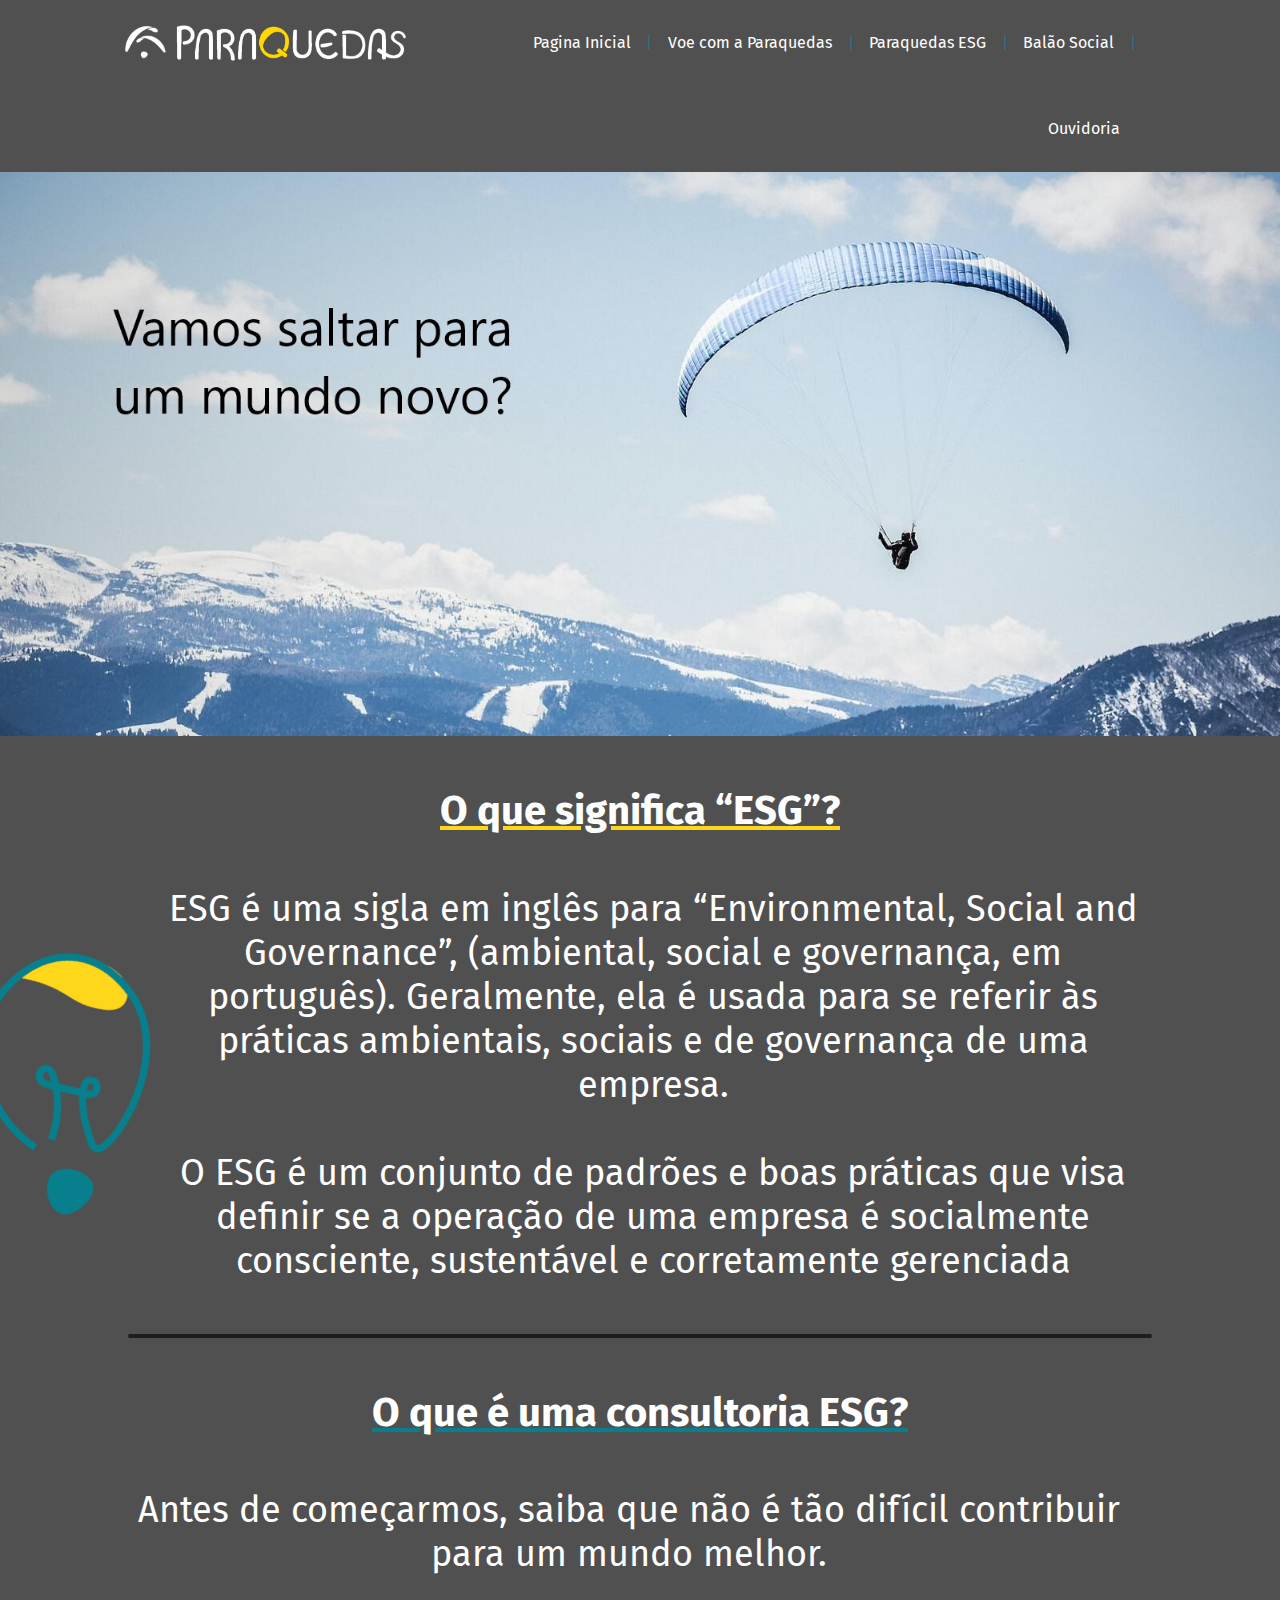
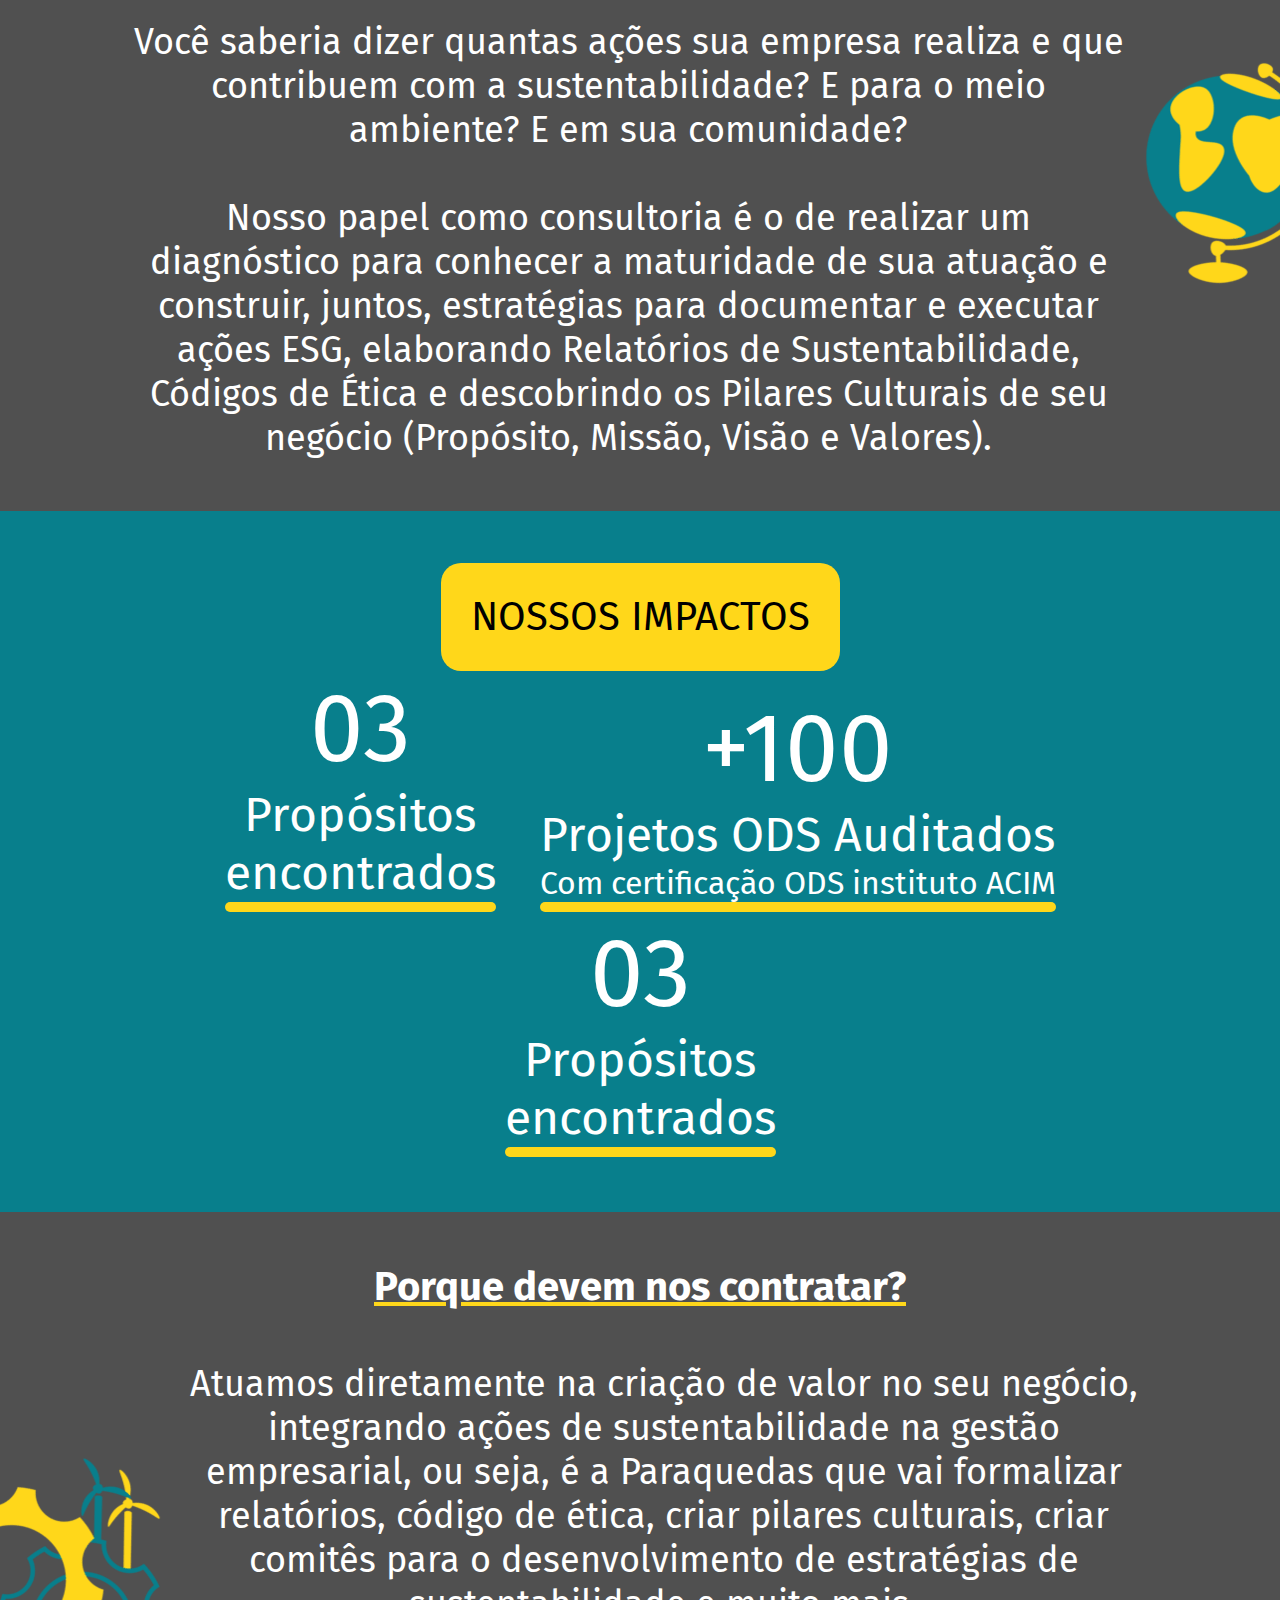
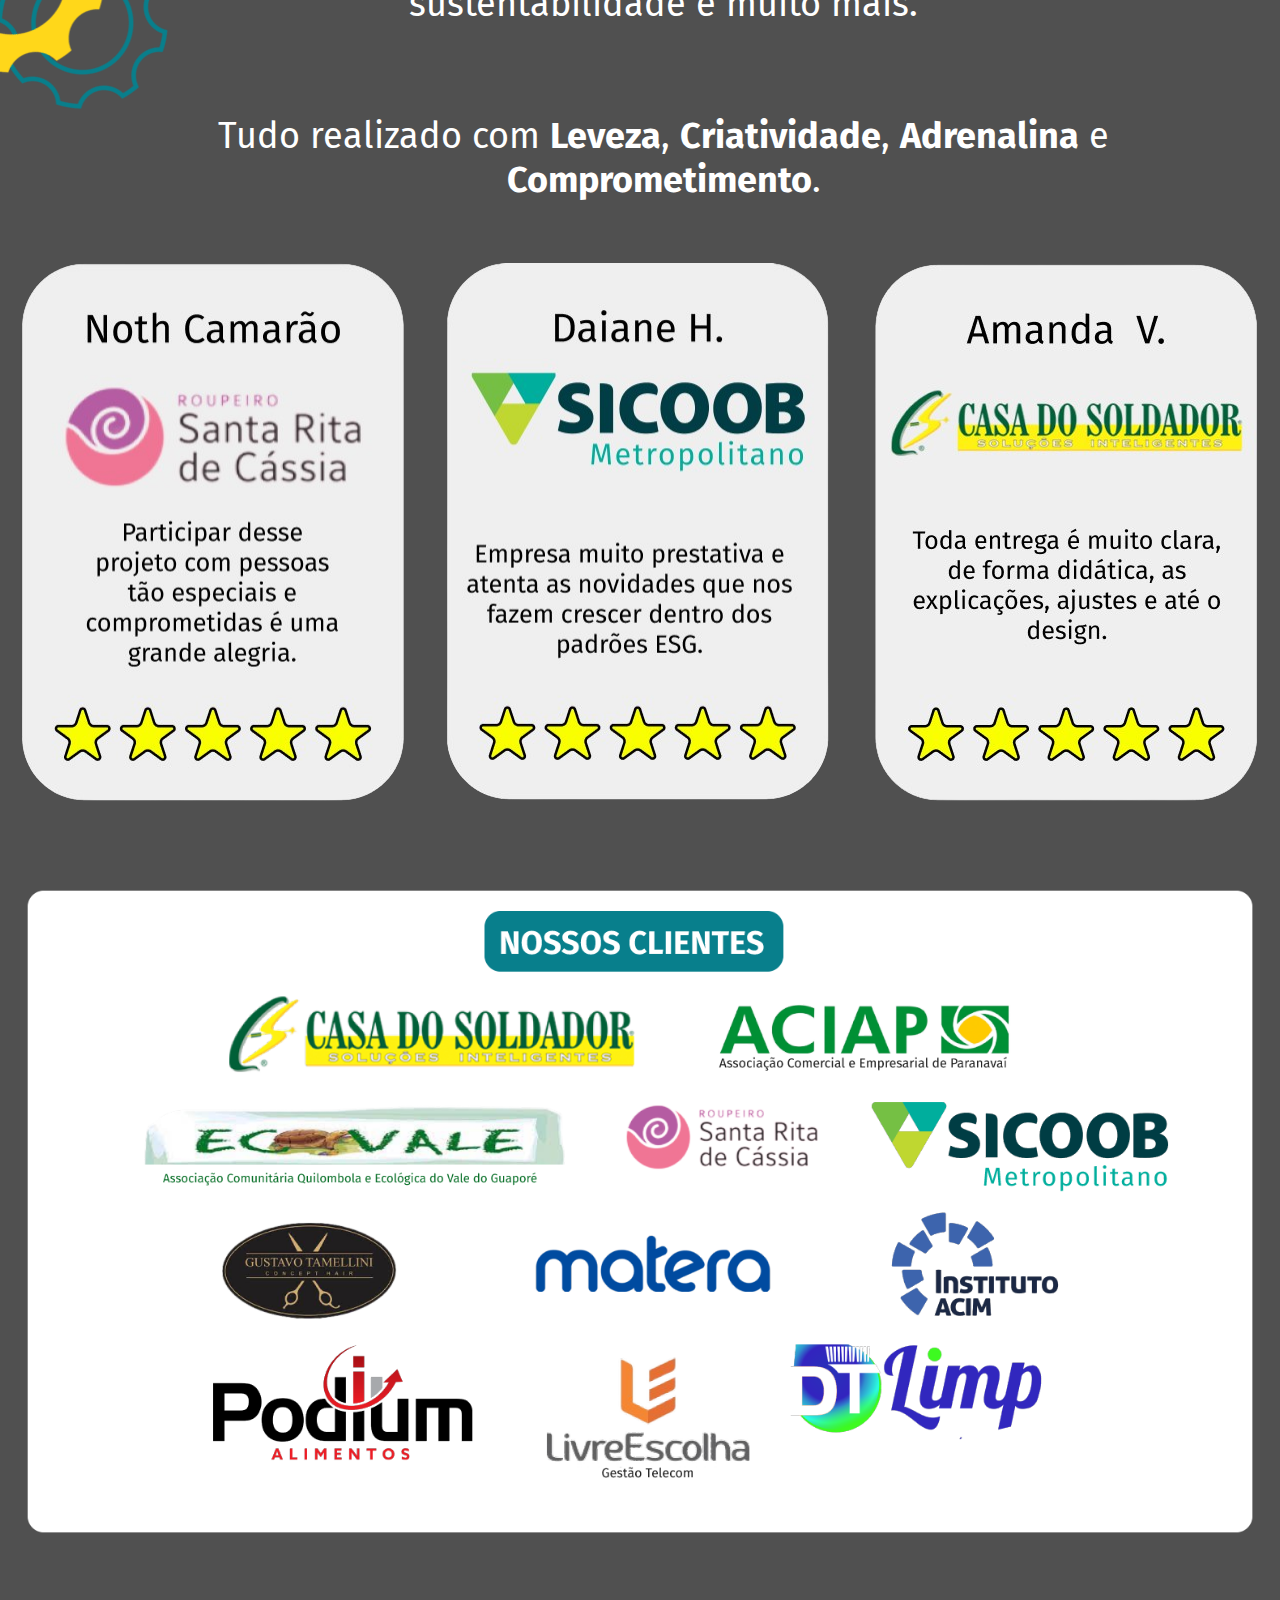
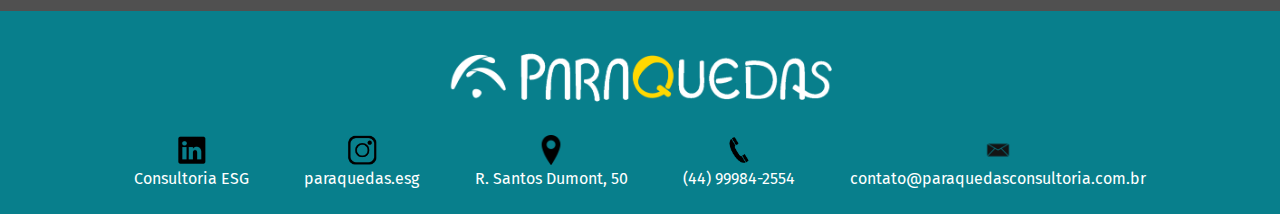
<file: index.html>
<!DOCTYPE html>
<html lang="en">
  <head>
    <meta charset="UTF-8" />
    <meta name="viewport" content="width=device-width, initial-scale=1.0" />
    <title>Página Inicial</title>
    <link
      rel="icon"
      type="images/x-icon"
      href="img/teste-removebg-preview.png"
    />
    <link rel="stylesheet" type="text/css" href="css/style.css" />
    <link
      href="https://fonts.googleapis.com/css?family=Fira Sans"
      rel="stylesheet"
    />
  </head>

  <body>
    <header id="header">
      <nav>
        <img src="img/prqds.png" />
        <a href="https://paraquedasesg.github.io/websiteParaquedas/">Pagina Inicial</a>
        |
        <a href="https://paraquedasesg.github.io/websiteParaquedas/VoeComAParaquedas.html">Voe com a Paraquedas</a>
        |
        <a href="https://paraquedasesg.github.io/websiteParaquedas/ParaquedasESG.html">Paraquedas ESG</a>
        |
        <a href="https://paraquedasesg.github.io/websiteParaquedas/BalaoSocial.html">Balão Social</a>
        |
        <a
          href="https://sites.google.com/view/ouvidoriaparaquedasesg/in%C3%ADcio"
          target="_blank"
          rel="noopener noreferrer"
          >Ouvidoria</a
        >
      </nav>
    </header>

    <div class="imgParaq2">
      <img src="img/imgInicial.jpg" />
    </div>

    <p class="topicoTextoAmarelo"><b>O que significa “ESG”?</b></p>
    <div class="oqSignificaEsg">
      <img src="img/lampadaRecortada.png" />
      <p class="textoTopico">
        ESG é uma sigla em inglês para “Environmental, Social and Governance”,
        (ambiental, social e governança, em português). Geralmente, ela é usada
        para se referir às práticas ambientais, sociais e de governança de uma
        empresa.<br /><br />
        O ESG é um conjunto de padrões e boas práticas que visa definir se a
        operação de uma empresa é socialmente consciente, sustentável e
        corretamente gerenciada
      </p>
    </div>

    <hr />

    <div>
      <p class="topicoTextoVerde"><b>O que é uma consultoria ESG?</b></p>
      <div class="oqEUmaConsuloriaESG">
        <p class="textoTopico">
          Antes de começarmos, saiba que não é tão difícil contribuir para um
          mundo melhor.
          <br /><br />
          Você saberia dizer quantas ações sua empresa realiza e que contribuem
          com a sustentabilidade? E para o meio ambiente? E em sua
          comunidade?<br /><br />Nosso papel como consultoria é o de realizar um
          diagnóstico para conhecer a maturidade de sua atuação e construir,
          juntos, estratégias para documentar e executar ações ESG, elaborando
          Relatórios de Sustentabilidade, Códigos de Ética e descobrindo os
          Pilares Culturais de seu negócio (Propósito, Missão, Visão e Valores).
        </p>
        <img src="img/globoRecortado.png" />
      </div>
    </div>

    <div class="impactos">
      <div class="fundoTitulo">
        <p>NOSSOS IMPACTOS</p>
      </div>
      <div class="numerosImpacos">
        <div>
          <p class="numImpacto">03</p>
          <p class="textoImpacto">Propósitos <br />encontrados</p>
          <hr />
        </div>
        <div>
          <p class="numImpacto">+100</p>
          <p class="textoImpacto">Projetos ODS Auditados</p>
          <p class="descProjetos">Com certificação ODS instituto ACIM</p>
          <hr />
        </div>
        <div>
          <p class="numImpacto">03</p>
          <p class="textoImpacto">Propósitos <br />encontrados</p>
          <hr />
        </div>
      </div>
    </div>

    <div>
      <p class="topicoTextoAmarelo"><b>Porque devem nos contratar?</b></p>
      <div class="pqDevemNosContratar">
        <img src="img/sustentavelRecortado.png" />
        <p class="textoTopico">
          Atuamos diretamente na criação de valor no seu negócio, integrando
          ações de sustentabilidade na gestão empresarial, ou seja, é a
          Paraquedas que vai formalizar relatórios, código de ética, criar
          pilares culturais, criar comitês para o desenvolvimento de estratégias
          de sustentabilidade e muito mais. <br /><br /><br />

          Tudo realizado com <b>Leveza</b>, <b>Criatividade</b>,
          <b>Adrenalina</b> e <b>Comprometimento</b>.
        </p>
      </div>
    </div>

    <div class="avaliacoes">
      <img src="img/avaliacaoRoup.png" />
      <img src="img/avaliacaoSicob.png" />
      <img src="img/avaliacaoCasaSold.png" />
    </div>

    <div class="nossosClientes">
      <img src="img/clientes.png" />
    </div>

    <footer>
      <img class="imgParaquedas" src="img/prqds.png" />
      <div>
        <div class="imgNavFooter">
          <img src="img/linkedlinLogo.png" alt="" />
          <p>
            <a
              href="https://br.linkedin.com/company/paraquedas-consultoria-esg"
              target="_blank"
              >Consultoria ESG</a
            >
          </p>
        </div>

        <div class="imgNavFooter">
          <img src="img/insta logo.png" />
          <p>
            <a href="https://www.instagram.com/paraquedas.esg/" target="_blank"
              >paraquedas.esg</a
            >
          </p>
        </div>

        <div class="imgNavFooter">
          <img src="img/pin.png" alt="" />
          <p>
            <a
              href="https://www.google.com/maps/place/Paraquedas+Consultoria+ESG/@-23.4269682,-51.9167619,17z/data=!3m1!4b1!4m6!3m5!1s0x94ecd1f101180ca1:0x60d6db1c7d8b6fd7!8m2!3d-23.4269682!4d-51.9141816!16s%2Fg%2F11t6zf7pcv?entry=ttu"
              target="_blank"
              >R. Santos Dumont, 50</a
            >
          </p>
        </div>

        <div class="imgNavFooter">
          <img src="img/phoneImg.png" alt="" />
          <p>
            <a href="tel:+5544999842554"> (44) 99984-2554</a>
          </p>
        </div>

        <div class="imgNavFooter">
          <img src="img/email.png" alt="" />
          <p>
            <a href="mailto:contato@paraquedasconsultoria.com.br"
              >contato@paraquedasconsultoria.com.br</a
            >
          </p>
        </div>
      </div>
    </footer>
  </body>
</html>
</file>
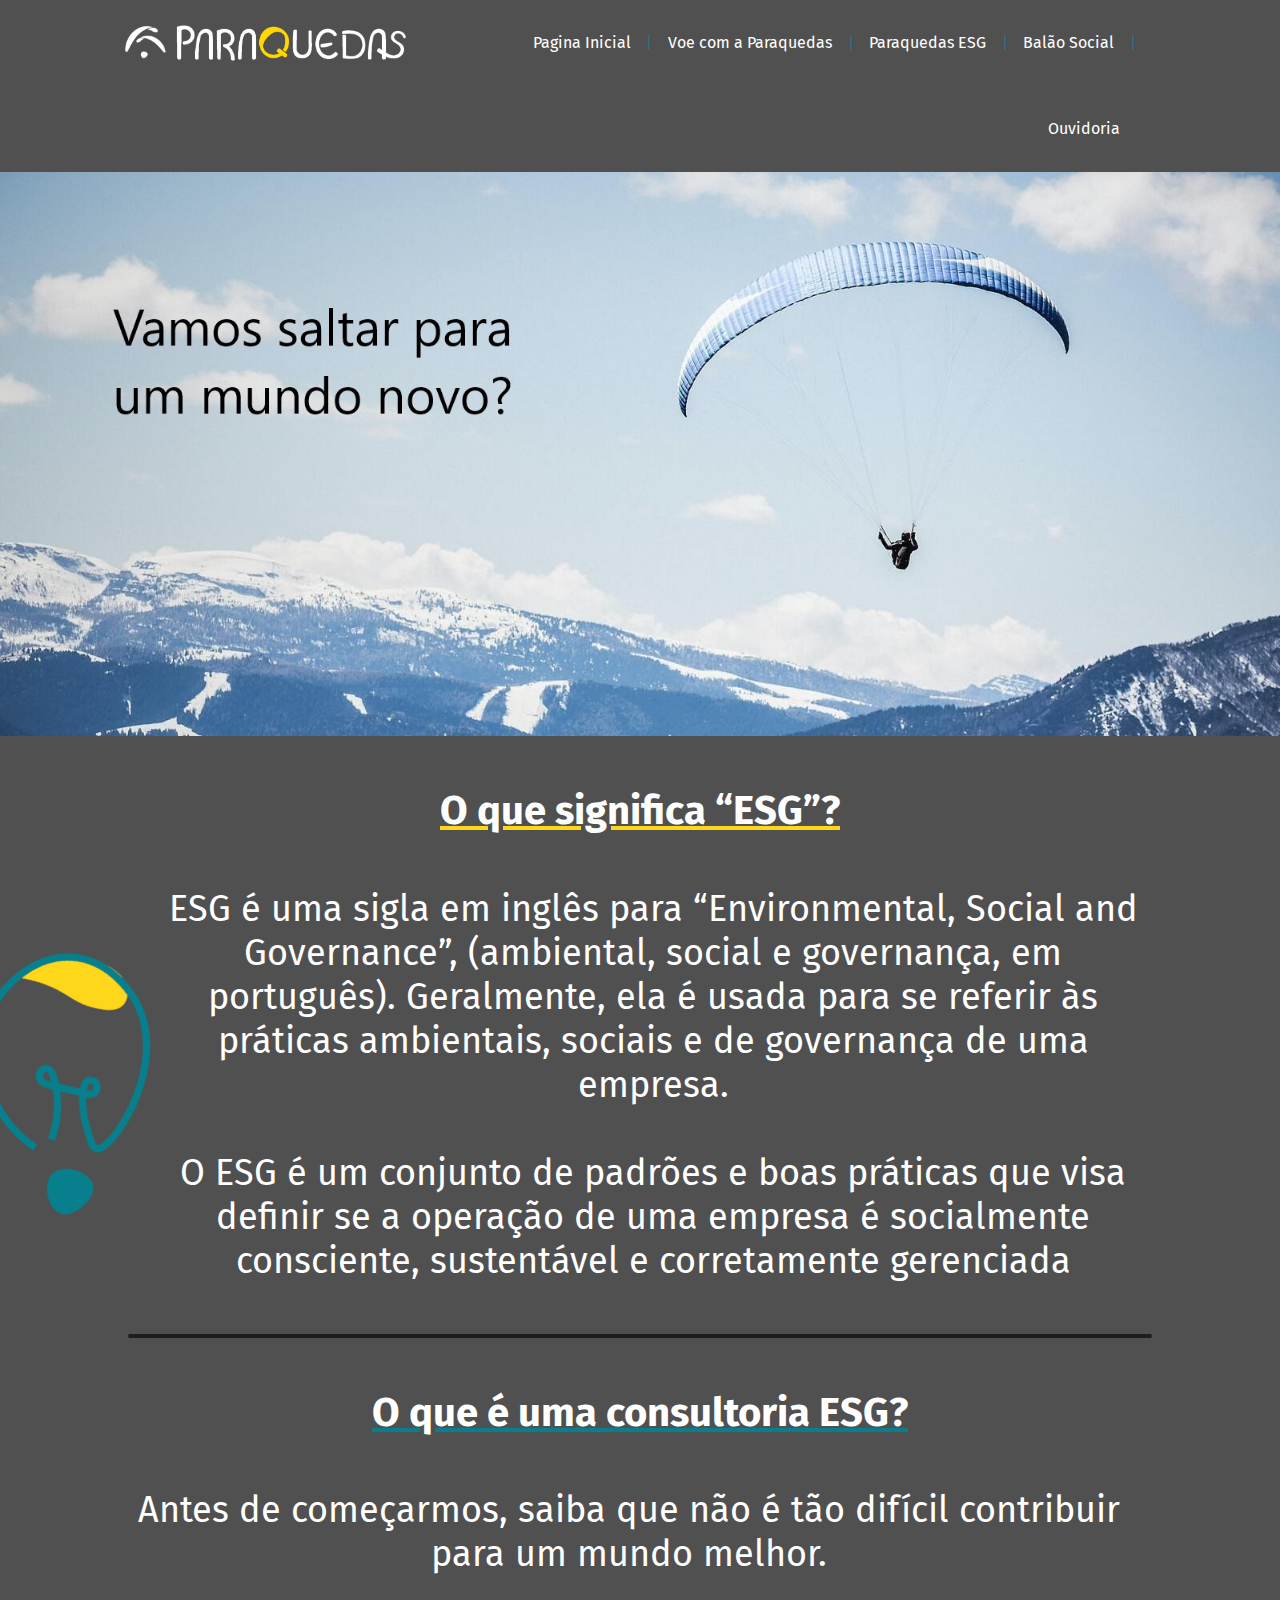
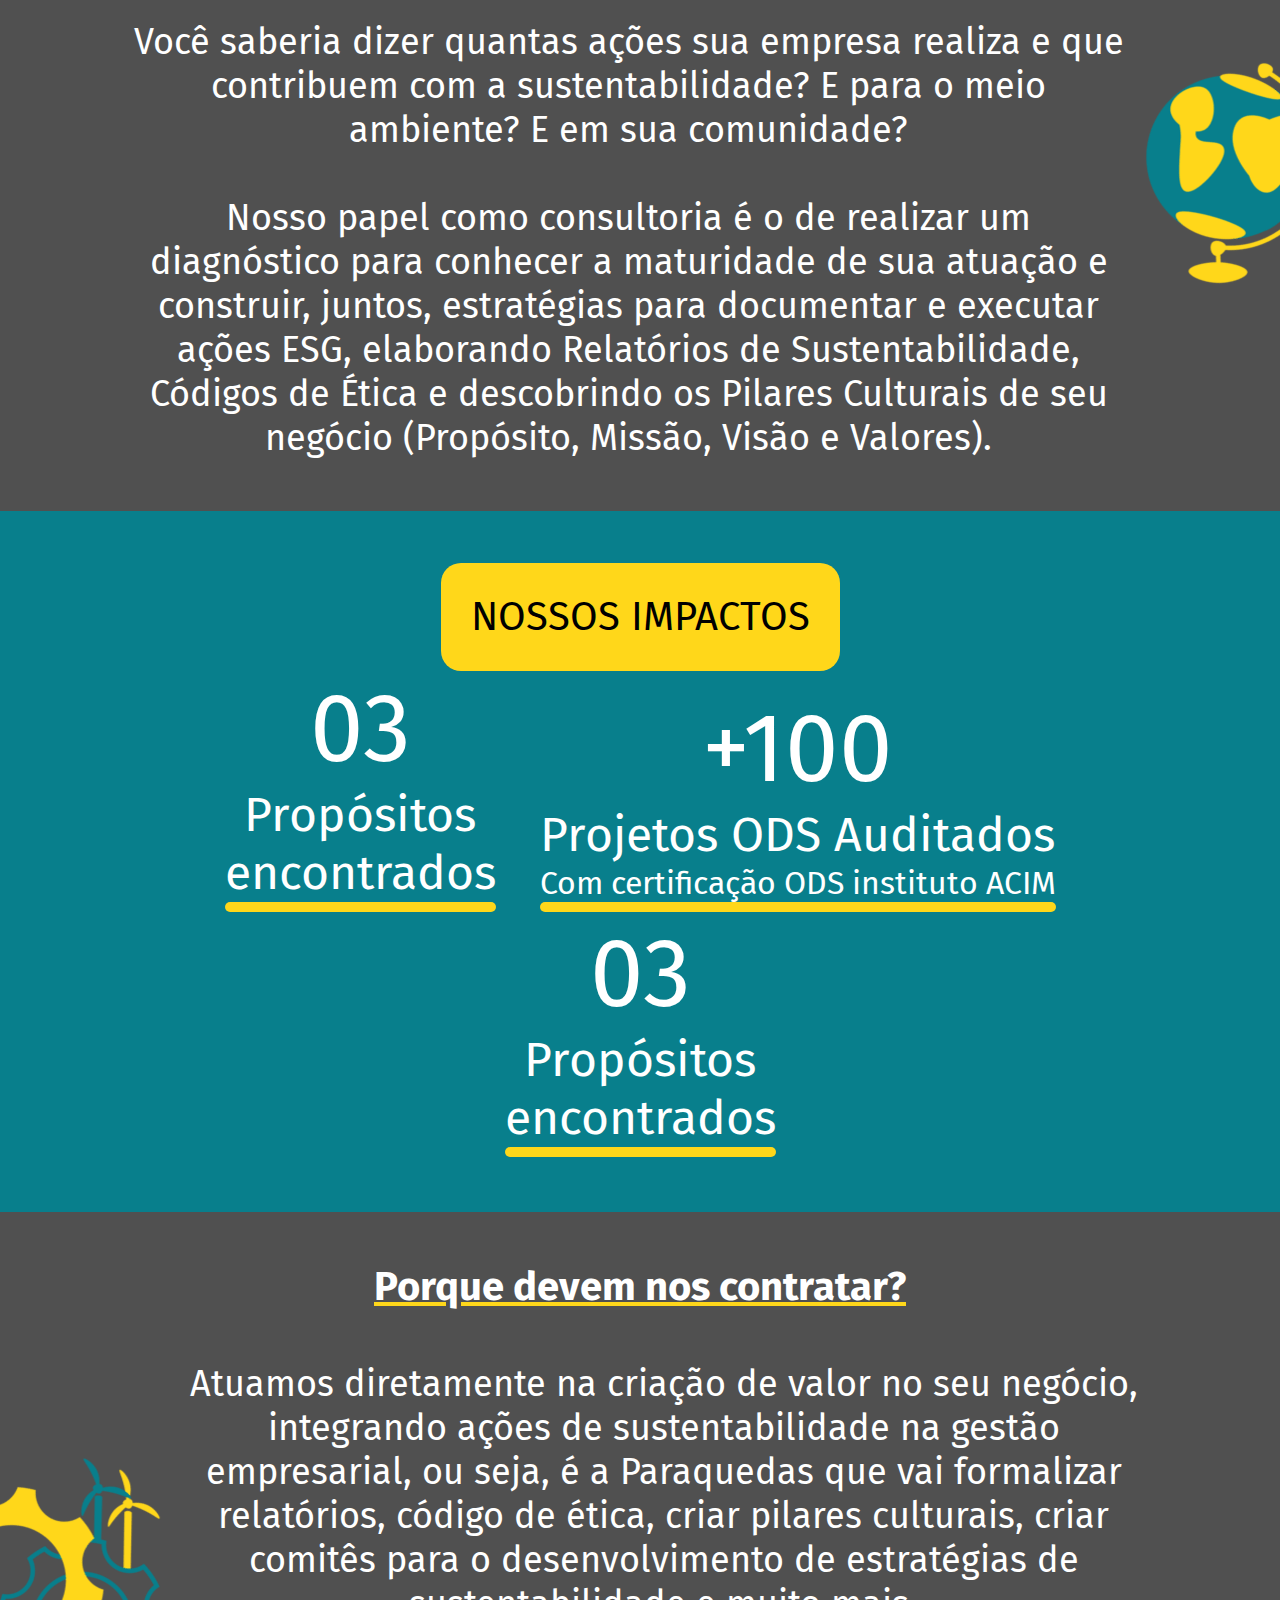
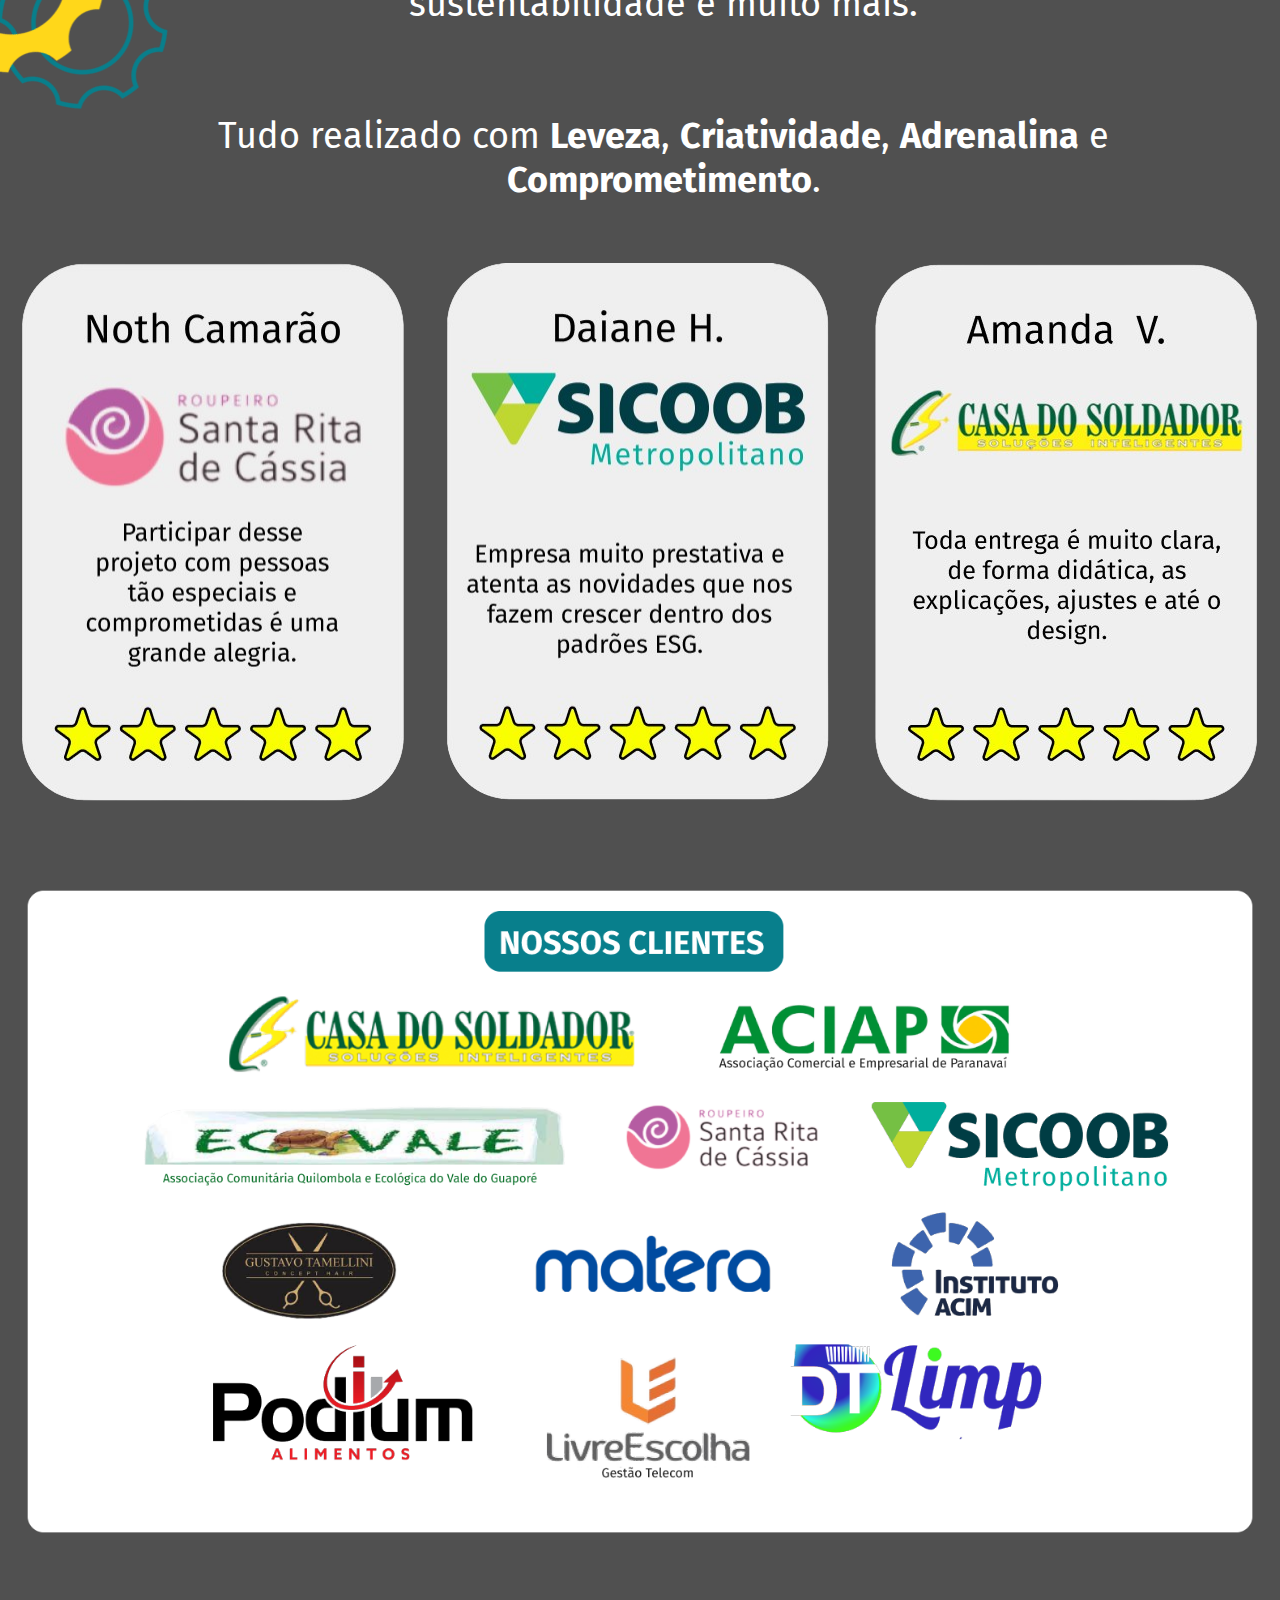
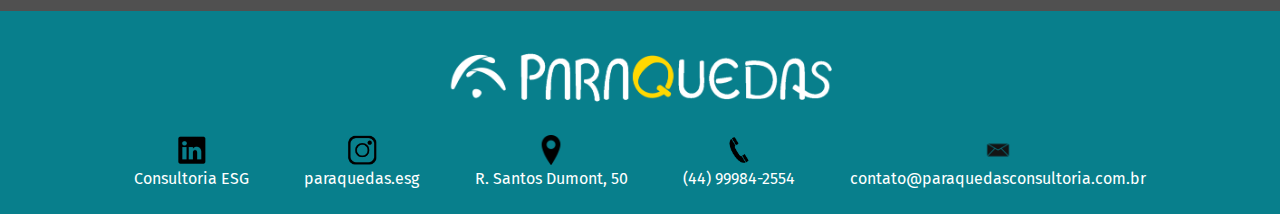
<file: SiteParaquedasV2/index.html>
<!DOCTYPE html>
<html lang="en">
  <head>
    <meta charset="UTF-8" />
    <meta name="viewport" content="width=device-width, initial-scale=1.0" />
    <title>Página Inicial</title>
    <link
      rel="icon"
      type="images/x-icon"
      href="/img/teste-removebg-preview.png"
    />
    <link rel="stylesheet" type="text/css" href="/script/css/style.css" />
    <link
      href="https://fonts.googleapis.com/css?family=Fira Sans"
      rel="stylesheet"
    />
  </head>

  <body>
    <header id="header">
      <nav>
        <img src="/img/prqds.png" />
        <a href="/index.html">Pagina Inicial</a>
        |
        <a href="/script/html/VoeComAParaquedas.html">Voe com a Paraquedas</a>
        |
        <a href="/script/html/ParaquedasESG.html">Paraquedas ESG</a>
        |
        <a href="/script/html/BalaoSocial.html">Balão Social</a>
        |
        <a
          href="https://sites.google.com/view/ouvidoriaparaquedasesg/in%C3%ADcio"
          target="_blank"
          rel="noopener noreferrer"
          >Ouvidoria</a
        >
      </nav>
    </header>

    <div class="imgParaq2">
      <img src="/img/imgInicial.jpg" />
    </div>

    <p class="topicoTextoAmarelo"><b>O que significa “ESG”?</b></p>
    <div class="oqSignificaEsg">
      <img src="/img/lampadaRecortada.png" />
      <p class="textoTopico">
        ESG é uma sigla em inglês para “Environmental, Social and Governance”,
        (ambiental, social e governança, em português). Geralmente, ela é usada
        para se referir às práticas ambientais, sociais e de governança de uma
        empresa.<br /><br />
        O ESG é um conjunto de padrões e boas práticas que visa definir se a
        operação de uma empresa é socialmente consciente, sustentável e
        corretamente gerenciada
      </p>
    </div>

    <hr />

    <div>
      <p class="topicoTextoVerde"><b>O que é uma consultoria ESG?</b></p>
      <div class="oqEUmaConsuloriaESG">
        <p class="textoTopico">
          Antes de começarmos, saiba que não é tão difícil contribuir para um
          mundo melhor.
          <br /><br />
          Você saberia dizer quantas ações sua empresa realiza e que contribuem
          com a sustentabilidade? E para o meio ambiente? E em sua
          comunidade?<br /><br />Nosso papel como consultoria é o de realizar um
          diagnóstico para conhecer a maturidade de sua atuação e construir,
          juntos, estratégias para documentar e executar ações ESG, elaborando
          Relatórios de Sustentabilidade, Códigos de Ética e descobrindo os
          Pilares Culturais de seu negócio (Propósito, Missão, Visão e Valores).
        </p>
        <img src="/img/globoRecortado.png" />
      </div>
    </div>

    <div class="impactos">
      <div class="fundoTitulo">
        <p>NOSSOS IMPACTOS</p>
      </div>
      <div class="numerosImpacos">
        <div>
          <p class="numImpacto">03</p>
          <p class="textoImpacto">Propósitos <br />encontrados</p>
          <hr />
        </div>
        <div>
          <p class="numImpacto">+100</p>
          <p class="textoImpacto">Projetos ODS Auditados</p>
          <p class="descProjetos">Com certificação ODS instituto ACIM</p>
          <hr />
        </div>
        <div>
          <p class="numImpacto">03</p>
          <p class="textoImpacto">Propósitos <br />encontrados</p>
          <hr />
        </div>
      </div>
    </div>

    <div>
      <p class="topicoTextoAmarelo"><b>Porque devem nos contratar?</b></p>
      <div class="pqDevemNosContratar">
        <img src="/img/sustentavelRecortado.png" />
        <p class="textoTopico">
          Atuamos diretamente na criação de valor no seu negócio, integrando
          ações de sustentabilidade na gestão empresarial, ou seja, é a
          Paraquedas que vai formalizar relatórios, código de ética, criar
          pilares culturais, criar comitês para o desenvolvimento de estratégias
          de sustentabilidade e muito mais. <br /><br /><br />

          Tudo realizado com <b>Leveza</b>, <b>Criatividade</b>,
          <b>Adrenalina</b> e <b>Comprometimento</b>.
        </p>
      </div>
    </div>

    <div class="avaliacoes">
      <img src="/img/avaliacaoRoup.png" />
      <img src="/img/avaliacaoSicob.png" />
      <img src="/img/avaliacaoCasaSold.png" />
    </div>

    <div class="nossosClientes">
      <img src="/img/clientes.png" />
    </div>

    <footer>
      <img class="imgParaquedas" src="/img/prqds.png" />
      <div>
        <div class="imgNavFooter">
          <img src="/img/linkedlinLogo.png" alt="" />
          <p>
            <a
              href="https://br.linkedin.com/company/paraquedas-consultoria-esg"
              target="_blank"
              >Consultoria ESG</a
            >
          </p>
        </div>

        <div class="imgNavFooter">
          <img src="/img/insta logo.png" />
          <p>
            <a href="https://www.instagram.com/paraquedas.esg/" target="_blank"
              >paraquedas.esg</a
            >
          </p>
        </div>

        <div class="imgNavFooter">
          <img src="/img/pin.png" alt="" />
          <p>
            <a
              href="https://www.google.com/maps/place/Paraquedas+Consultoria+ESG/@-23.4269682,-51.9167619,17z/data=!3m1!4b1!4m6!3m5!1s0x94ecd1f101180ca1:0x60d6db1c7d8b6fd7!8m2!3d-23.4269682!4d-51.9141816!16s%2Fg%2F11t6zf7pcv?entry=ttu"
              target="_blank"
              >R. Santos Dumont, 50</a
            >
          </p>
        </div>

        <div class="imgNavFooter">
          <img src="/img/phoneImg.png" alt="" />
          <p>
            <a href="tel:+5544999842554"> (44) 99984-2554</a>
          </p>
        </div>

        <div class="imgNavFooter">
          <img src="/img/email.png" alt="" />
          <p>
            <a href="mailto:contato@paraquedasconsultoria.com.br"
              >contato@paraquedasconsultoria.com.br</a
            >
          </p>
        </div>
      </div>
    </footer>
  </body>
</html>
</file>
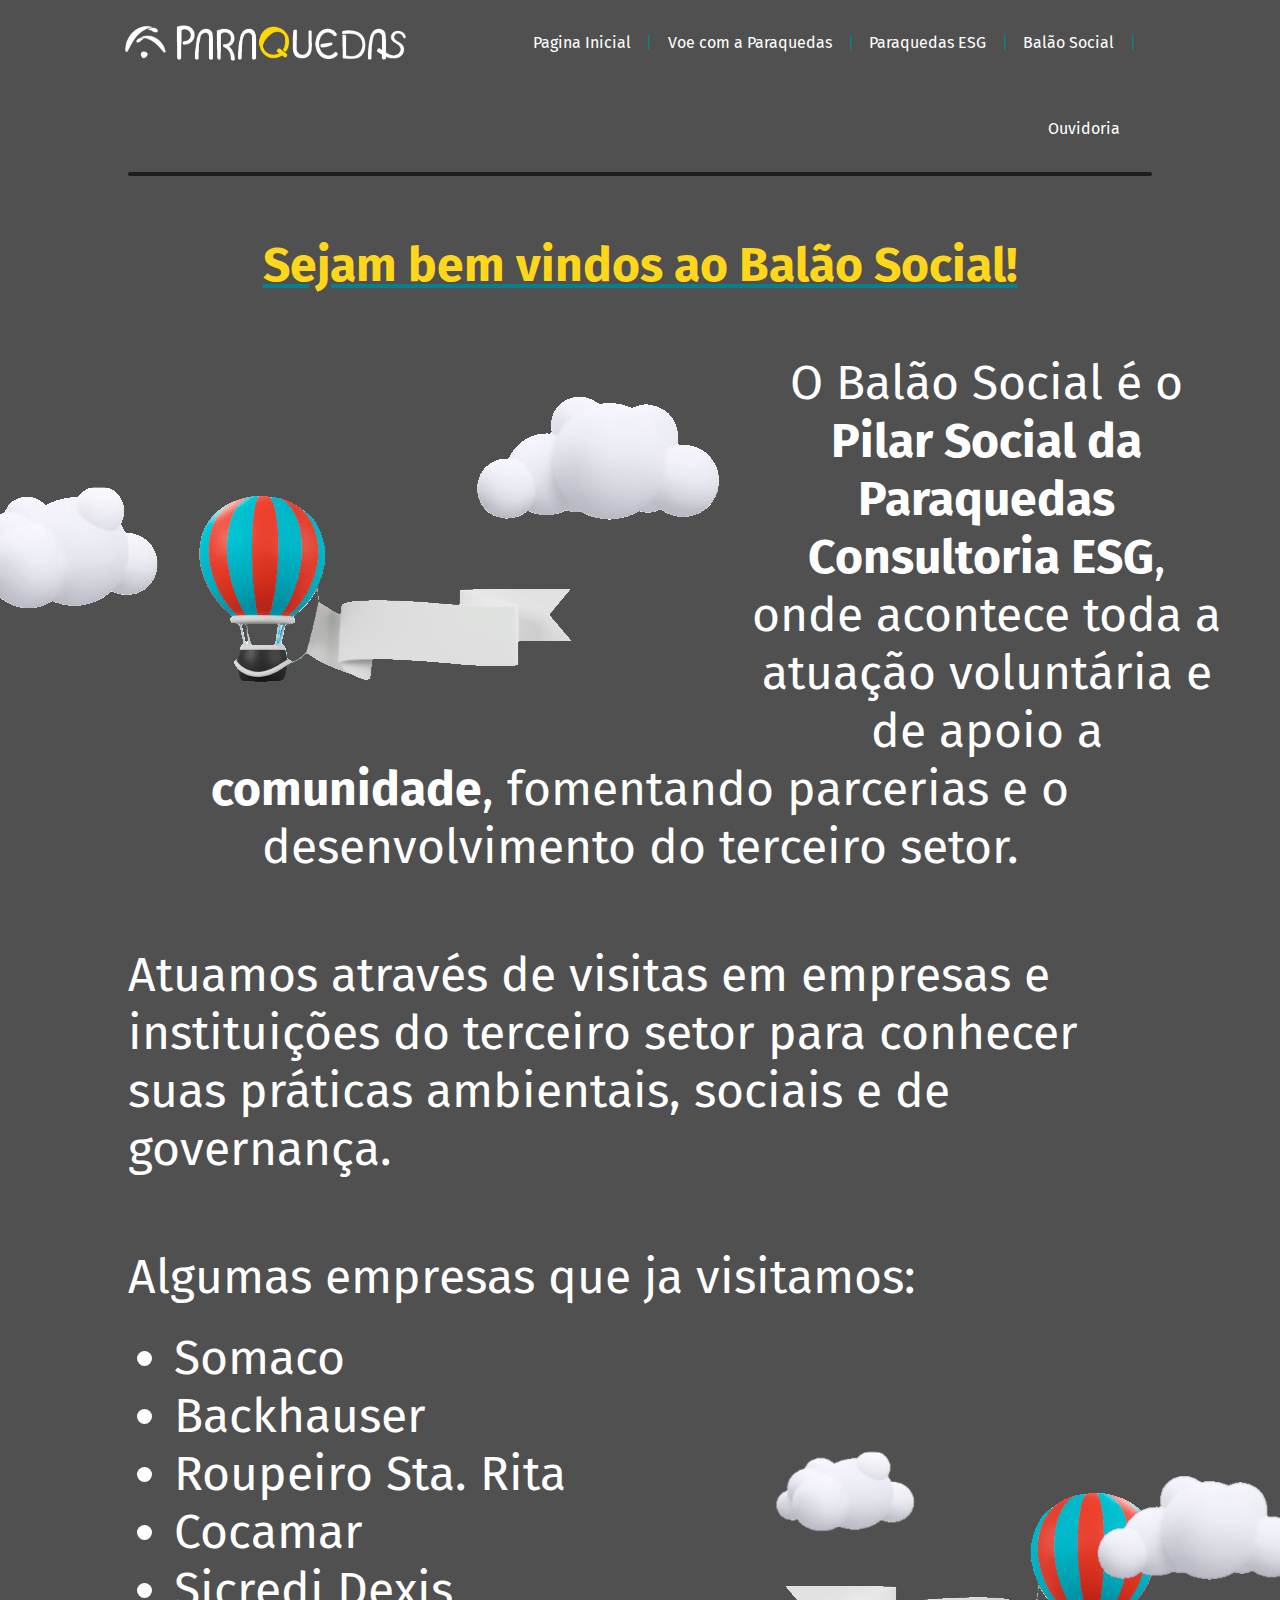
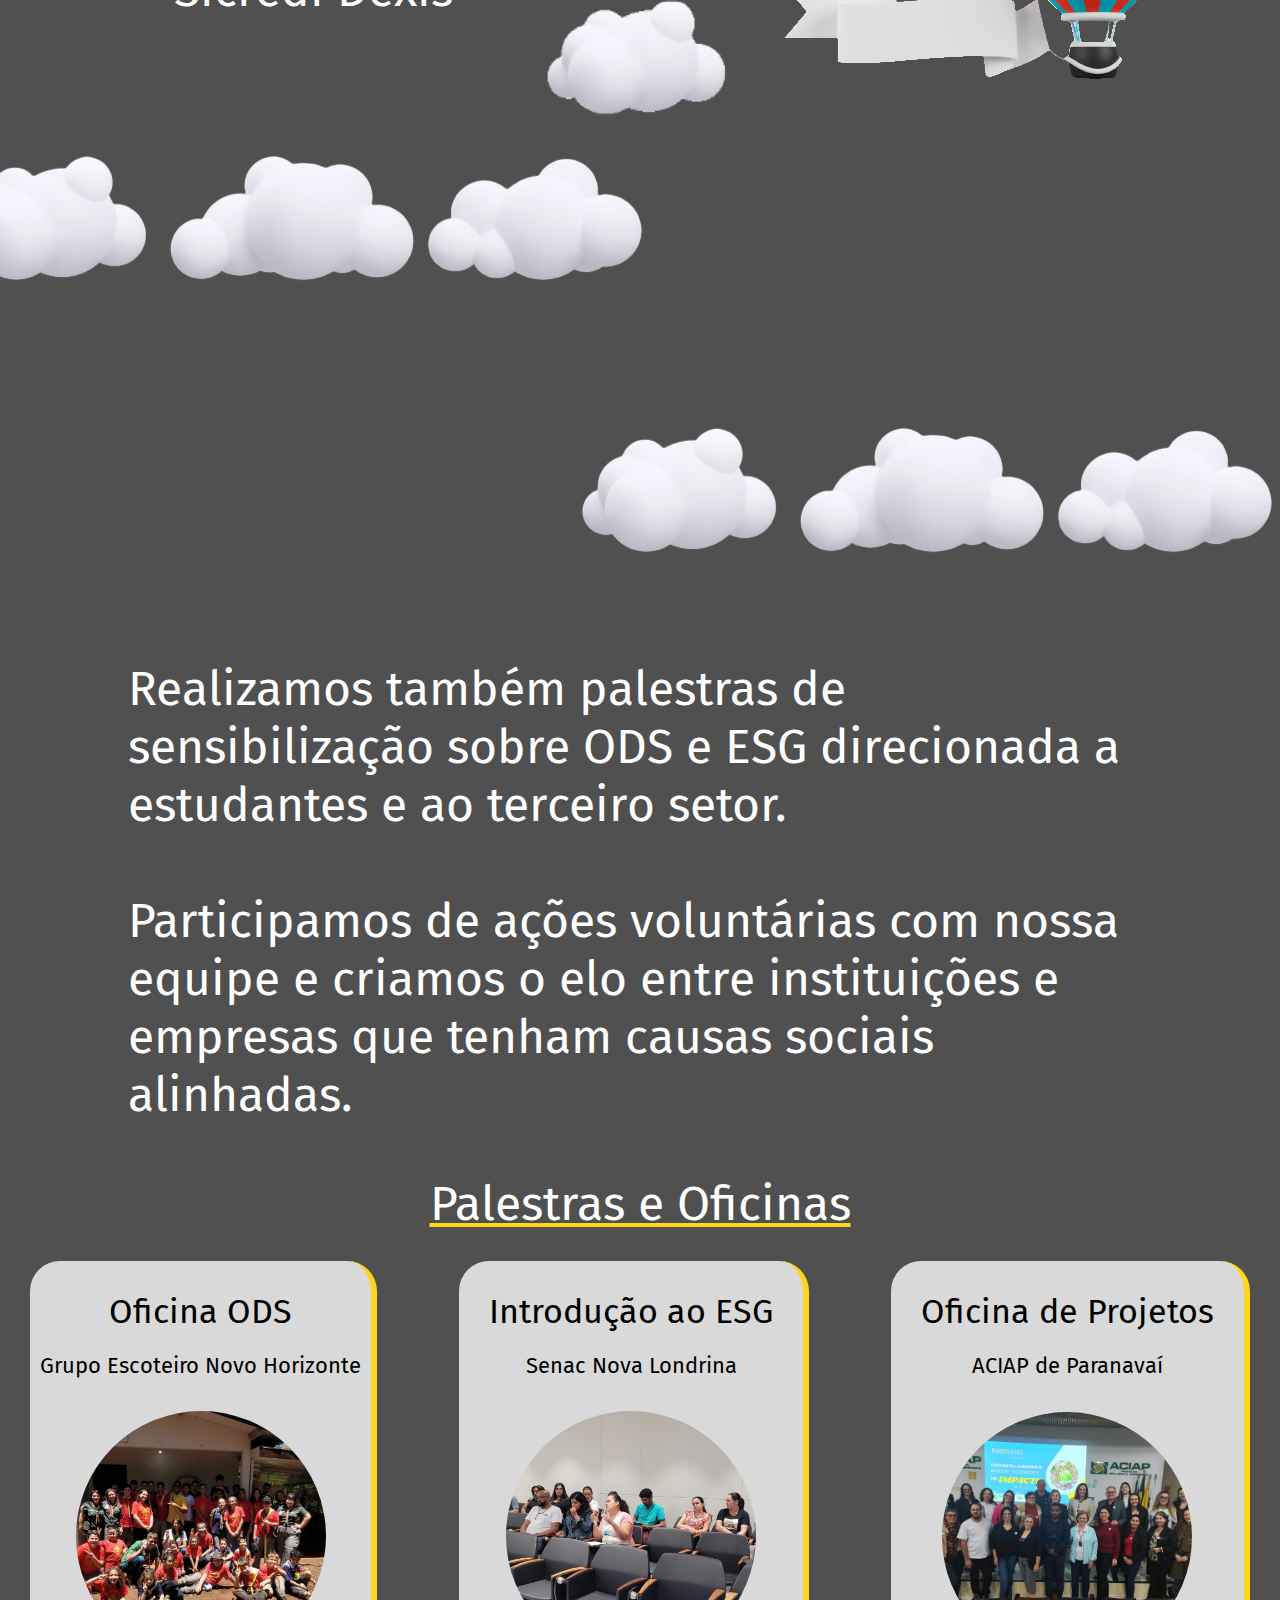
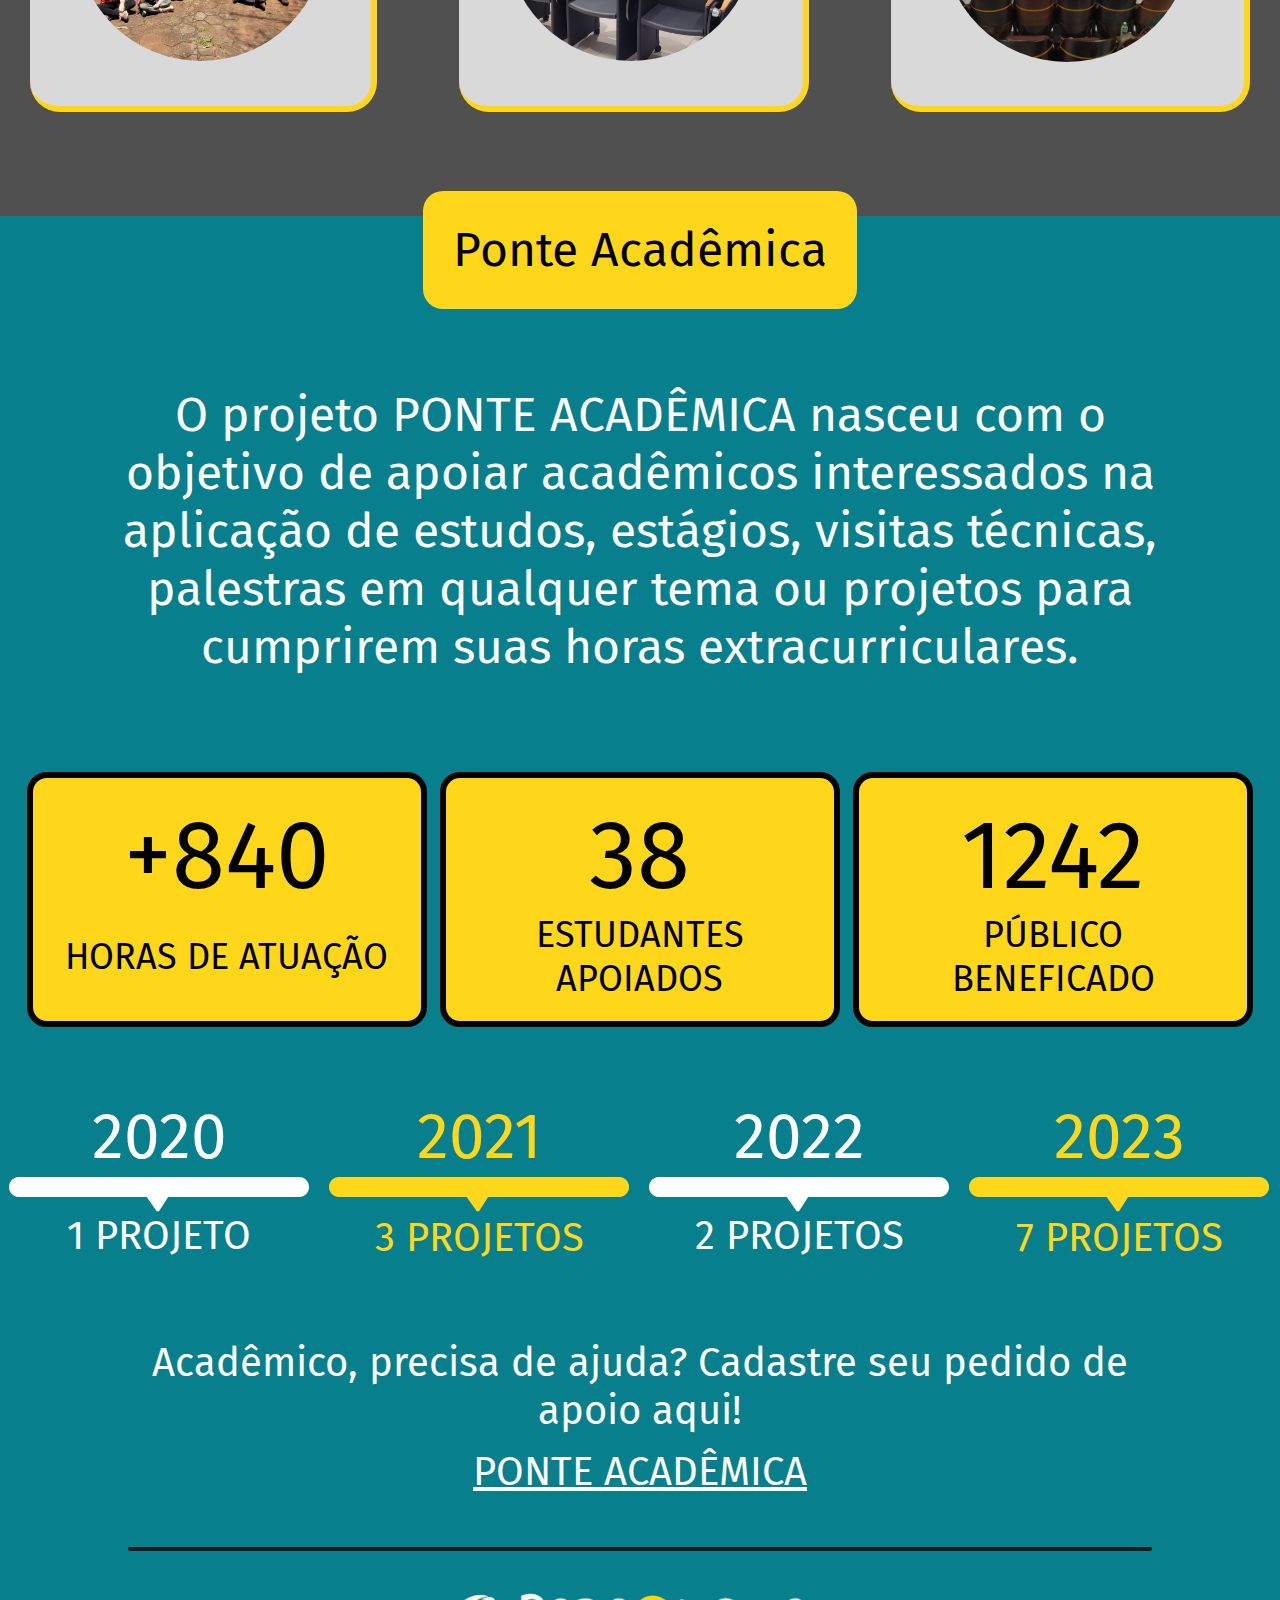
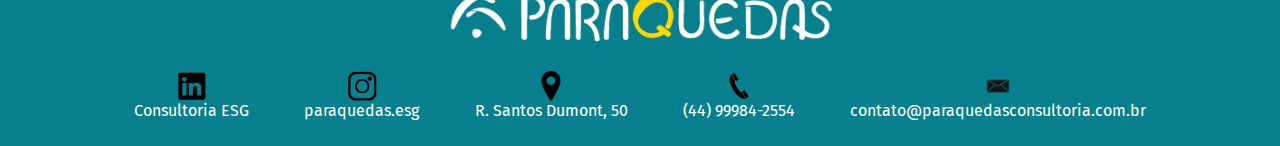
<file: BalaoSocial.html>
<html lang="en">
  <head>
    <meta charset="UTF-8" />
    <meta name="viewport" content="width=device-width, initial-scale=1.0" />
    <title>Balão Social</title>
    <link
      rel="icon"
      type="images/x-icon"
      href="img/teste-removebg-preview.png"
    />
    <link rel="stylesheet" type="text/css" href="css/style.css" />
    <link
      href="https://fonts.googleapis.com/css?family=Fira Sans"
      rel="stylesheet"
    />
  </head>

  <body>
    <header id="header">
      <nav>
        <img src="img/prqds.png" />
        <a href="https://paraquedasesg.github.io/websiteParaquedas/">Pagina Inicial</a>
        |
        <a href="https://paraquedasesg.github.io/websiteParaquedas/VoeComAParaquedas.html">Voe com a Paraquedas</a>
        |
        <a href="https://paraquedasesg.github.io/websiteParaquedas/ParaquedasESG.html">Paraquedas ESG</a>
        |
        <a href="https://paraquedasesg.github.io/websiteParaquedas/BalaoSocial.html">Balão Social</a>
        |
        <a
          href="https://sites.google.com/view/ouvidoriaparaquedasesg/in%C3%ADcio"
          target="_blank"
          rel="noopener noreferrer"
          >Ouvidoria</a
        >
      </nav>
    </header>

    <hr />
    <div class="balãoSocial">
      <p class="topicoBalao">Sejam bem vindos ao Balão Social!</p>
      <div class="textBalao1">
        <img src="img/balaoEsq.png" />
        <p>
          O Balão Social é o <b>Pilar Social da Paraquedas Consultoria ESG</b>,
          onde acontece toda a atuação voluntária e de apoio a
          <b>comunidade</b>, fomentando parcerias e o desenvolvimento do
          terceiro setor.
        </p>
      </div>

      <div class="textBalao2">
        <p>
          Atuamos através de visitas em empresas e instituições do terceiro
          setor para conhecer suas práticas ambientais, sociais e de governança.
        </p>
        <p>Algumas empresas que ja visitamos:</p>
        <ul>
          <li>Somaco</li>
          <li>Backhauser</li>
          <li>Roupeiro Sta. Rita</li>
          <li>Cocamar</li>
          <li>Sicredi Dexis</li>
        </ul>
        <img src="img/balaoDir.png" />
      </div>
    </div>
    <div class="nuvens">
      <img class="nuvemEsq" src="img/nuvens.png" />
      <img class="nuvemDir" src="img/nuvens.png" />
    </div>

    <p class="textNuvem">
      Realizamos também palestras de sensibilização sobre ODS e ESG direcionada
      a estudantes e ao terceiro setor.<br /><br />Participamos de ações
      voluntárias com nossa equipe e criamos o elo entre instituições e empresas
      que tenham causas sociais alinhadas.
    </p>

    <div class="palestrasEoficinas">Palestras e Oficinas</div>
    <div class="eventos">
      <div class="oficinaODS">
        <span class="tipoPalestra">Oficina ODS<br /></span>
        <span class="localPalestra">Grupo Escoteiro Novo Horizonte</span>
        <img src="img/imgGENH.jpeg" class="imgGENH" />
      </div>
      <div class="introducaoESG">
        <span class="tipoPalestra">Introdução ao ESG<br /></span>
        <span class="localPalestra">Senac Nova Londrina</span>
        <img src="img/imgSENAC.jpeg" alt="" class="imgSENAC" />
      </div>
      <div class="oficinaProjetos">
        <span class="tipoPalestra">Oficina de Projetos<br /></span>
        <span class="localPalestra">ACIAP de Paranavaí</span>
        <img src="img/imgACIAP.jpeg" class="imgACIAP" />
      </div>
    </div>

    <div class="ponteAcademica">
      <div class="fundoTituloPonteAcad">
        <p>Ponte Acadêmica</p>
      </div>

      <p class="textoPonteAcad">
        O projeto PONTE ACADÊMICA nasceu com o objetivo de apoiar acadêmicos
        interessados na aplicação de estudos, estágios, visitas técnicas,
        palestras em qualquer tema ou projetos para cumprirem suas horas
        extracurriculares.
      </p>

      <div class="containerBalao">
        <div class="retaAmareloBalao1">
          <span class="fonteMaior">+840</span>
          <span class="fonteMenor">HORAS DE ATUAÇÃO</span>
        </div>
        <div class="retaAmareloBalao2">
          <span class="fonteMaior">38</span>
          <span class="fonteMenor">ESTUDANTES APOIADOS</span>
        </div>
        <div class="retaAmareloBalao3">
          <span class="fonteMaior">1242</span>
          <span class="fonteMenor">PÚBLICO BENEFICADO</span>
        </div>
      </div>

      <div class="qtdeProjetos">
        <div class="qtdeProjetos2020">
          2020
          <img src="img/timelineBranca.png" class="timelineBranca" />
          <span class="qtdeTempo">1 PROJETO</span>
        </div>
        <div class="qtdeProjetos2021">
          2021
          <img src="img/timelineAmarela2.png" class="timelineAmarela" />
          <span class="qtdeTempo">3 PROJETOS</span>
        </div>
        <div class="qtdeProjetos2022">
          2022
          <img src="img/timelineBranca.png" class="timelineBranca" />
          <span class="qtdeTempo">2 PROJETOS</span>
        </div>
        <div class="qtdeProjetos2023">
          2023
          <img src="img/timelineAmarela2.png" class="timelineAmarela" />
          <span class="qtdeTempo">7 PROJETOS</span>
        </div>
      </div>

      <p class="cadPonteAcad">
        Acadêmico, precisa de ajuda? Cadastre seu pedido de apoio aqui!<br />
      </p>

      <div class="linkForms">
        <a
          href="https://docs.google.com/forms/d/e/1FAIpQLSdahSA8i58gfruIrD8tXeSfwWBL6SV7IwZl3ocS_x4lAUPEDQ/viewform"
          target="_blank"
          rel="noopener noreferrer"
          >PONTE ACADÊMICA</a
        >
      </div>
    </div>

    <footer>
      <hr />
      <img class="imgParaquedas" src="img/prqds.png" />
      <div>
        <div class="imgNavFooter">
          <img src="img/linkedlinLogo.png" alt="" />
          <p>
            <a
              href="https://br.linkedin.com/company/paraquedas-consultoria-esg"
              target="_blank"
              >Consultoria ESG</a
            >
          </p>
        </div>

        <div class="imgNavFooter">
          <img src="img/insta logo.png" />
          <p>
            <a href="https://www.instagram.com/paraquedas.esg/" target="_blank"
              >paraquedas.esg</a
            >
          </p>
        </div>

        <div class="imgNavFooter">
          <img src="img/pin.png" alt="" />
          <p>
            <a
              href="https://www.google.com/maps/place/Paraquedas+Consultoria+ESG/@-23.4269682,-51.9167619,17z/data=!3m1!4b1!4m6!3m5!1s0x94ecd1f101180ca1:0x60d6db1c7d8b6fd7!8m2!3d-23.4269682!4d-51.9141816!16s%2Fg%2F11t6zf7pcv?entry=ttu"
              target="_blank"
              >R. Santos Dumont, 50</a
            >
          </p>
        </div>

        <div class="imgNavFooter">
          <img src="img/phoneImg.png" alt="" />
          <p>
            <a href="tel:+5544999842554"> (44) 99984-2554</a>
          </p>
        </div>

        <div class="imgNavFooter">
          <img src="img/email.png" alt="" />
          <p>
            <a href="mailto:contato@paraquedasconsultoria.com.br"
              >contato@paraquedasconsultoria.com.br</a
            >
          </p>
        </div>
      </div>
    </footer>
  </body>
</html>
</file>
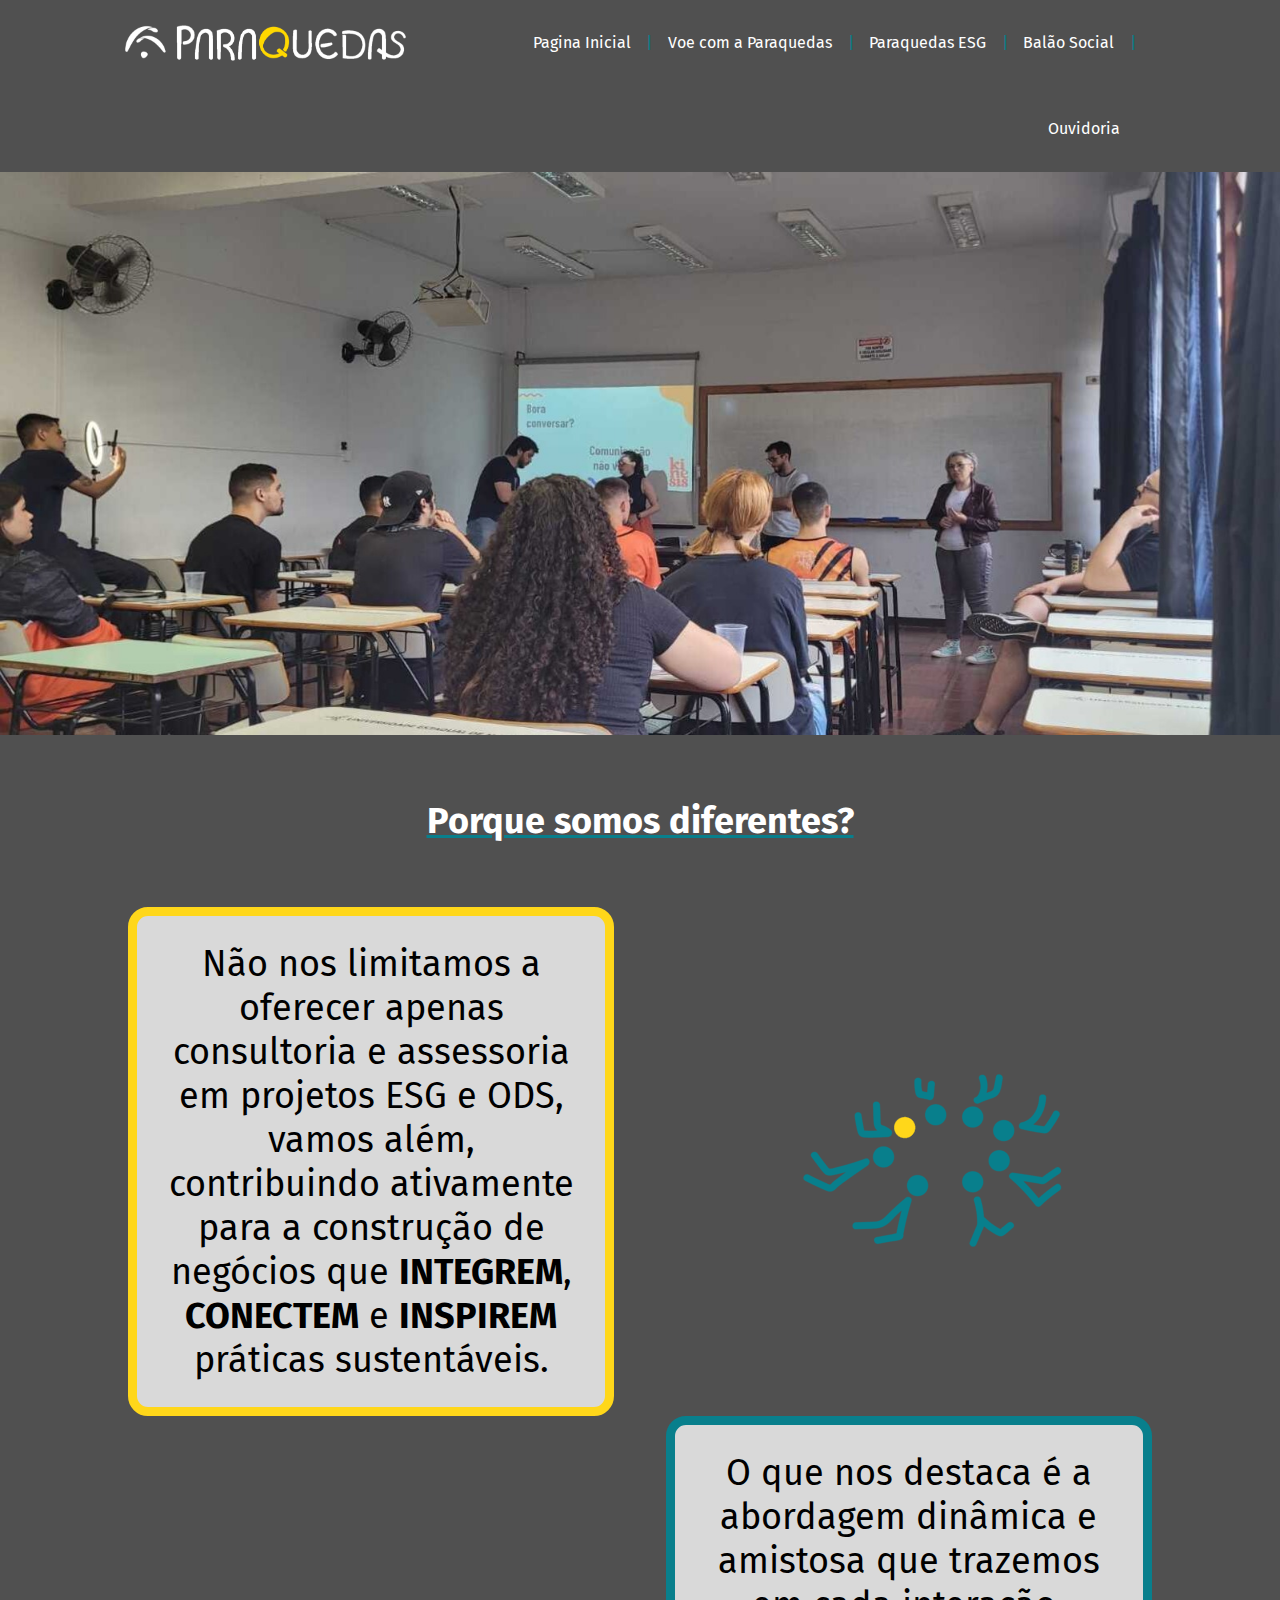
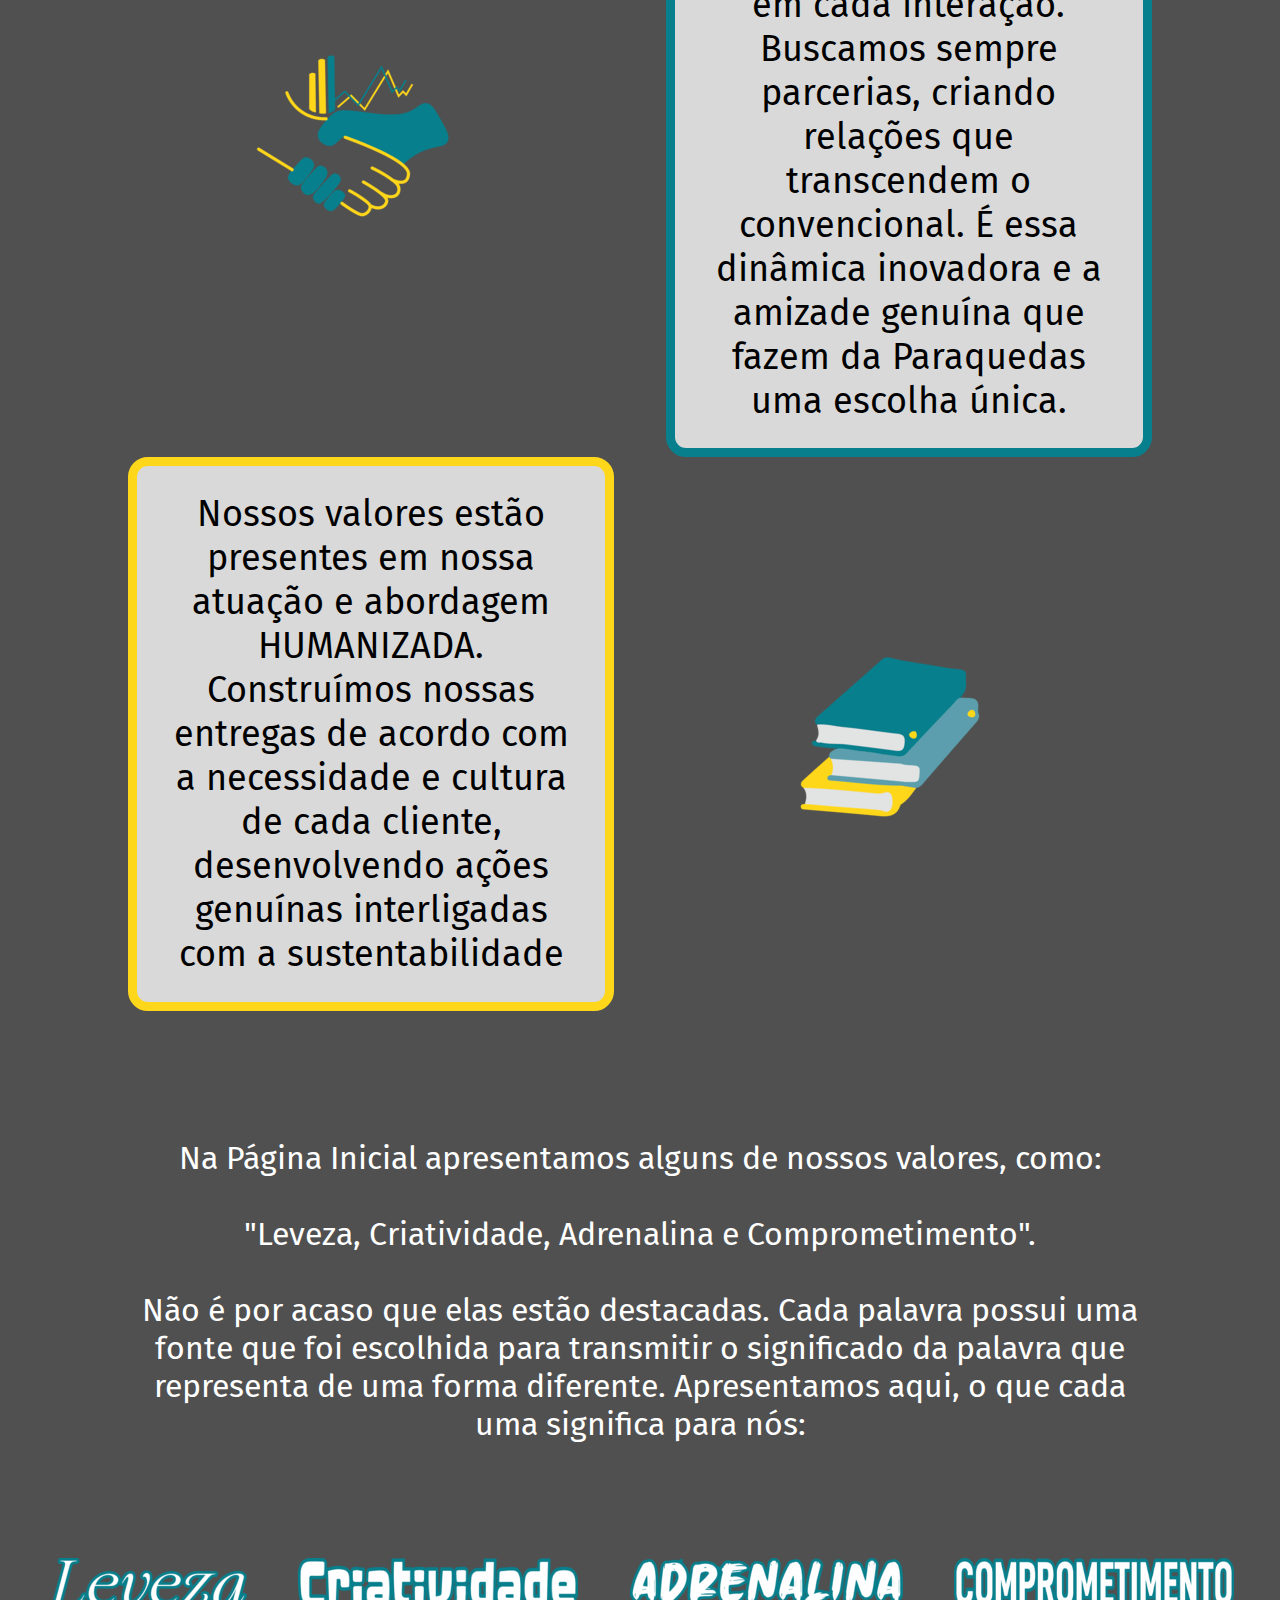
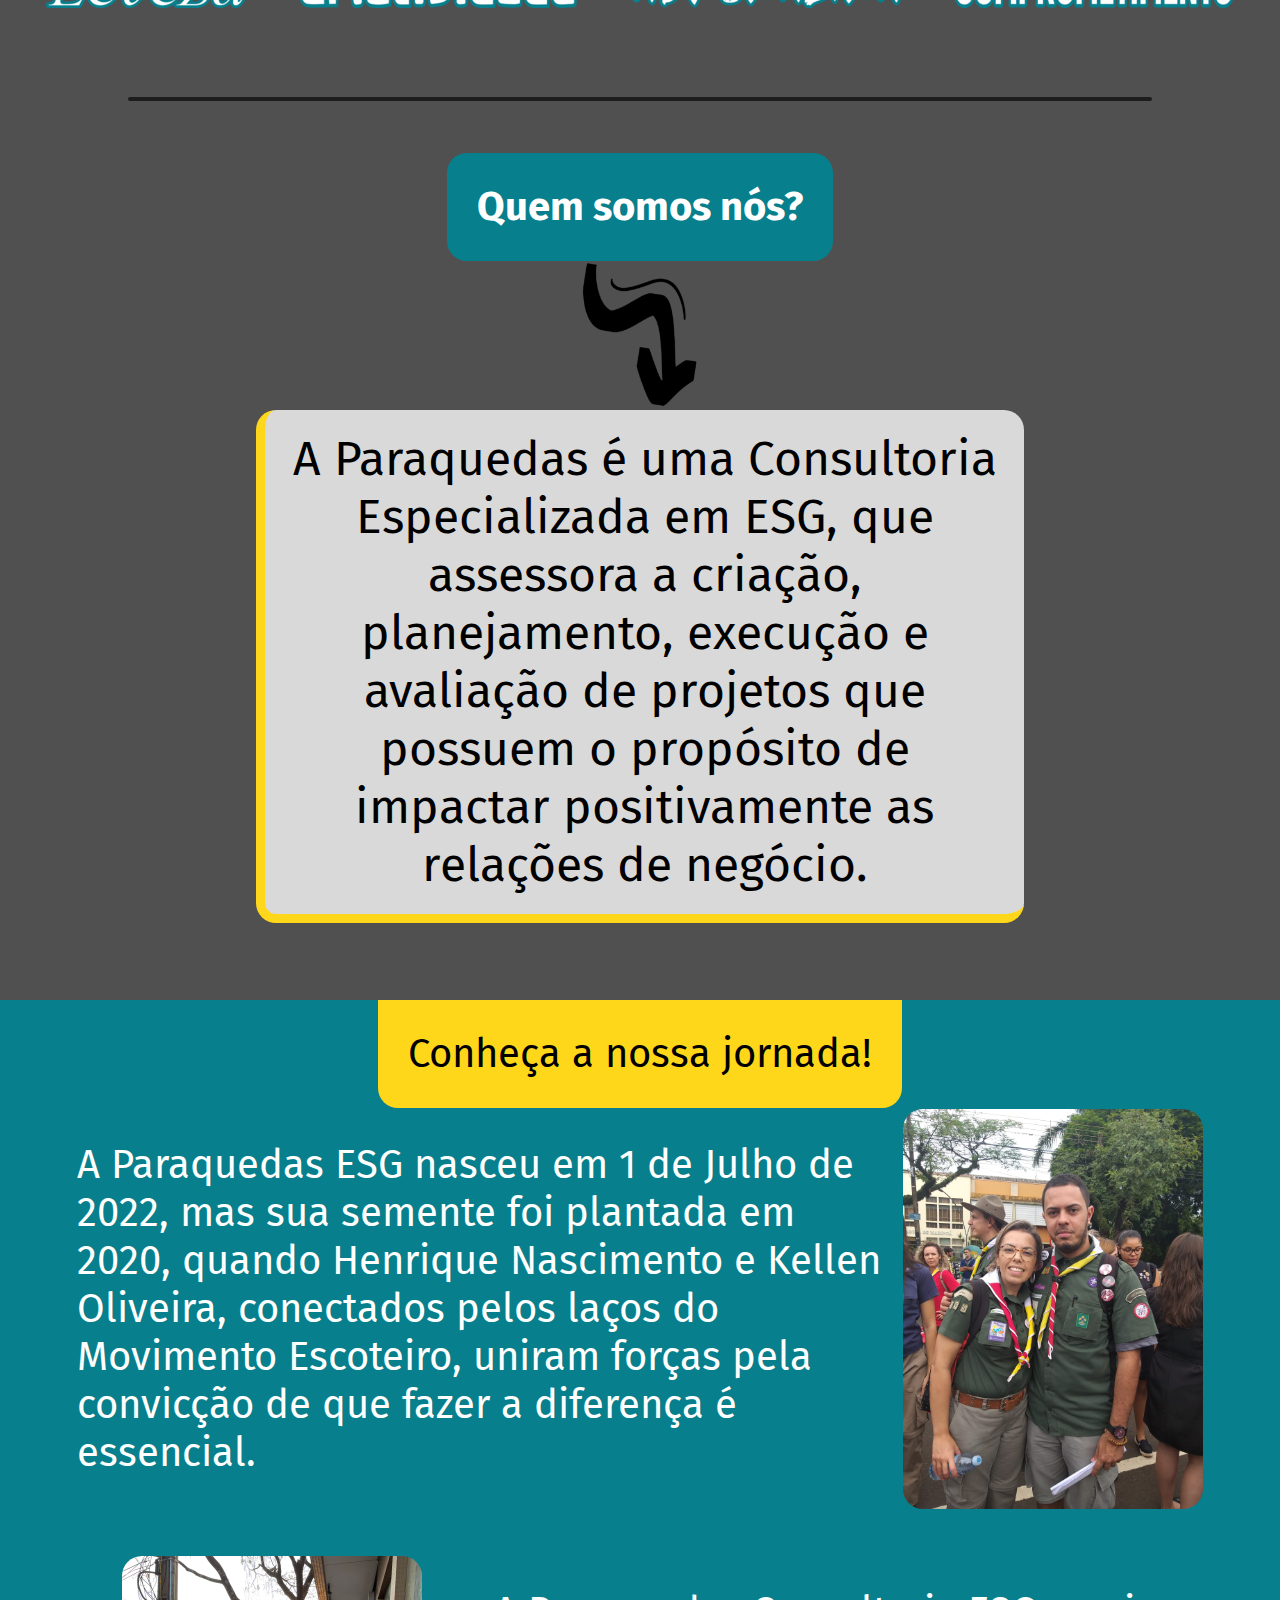
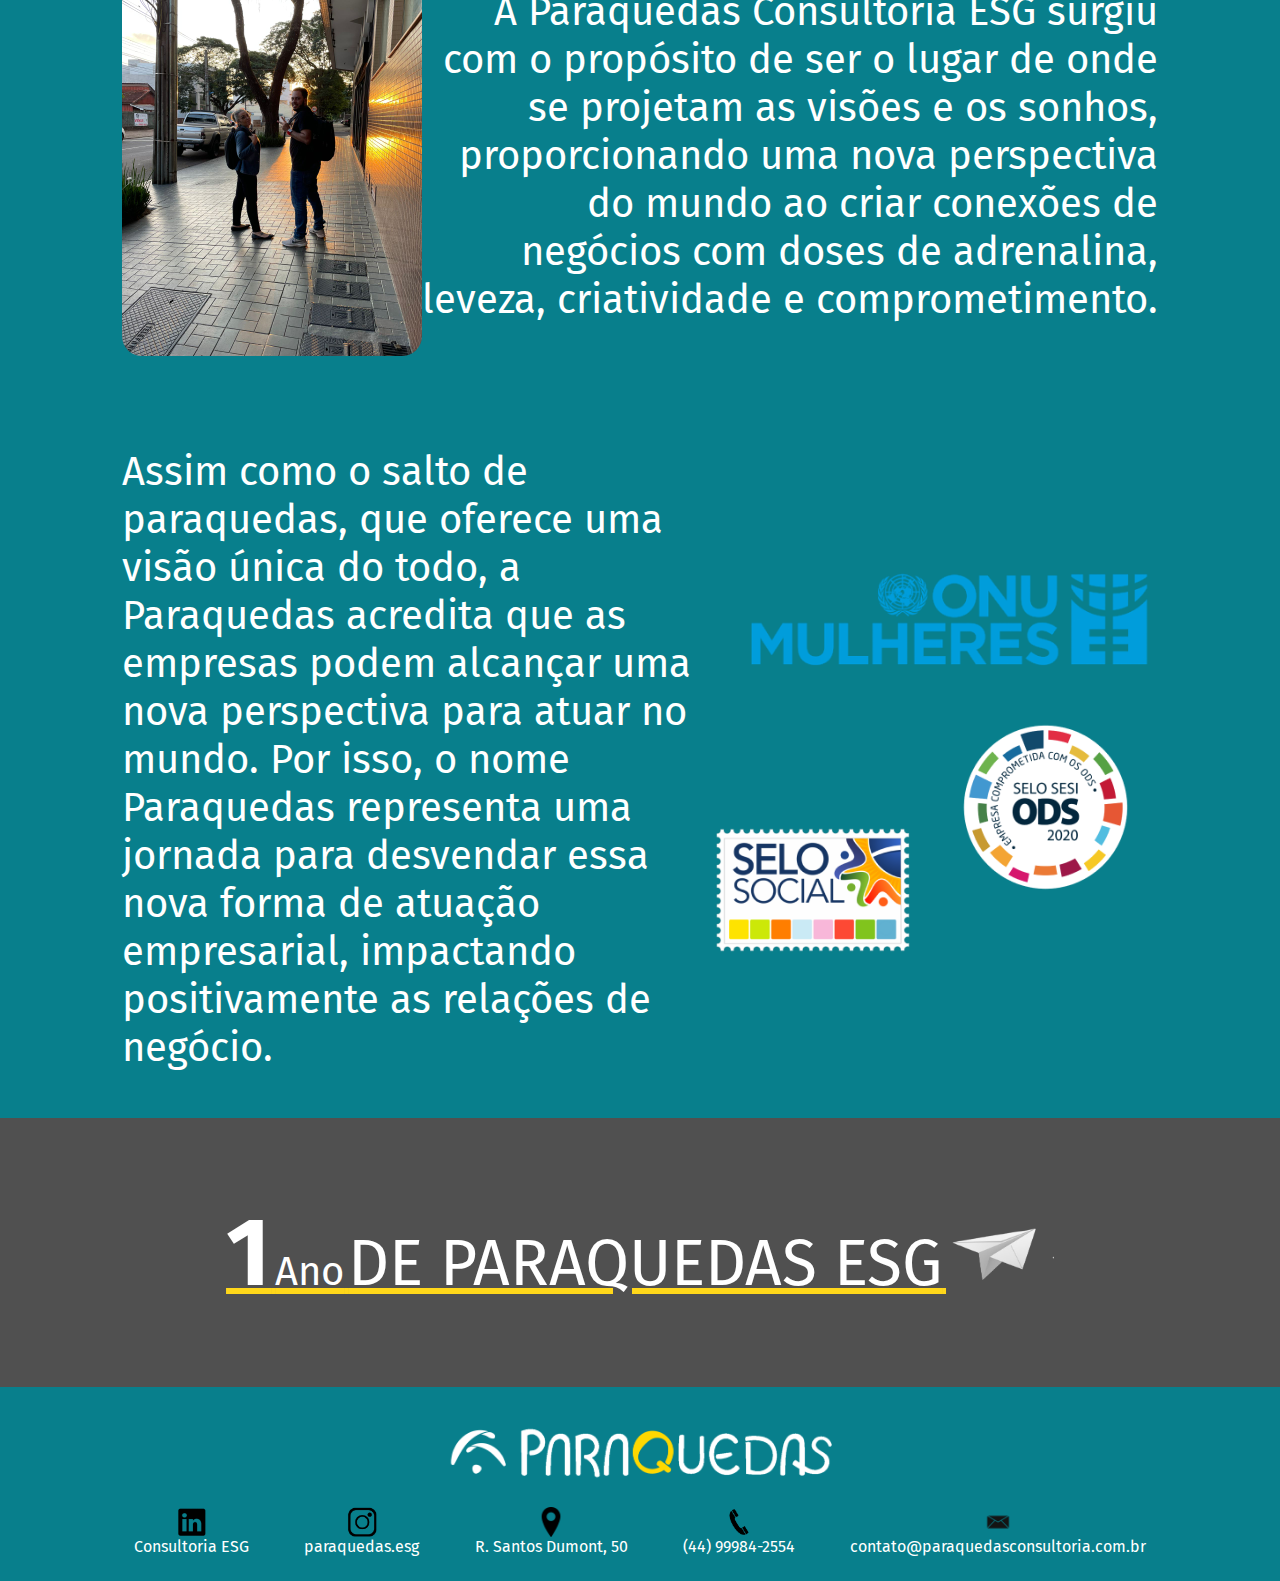
<file: ParaquedasESG.html>
<html lang="en">
  <head>
    <meta charset="UTF-8" />
    <meta name="viewport" content="width=device-width, initial-scale=1.0" />
    <title>Paraquedas ESG</title>
    <link
      rel="icon"
      type="images/x-icon"
      href="img/teste-removebg-preview.png"
    />
    <link rel="stylesheet" type="text/css" href="css/style.css" />
    <link
      href="https://fonts.googleapis.com/css?family=Fira Sans"
      rel="stylesheet"
    />
  </head>

  <body>
    <header id="header">
      <nav>
        <img src="img/prqds.png" />
        <a href="https://enzolavieri.github.io/VersoesDoWebSite/">Pagina Inicial</a>
        |
        <a href="https://enzolavieri.github.io/VersoesDoWebSite/VoeComAParaquedas.html">Voe com a Paraquedas</a>
        |
        <a href="https://enzolavieri.github.io/VersoesDoWebSite/ParaquedasESG.html">Paraquedas ESG</a>
        |
        <a href="https://enzolavieri.github.io/VersoesDoWebSite/BalaoSocial.html">Balão Social</a>
        |
        <a
          href="https://sites.google.com/view/ouvidoriaparaquedasesg/in%C3%ADcio"
          target="_blank"
          rel="noopener noreferrer"
          >Ouvidoria</a
        >
      </nav>
    </header>

    <div class="imgKellenParaquedasESG">
      <img src="img/imgKellenParaqESG.jpeg" />
    </div>

    <div class="pqSomosDiferentes">
      <p><b>Porque somos diferentes?</b></p>
    </div>
    <div class="caixas">
      <div class="caixaAmarela1">
        <div class="retaAmarelo1">
          <p class="textoRetaAmarelo1">
            Não nos limitamos a oferecer apenas consultoria e assessoria em
            projetos ESG e ODS, vamos além, contribuindo ativamente para a
            construção de negócios que <b>INTEGREM</b>, <b>CONECTEM</b> e
            <b>INSPIREM</b> práticas sustentáveis.
          </p>
        </div>
        <img src="img/pulando_pulando 2 (1).png" />
      </div>

      <div class="caixaVerde">
        <div class="retaVerde1">
          <p class="textoRetaVerde1">
            O que nos destaca é a abordagem dinâmica e amistosa que trazemos em
            cada interação. Buscamos sempre parcerias, criando relações que
            transcendem o convencional. É essa dinâmica inovadora e a amizade
            genuína que fazem da Paraquedas uma escolha única.
          </p>
        </div>
        <img src="img/governança_governança 1 (1).png" />
      </div>

      <div class="caixaAmarela1">
        <div class="retaAmarelo2">
          <p class="textoRetaAmarelo2">
            Nossos valores estão presentes em nossa atuação e abordagem
            HUMANIZADA. Construímos nossas entregas de acordo com a necessidade
            e cultura de cada cliente, desenvolvendo ações genuínas interligadas
            com a sustentabilidade
          </p>
        </div>
        <img src="img/livros_livros 3 (1).png" />
      </div>
    </div>

    <p class="significadoFontes">
      Na Página Inicial apresentamos alguns de nossos valores, como:<br /><br />
      "Leveza, Criatividade, Adrenalina e Comprometimento".<br /><br />
      Não é por acaso que elas estão destacadas. Cada palavra possui uma fonte
      que foi escolhida para transmitir o significado da palavra que representa
      de uma forma diferente. Apresentamos aqui, o que cada uma significa para
      nós:
    </p>

    <div class="fontesPalavras">
      <img src="img/leveza.png" />
      <img src="img/criatividade.png" />
      <img src="img/adrenalina.png" />
      <img src="img/comprometimento.png" />
    </div>

    <hr />

    <div class="qmSomosNos">
      <div class="fundoQmsomos">
        <p><b>Quem somos nós?</b></p>
      </div>
    </div>

    <div class="setaQmSomos">
      <img src="img/seta5.png" />
    </div>

    <div class="txtQmSomos">
      <p>
        A Paraquedas é uma Consultoria Especializada em ESG, que assessora a
        criação, planejamento, execução e avaliação de projetos que possuem o
        propósito de impactar positivamente as relações de negócio.
      </p>
    </div>

    <div class="conhecaNossaJornada">
      <div class="fundoConhecaNossaJornada">
        <p>Conheça a nossa jornada!</p>
      </div>

      <div class="topicos">
        <div class="topico1">
          <p class="txtJornadaEsq1">
            A Paraquedas ESG nasceu em 1 de Julho de 2022, mas sua semente foi
            plantada em 2020, quando Henrique Nascimento e Kellen Oliveira,
            conectados pelos laços do Movimento Escoteiro, uniram forças pela
            convicção de que fazer a diferença é essencial.
          </p>
          <img src="img/kellen e henrique.jpeg" />
        </div>

        <div class="topico2">
          <div>
            <img src="img/kellenHenrique.jpeg" alt="" class="imgTopico2" />
          </div>
          <p class="txtJornadaDir">
            A Paraquedas Consultoria ESG surgiu com o propósito de ser o lugar
            de onde se projetam as visões e os sonhos, proporcionando uma nova
            perspectiva do mundo ao criar conexões de negócios com doses de
            adrenalina, leveza, criatividade e comprometimento.
          </p>
        </div>

        <div class="topico3">
          <p class="txtJornadaEsq2">
            Assim como o salto de paraquedas, que oferece uma visão única do
            todo, a Paraquedas acredita que as empresas podem alcançar uma nova
            perspectiva para atuar no mundo. Por isso, o nome Paraquedas
            representa uma jornada para desvendar essa nova forma de atuação
            empresarial, impactando positivamente as relações de negócio.
          </p>
          <img src="img/selos.png" />
        </div>
      </div>
    </div>

    <div class="tempoDeFirma">
      <div>
        <span class="tempo">1</span>
        <span class="ANO">Ano</span>
        <span class="DEPARAQUEDASESG">DE PARAQUEDAS ESG</span>
        <img class="imgTempo" src="img/aviao de papel.png" />
      </div>
    </div>

    <footer>
      <img class="imgParaquedas" src="img/prqds.png" />
      <div>
        <div class="imgNavFooter">
          <img src="img/linkedlinLogo.png" alt="" />
          <p>
            <a
              href="https://br.linkedin.com/company/paraquedas-consultoria-esg"
              target="_blank"
              >Consultoria ESG</a
            >
          </p>
        </div>

        <div class="imgNavFooter">
          <img src="img/insta logo.png" />
          <p>
            <a href="https://www.instagram.com/paraquedas.esg/" target="_blank"
              >paraquedas.esg</a
            >
          </p>
        </div>

        <div class="imgNavFooter">
          <img src="img/pin.png" alt="" />
          <p>
            <a
              href="https://www.google.com/maps/place/Paraquedas+Consultoria+ESG/@-23.4269682,-51.9167619,17z/data=!3m1!4b1!4m6!3m5!1s0x94ecd1f101180ca1:0x60d6db1c7d8b6fd7!8m2!3d-23.4269682!4d-51.9141816!16s%2Fg%2F11t6zf7pcv?entry=ttu"
              target="_blank"
              >R. Santos Dumont, 50</a
            >
          </p>
        </div>

        <div class="imgNavFooter">
          <img src="img/phoneImg.png" alt="" />
          <p>
            <a href="tel:+5544999842554"> (44) 99984-2554</a>
          </p>
        </div>

        <div class="imgNavFooter">
          <img src="img/email.png" alt="" />
          <p>
            <a href="mailto:contato@paraquedasconsultoria.com.br"
              >contato@paraquedasconsultoria.com.br</a
            >
          </p>
        </div>
      </div>
    </footer>
  </body>
</html>
</file>
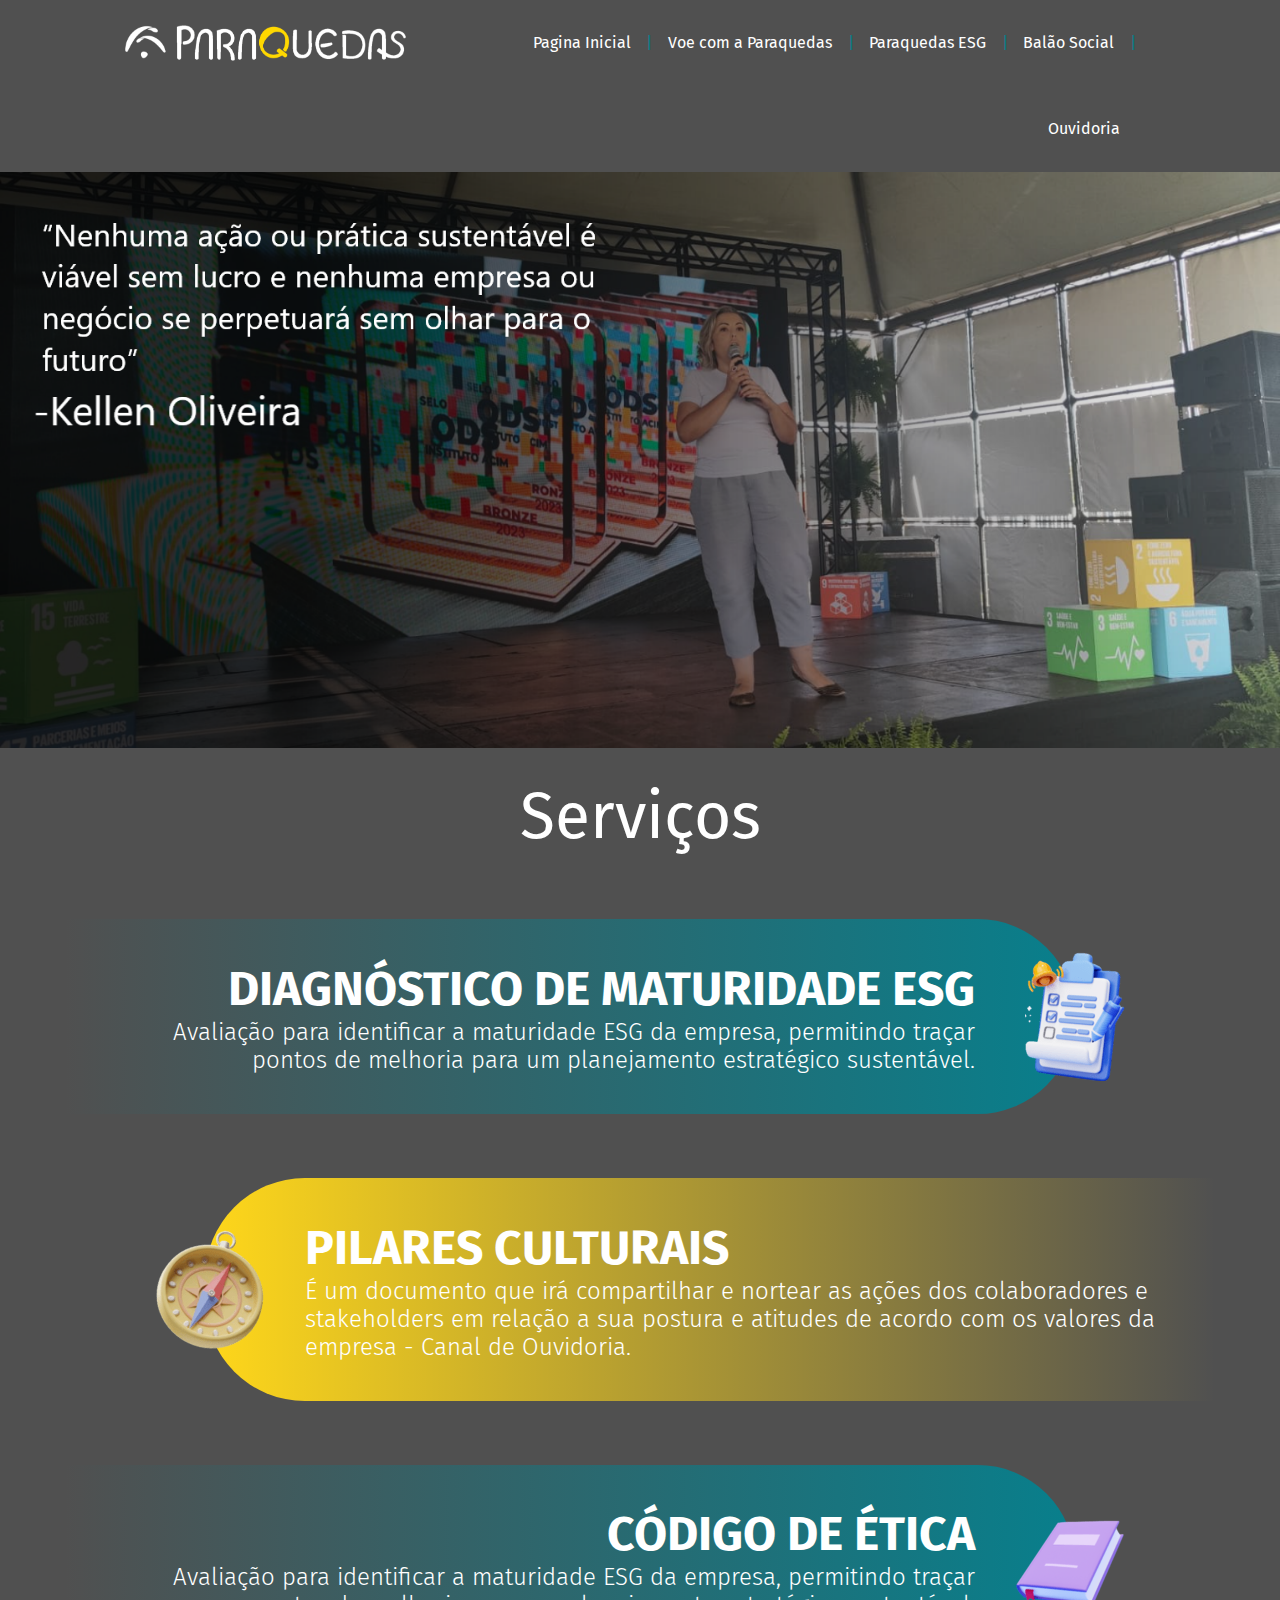
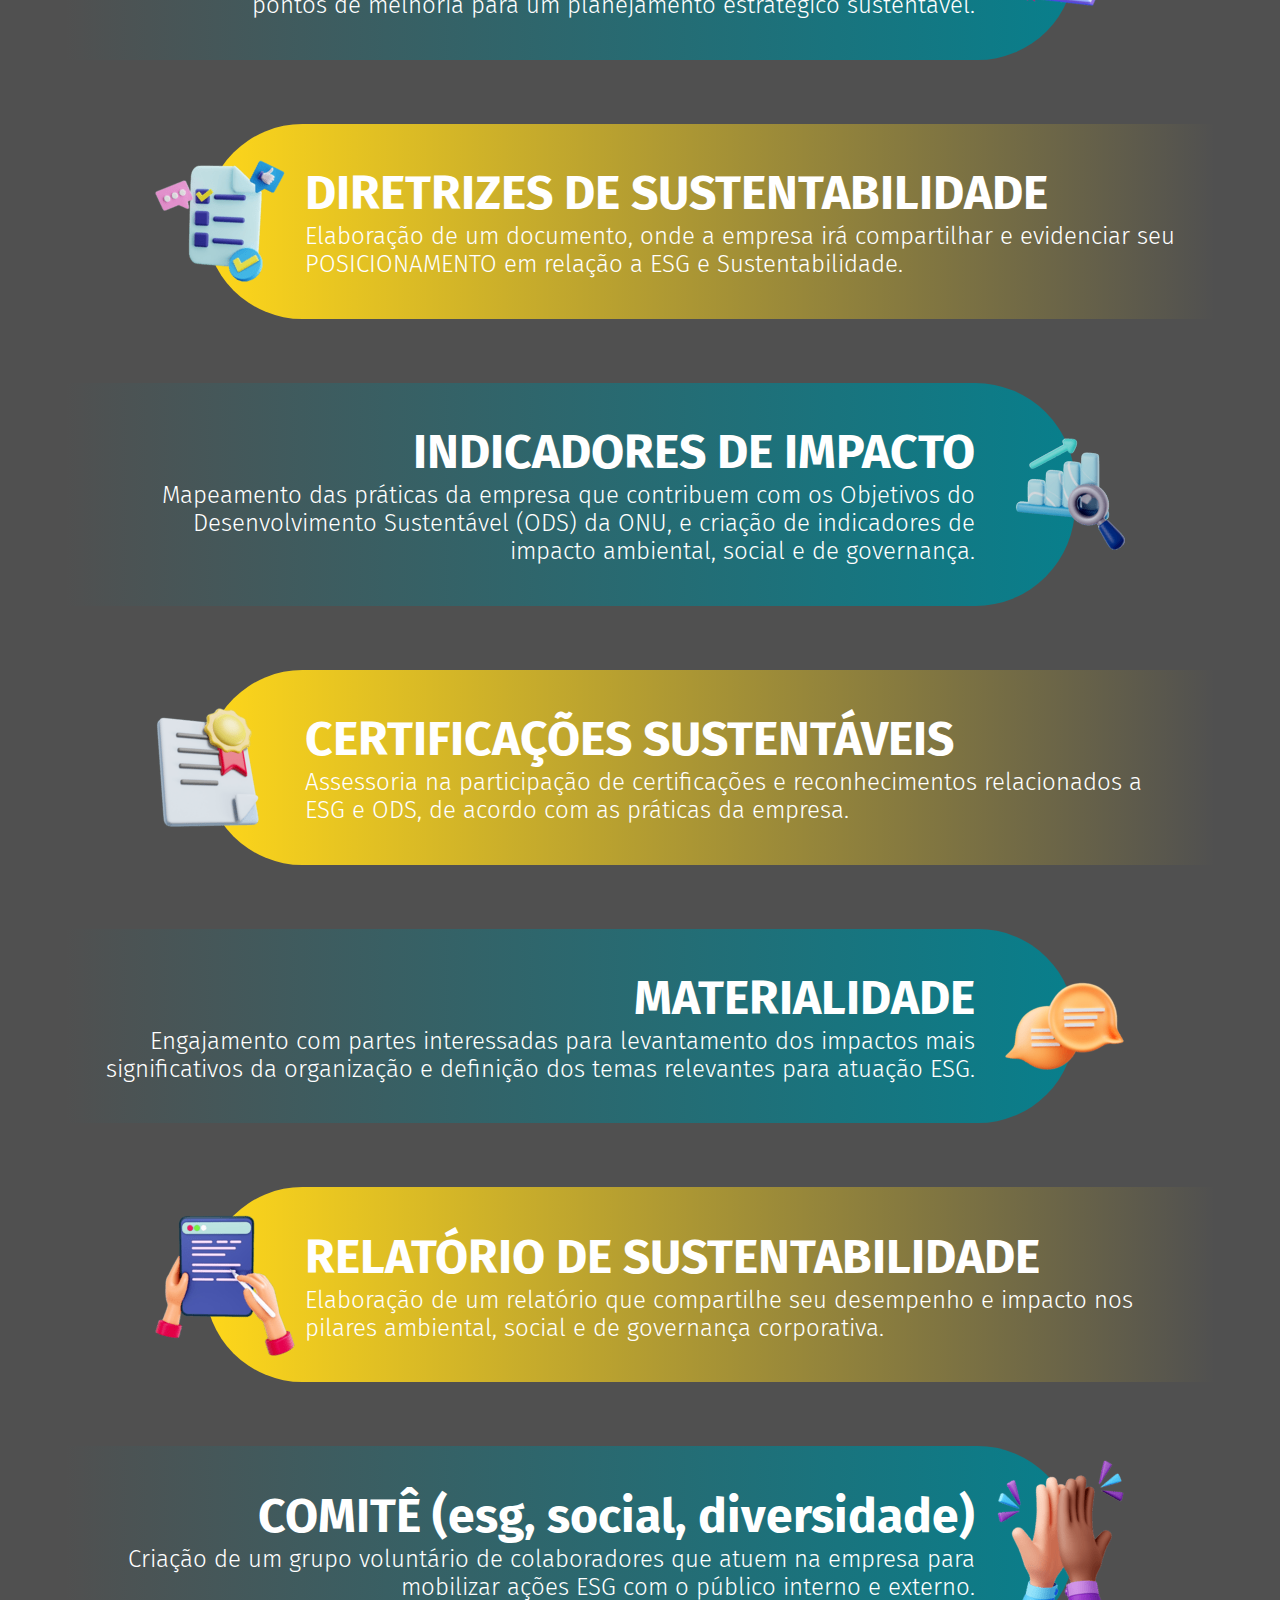
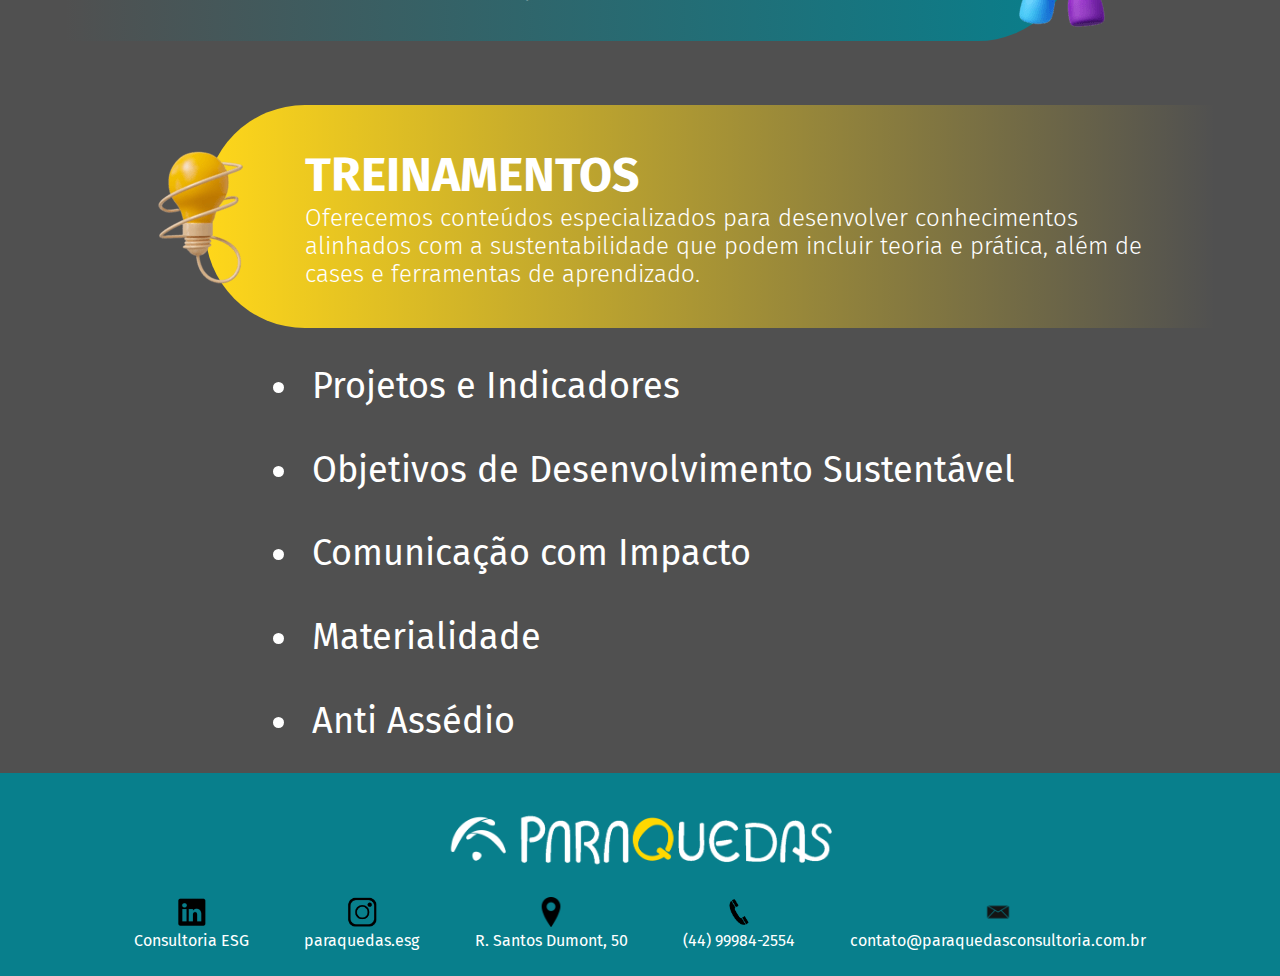
<file: VoeComAParaquedas.html>
<!DOCTYPE html>
<html lang="en">
  <head>
    <meta charset="UTF-8" />
    <meta name="viewport" content="width=device-width, initial-scale=1.0" />
    <title>Voe com a Paraquedas</title>
    <link
      rel="icon"
      type="image/x-icon"
      href="img/teste-removebg-preview.png"
    />
    <link rel="stylesheet" type="text/css" href="css/style.css" />
    <link
      href="https://fonts.googleapis.com/css?family=Fira+Sans"
      rel="stylesheet"
    />
  </head>

  <body>
    <header id="header">
      <nav>
        <img src="img/prqds.png" />
        <a href="https://paraquedasesg.github.io/websiteParaquedas/">Pagina Inicial</a>
        |
        <a href="https://paraquedasesg.github.io/websiteParaquedas/VoeComAParaquedas.html">Voe com a Paraquedas</a>
        |
        <a href="https://paraquedasesg.github.io/websiteParaquedas/ParaquedasESG.html">Paraquedas ESG</a>
        |
        <a href="https://paraquedasesg.github.io/websiteParaquedas/BalaoSocial.html">Balão Social</a>
        |
        <a
          href="https://sites.google.com/view/ouvidoriaparaquedasesg/in%C3%ADcio"
          target="_blank"
          rel="noopener noreferrer"
          >Ouvidoria</a
        >
      </nav>
    </header>

    <div class="imgKellenODS">
      <img src="img/kellenVoeParaq.png" />
    </div>

    <p class="servicos">Serviços</p>

    <div class="retaVerde">
      <div class="imgRetaVerde">
        <img src="img/imgDiagnostico.png" />
      </div>
      <div class="textosServicosVerde">
        <p class="fonteTopicoTipoServico">
          <b>DIAGNÓSTICO DE MATURIDADE ESG</b>
        </p>
        <p class="descricaoTipoServico">
          Avaliação para identificar a maturidade ESG da empresa, permitindo
          traçar pontos de melhoria para um planejamento estratégico
          sustentável.
        </p>
      </div>
    </div>

    <div class="retaAmarela">
      <div class="imgRetaAmarela">
        <img src="img/imgPilares.png" />
      </div>
      <div class="textosServicosAmarela">
        <p class="fonteTopicoTipoServico">
          <b>PILARES CULTURAIS</b>
        </p>
        <p class="descricaoTipoServico">
          É um documento que irá compartilhar e nortear as ações dos
          colaboradores e stakeholders em relação a sua postura e atitudes de
          acordo com os valores da empresa - Canal de Ouvidoria.
        </p>
      </div>
    </div>

    <div class="retaVerde">
      <div class="imgRetaVerde">
        <img src="img/imgCodigo.png" />
      </div>
      <div class="textosServicosVerde">
        <p class="fonteTopicoTipoServico">
          <b>CÓDIGO DE ÉTICA</b>
        </p>
        <p class="descricaoTipoServico">
          Avaliação para identificar a maturidade ESG da empresa, permitindo
          traçar pontos de melhoria para um planejamento estratégico
          sustentável.
        </p>
      </div>
    </div>

    <div class="retaAmarela">
      <div class="imgRetaAmarela">
        <img src="img/imgDiretrizes.png" />
      </div>
      <div class="textosServicosAmarela">
        <p class="fonteTopicoTipoServico">
          <b>DIRETRIZES DE SUSTENTABILIDADE</b>
        </p>
        <p class="descricaoTipoServico">
          Elaboração de um documento, onde a empresa irá compartilhar e
          evidenciar seu POSICIONAMENTO em relação a ESG e Sustentabilidade.
        </p>
      </div>
    </div>

    <div class="retaVerde">
      <div class="imgRetaVerde">
        <img src="img/imgIndicadores.png" />
      </div>
      <div class="imgRetaVerde">
        <img src="img/imgIndicadores.png" />
      </div>
      <div class="textosServicosVerde">
        <p class="fonteTopicoTipoServico">
          <b>INDICADORES DE IMPACTO</b>
        </p>
        <p class="descricaoTipoServico">
          Mapeamento das práticas da empresa que contribuem com os Objetivos do
          Desenvolvimento Sustentável (ODS) da ONU, e criação de indicadores de
          impacto ambiental, social e de governança.
        </p>
      </div>
    </div>

    <div class="retaAmarela">
      <div class="imgRetaAmarela">
        <img src="img/imgCertificacao.png" />
      </div>
      <div class="textosServicosAmarela">
        <p class="fonteTopicoTipoServico">
          <b>CERTIFICAÇÕES SUSTENTÁVEIS</b>
        </p>
        <p class="descricaoTipoServico">
          Assessoria na participação de certificações e reconhecimentos
          relacionados a ESG e ODS, de acordo com as práticas da empresa.
        </p>
      </div>
    </div>

    <div class="retaVerde">
      <div class="imgRetaVerde">
        <img src="img/imgMaterialidade.png" />
      </div>
      <div class="textosServicosVerde">
        <p class="fonteTopicoTipoServico">
          <b>MATERIALIDADE</b>
        </p>
        <p class="descricaoTipoServico">
          Engajamento com partes interessadas para levantamento dos impactos
          mais significativos da organização e definição dos temas relevantes
          para atuação ESG.
        </p>
      </div>
    </div>

    <div class="retaAmarela">
      <div class="imgRetaAmarela">
        <img src="img/imgRelatorio.png" />
      </div>
      <div class="textosServicosAmarela">
        <p class="fonteTopicoTipoServico">
          <b>RELATÓRIO DE SUSTENTABILIDADE</b>
        </p>
        <p class="descricaoTipoServico">
          Elaboração de um relatório que compartilhe seu desempenho e impacto
          nos pilares ambiental, social e de governança corporativa.
        </p>
      </div>
    </div>

    <div class="retaVerde">
      <div class="imgRetaVerde">
        <img src="img/imgComite.png" />
      </div>
      <div class="textosServicosVerde">
        <p class="fonteTopicoTipoServico">
          <b>COMITÊ (esg, social, diversidade)</b>
        </p>
        <p class="descricaoTipoServico">
          Criação de um grupo voluntário de colaboradores que atuem na empresa
          para mobilizar ações ESG com o público interno e externo.
        </p>
      </div>
    </div>

    <div class="retaAmarela">
      <div class="imgRetaAmarela">
        <img src="img/imgTreinamento.png" />
      </div>
      <div class="textosServicosAmarela">
        <p class="fonteTopicoTipoServico">
          <b>TREINAMENTOS </b>
        </p>
        <p class="descricaoTipoServico">
          Oferecemos conteúdos especializados para desenvolver conhecimentos
          alinhados com a sustentabilidade que podem incluir teoria e prática,
          além de cases e ferramentas de aprendizado.
        </p>
      </div>
    </div>

    <div class="topicosTreinameno">
      <tr>
        <li>Projetos e Indicadores</li>
        <li>Objetivos de Desenvolvimento Sustentável</li>
        <li>Comunicação com Impacto</li>
        <li>Materialidade</li>
        <li>Anti Assédio</li>
      </tr>
    </div>

    <footer>
      <img class="imgParaquedas" src="img/prqds.png" />
      <div>
        <div class="imgNavFooter">
          <img src="img/linkedlinLogo.png" alt="" />
          <p>
            <a
              href="https://br.linkedin.com/company/paraquedas-consultoria-esg"
              target="_blank"
              >Consultoria ESG</a
            >
          </p>
        </div>

        <div class="imgNavFooter">
          <img src="img/insta logo.png" />
          <p>
            <a href="https://www.instagram.com/paraquedas.esg/" target="_blank"
              >paraquedas.esg</a
            >
          </p>
        </div>

        <div class="imgNavFooter">
          <img src="img/pin.png" alt="" />
          <p>
            <a
              href="https://www.google.com/maps/place/Paraquedas+Consultoria+ESG/@-23.4269682,-51.9167619,17z/data=!3m1!4b1!4m6!3m5!1s0x94ecd1f101180ca1:0x60d6db1c7d8b6fd7!8m2!3d-23.4269682!4d-51.9141816!16s%2Fg%2F11t6zf7pcv?entry=ttu"
              target="_blank"
              >R. Santos Dumont, 50</a
            >
          </p>
        </div>

        <div class="imgNavFooter">
          <img src="img/phoneImg.png" alt="" />
          <p>
            <a href="tel:+5544999842554"> (44) 99984-2554</a>
          </p>
        </div>

        <div class="imgNavFooter">
          <img src="img/email.png" alt="" />
          <p>
            <a href="mailto:contato@paraquedasconsultoria.com.br"
              >contato@paraquedasconsultoria.com.br</a
            >
          </p>
        </div>
      </div>
    </footer>
  </body>
</html>
</file>
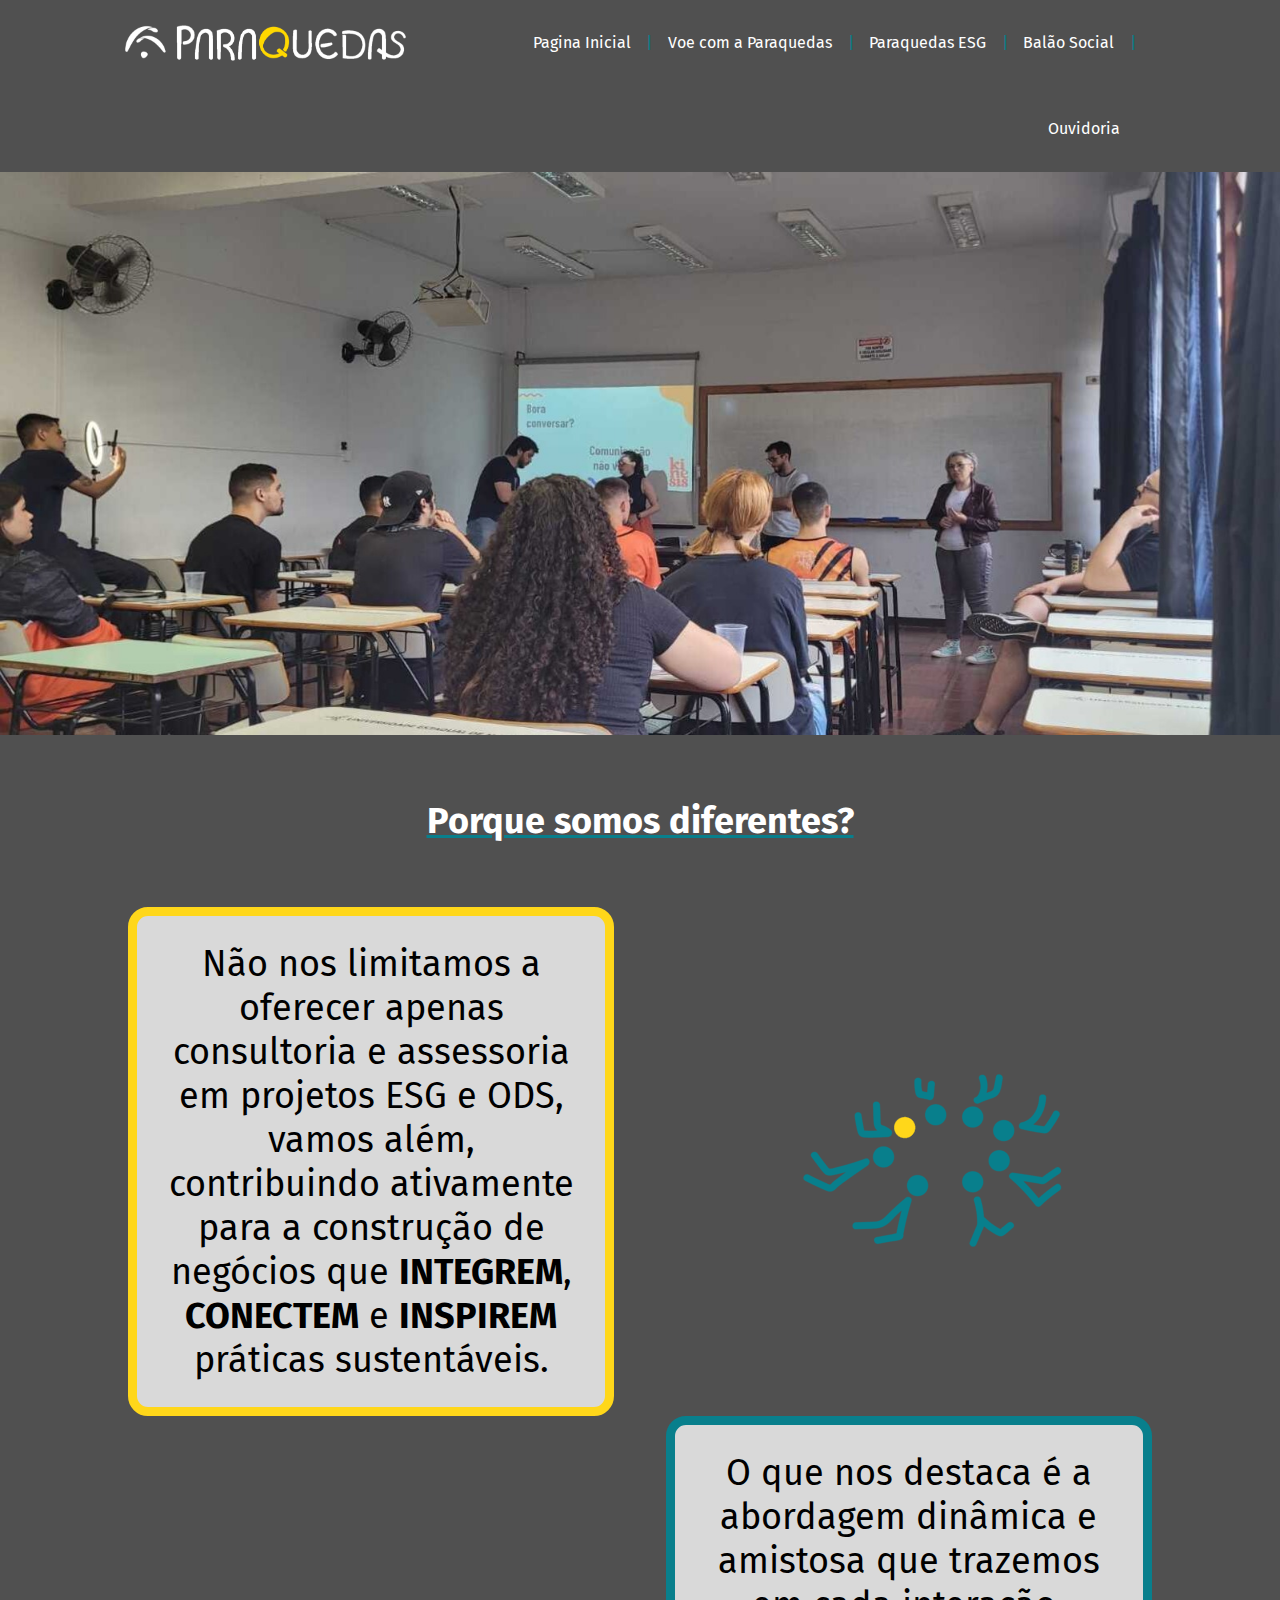
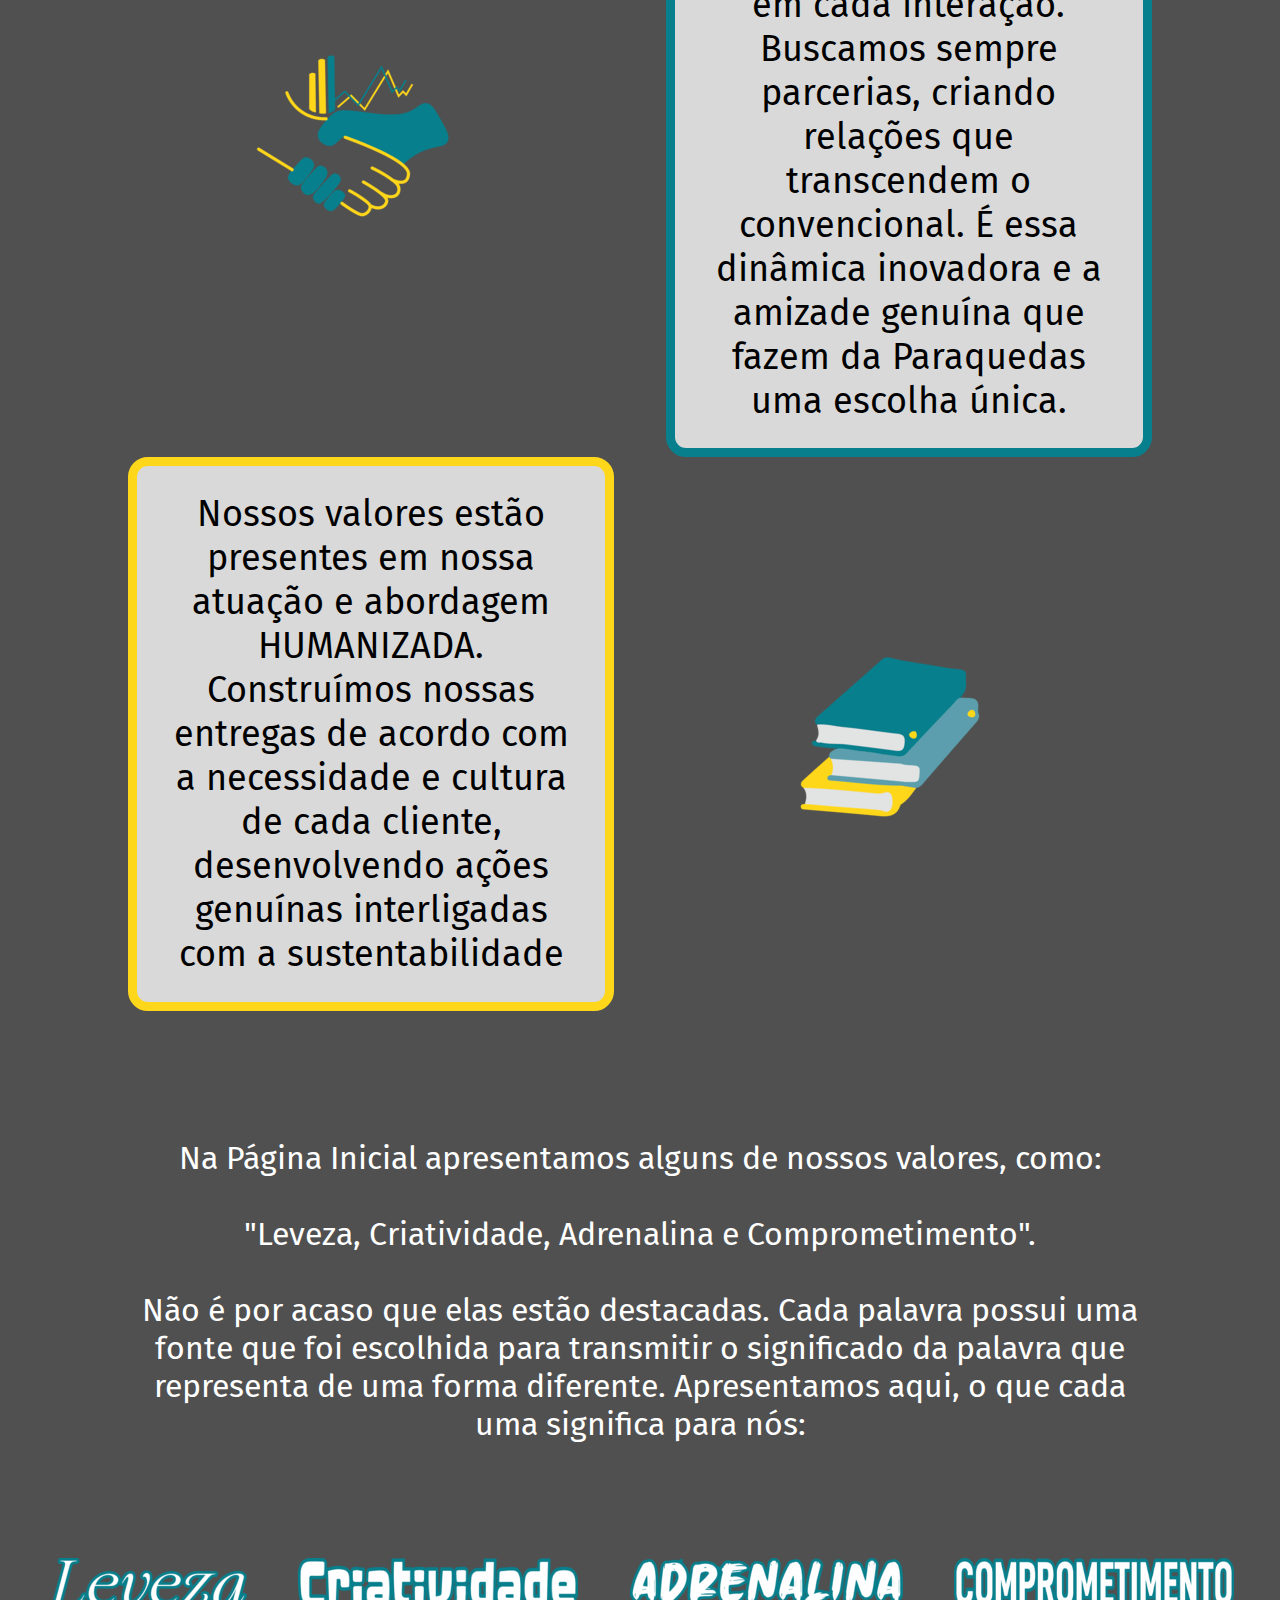
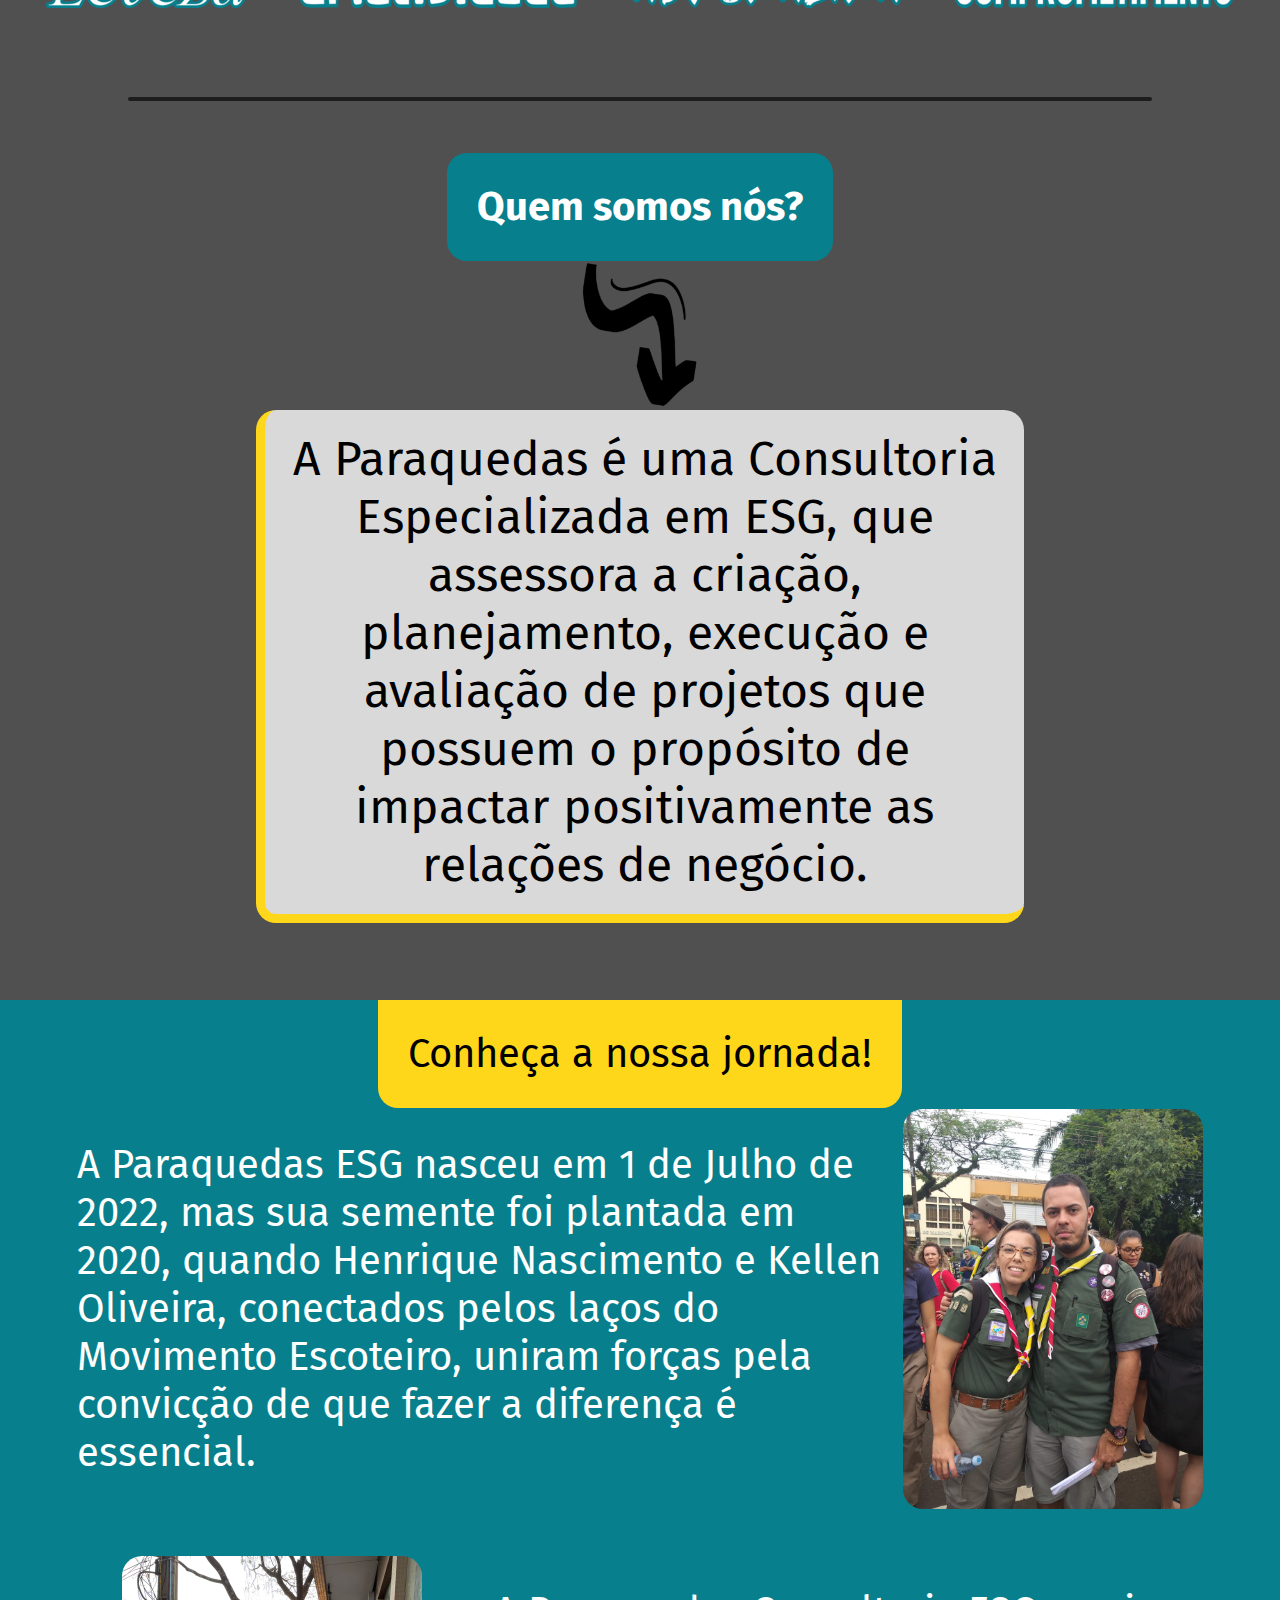
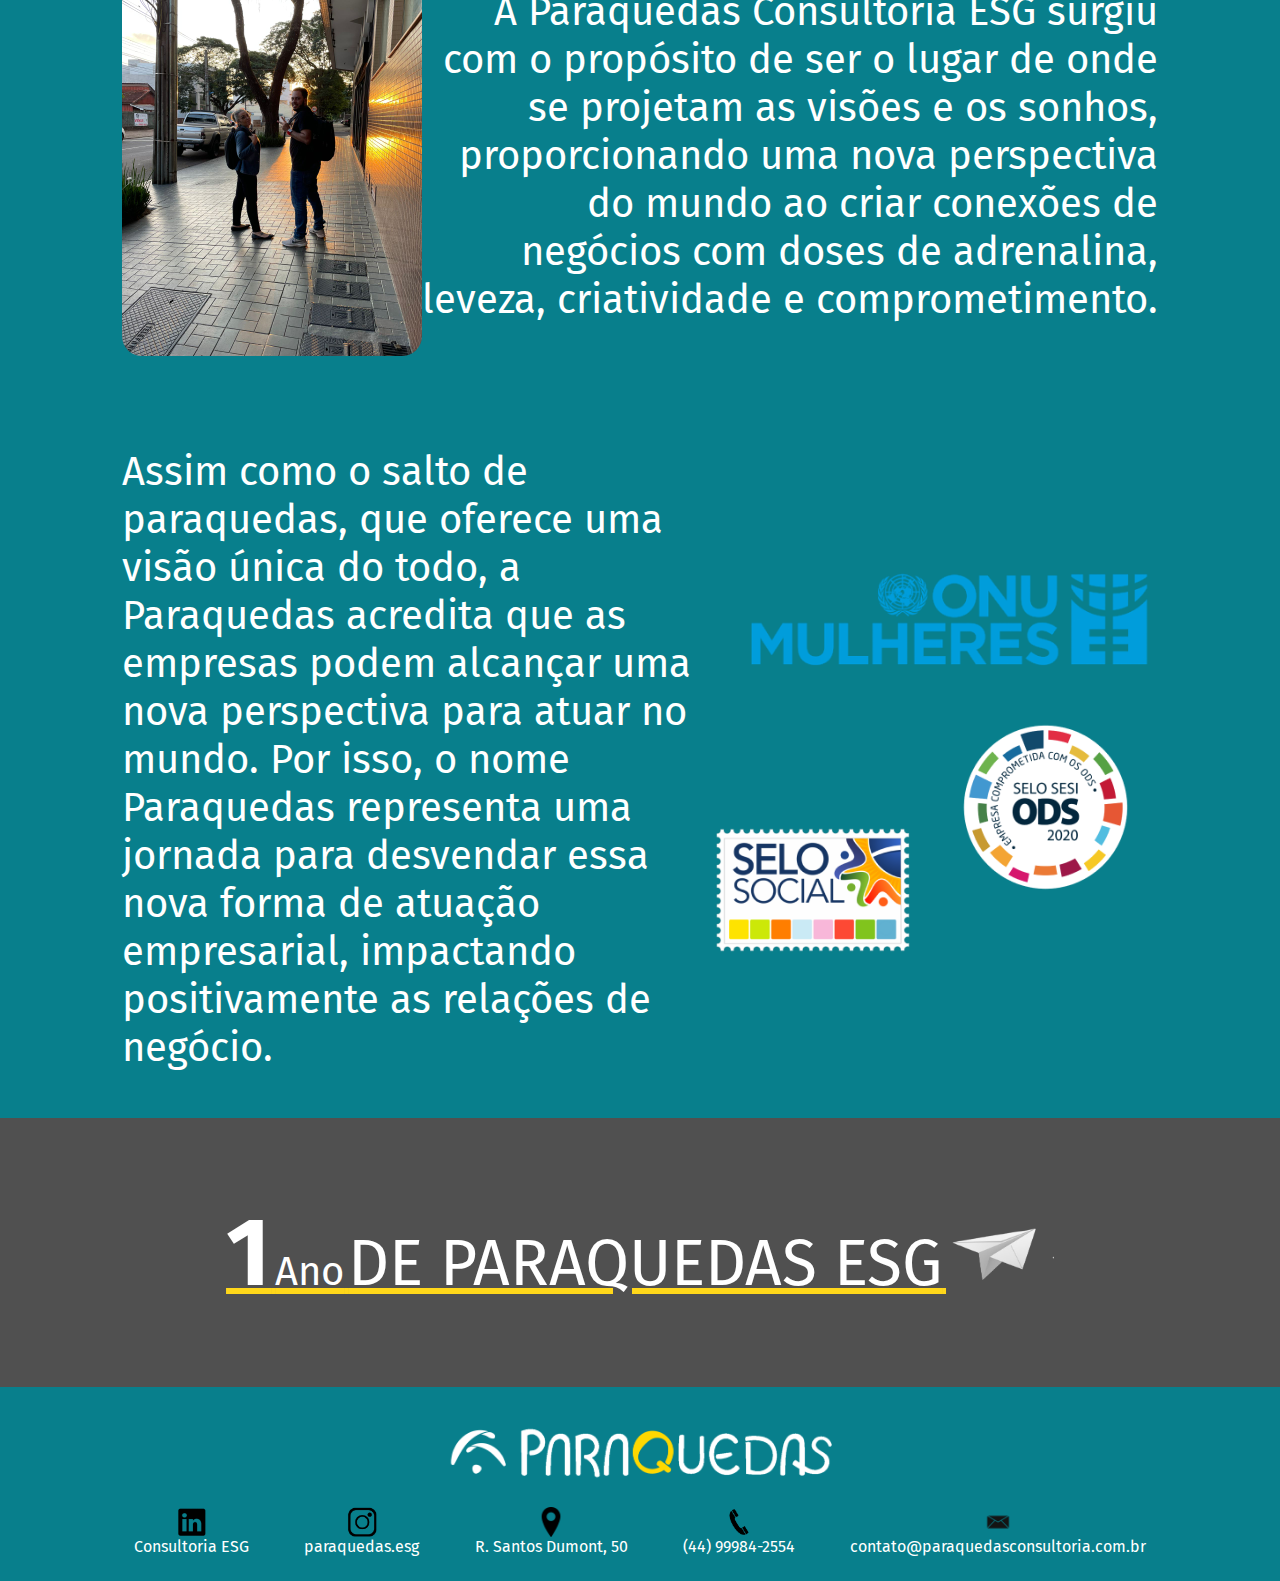
<file: script/html/ParaquedasESG.html>
<html lang="en">
  <head>
    <meta charset="UTF-8" />
    <meta name="viewport" content="width=device-width, initial-scale=1.0" />
    <title>Paraquedas ESG</title>
    <link
      rel="icon"
      type="images/x-icon"
      href="/img/teste-removebg-preview.png"
    />
    <link rel="stylesheet" type="text/css" href="/script/css/style.css" />
    <link
      href="https://fonts.googleapis.com/css?family=Fira Sans"
      rel="stylesheet"
    />
  </head>

  <body>
    <header id="header">
      <nav>
        <img src="/img/prqds.png" />
        <a href="/index.html">Pagina Inicial</a>
        |
        <a href="/script/html/VoeComAParaquedas.html">Voe com a Paraquedas</a>
        |
        <a href="/script/html/ParaquedasESG.html">Paraquedas ESG</a>
        |
        <a href="/script/html/BalaoSocial.html">Balão Social</a>
        |
        <a
          href="https://sites.google.com/view/ouvidoriaparaquedasesg/in%C3%ADcio"
          target="_blank"
          rel="noopener noreferrer"
          >Ouvidoria</a
        >
      </nav>
    </header>

    <div class="imgKellenParaquedasESG">
      <img src="/img/imgKellenParaqESG.jpeg" />
    </div>

    <div class="pqSomosDiferentes">
      <p><b>Porque somos diferentes?</b></p>
    </div>
    <div class="caixas">
      <div class="caixaAmarela1">
        <div class="retaAmarelo1">
          <p class="textoRetaAmarelo1">
            Não nos limitamos a oferecer apenas consultoria e assessoria em
            projetos ESG e ODS, vamos além, contribuindo ativamente para a
            construção de negócios que <b>INTEGREM</b>, <b>CONECTEM</b> e
            <b>INSPIREM</b> práticas sustentáveis.
          </p>
        </div>
        <img src="/img/pulando_pulando 2 (1).png" />
      </div>

      <div class="caixaVerde">
        <div class="retaVerde1">
          <p class="textoRetaVerde1">
            O que nos destaca é a abordagem dinâmica e amistosa que trazemos em
            cada interação. Buscamos sempre parcerias, criando relações que
            transcendem o convencional. É essa dinâmica inovadora e a amizade
            genuína que fazem da Paraquedas uma escolha única.
          </p>
        </div>
        <img src="/img/governança_governança 1 (1).png" />
      </div>

      <div class="caixaAmarela1">
        <div class="retaAmarelo2">
          <p class="textoRetaAmarelo2">
            Nossos valores estão presentes em nossa atuação e abordagem
            HUMANIZADA. Construímos nossas entregas de acordo com a necessidade
            e cultura de cada cliente, desenvolvendo ações genuínas interligadas
            com a sustentabilidade
          </p>
        </div>
        <img src="/img/livros_livros 3 (1).png" />
      </div>
    </div>

    <p class="significadoFontes">
      Na Página Inicial apresentamos alguns de nossos valores, como:<br /><br />
      "Leveza, Criatividade, Adrenalina e Comprometimento".<br /><br />
      Não é por acaso que elas estão destacadas. Cada palavra possui uma fonte
      que foi escolhida para transmitir o significado da palavra que representa
      de uma forma diferente. Apresentamos aqui, o que cada uma significa para
      nós:
    </p>

    <div class="fontesPalavras">
      <img src="/img/leveza.png" />
      <img src="/img/criatividade.png" />
      <img src="/img/adrenalina.png" />
      <img src="/img/comprometimento.png" />
    </div>

    <hr />

    <div class="qmSomosNos">
      <div class="fundoQmsomos">
        <p><b>Quem somos nós?</b></p>
      </div>
    </div>

    <div class="setaQmSomos">
      <img src="/img/seta5.png" />
    </div>

    <div class="txtQmSomos">
      <p>
        A Paraquedas é uma Consultoria Especializada em ESG, que assessora a
        criação, planejamento, execução e avaliação de projetos que possuem o
        propósito de impactar positivamente as relações de negócio.
      </p>
    </div>

    <div class="conhecaNossaJornada">
      <div class="fundoConhecaNossaJornada">
        <p>Conheça a nossa jornada!</p>
      </div>

      <div class="topicos">
        <div class="topico1">
          <p class="txtJornadaEsq1">
            A Paraquedas ESG nasceu em 1 de Julho de 2022, mas sua semente foi
            plantada em 2020, quando Henrique Nascimento e Kellen Oliveira,
            conectados pelos laços do Movimento Escoteiro, uniram forças pela
            convicção de que fazer a diferença é essencial.
          </p>
          <img src="/img/kellen e henrique.jpeg" />
        </div>

        <div class="topico2">
          <div>
            <img src="/img/kellenHenrique.jpeg" alt="" class="imgTopico2" />
          </div>
          <p class="txtJornadaDir">
            A Paraquedas Consultoria ESG surgiu com o propósito de ser o lugar
            de onde se projetam as visões e os sonhos, proporcionando uma nova
            perspectiva do mundo ao criar conexões de negócios com doses de
            adrenalina, leveza, criatividade e comprometimento.
          </p>
        </div>

        <div class="topico3">
          <p class="txtJornadaEsq2">
            Assim como o salto de paraquedas, que oferece uma visão única do
            todo, a Paraquedas acredita que as empresas podem alcançar uma nova
            perspectiva para atuar no mundo. Por isso, o nome Paraquedas
            representa uma jornada para desvendar essa nova forma de atuação
            empresarial, impactando positivamente as relações de negócio.
          </p>
          <img src="/img/selos.png" />
        </div>
      </div>
    </div>

    <div class="tempoDeFirma">
      <div>
        <span class="tempo">1</span>
        <span class="ANO">Ano</span>
        <span class="DEPARAQUEDASESG">DE PARAQUEDAS ESG</span>
        <img class="imgTempo" src="/img/aviao de papel.png" />
      </div>
    </div>

    <footer>
      <img class="imgParaquedas" src="/img/prqds.png" />
      <div>
        <div class="imgNavFooter">
          <img src="/img/linkedlinLogo.png" alt="" />
          <p>
            <a
              href="https://br.linkedin.com/company/paraquedas-consultoria-esg"
              target="_blank"
              >Consultoria ESG</a
            >
          </p>
        </div>

        <div class="imgNavFooter">
          <img src="/img/insta logo.png" />
          <p>
            <a href="https://www.instagram.com/paraquedas.esg/" target="_blank"
              >paraquedas.esg</a
            >
          </p>
        </div>

        <div class="imgNavFooter">
          <img src="/img/pin.png" alt="" />
          <p>
            <a
              href="https://www.google.com/maps/place/Paraquedas+Consultoria+ESG/@-23.4269682,-51.9167619,17z/data=!3m1!4b1!4m6!3m5!1s0x94ecd1f101180ca1:0x60d6db1c7d8b6fd7!8m2!3d-23.4269682!4d-51.9141816!16s%2Fg%2F11t6zf7pcv?entry=ttu"
              target="_blank"
              >R. Santos Dumont, 50</a
            >
          </p>
        </div>

        <div class="imgNavFooter">
          <img src="/img/phoneImg.png" alt="" />
          <p>
            <a href="tel:+5544999842554"> (44) 99984-2554</a>
          </p>
        </div>

        <div class="imgNavFooter">
          <img src="/img/email.png" alt="" />
          <p>
            <a href="mailto:contato@paraquedasconsultoria.com.br"
              >contato@paraquedasconsultoria.com.br</a
            >
          </p>
        </div>
      </div>
    </footer>
  </body>
</html>
</file>
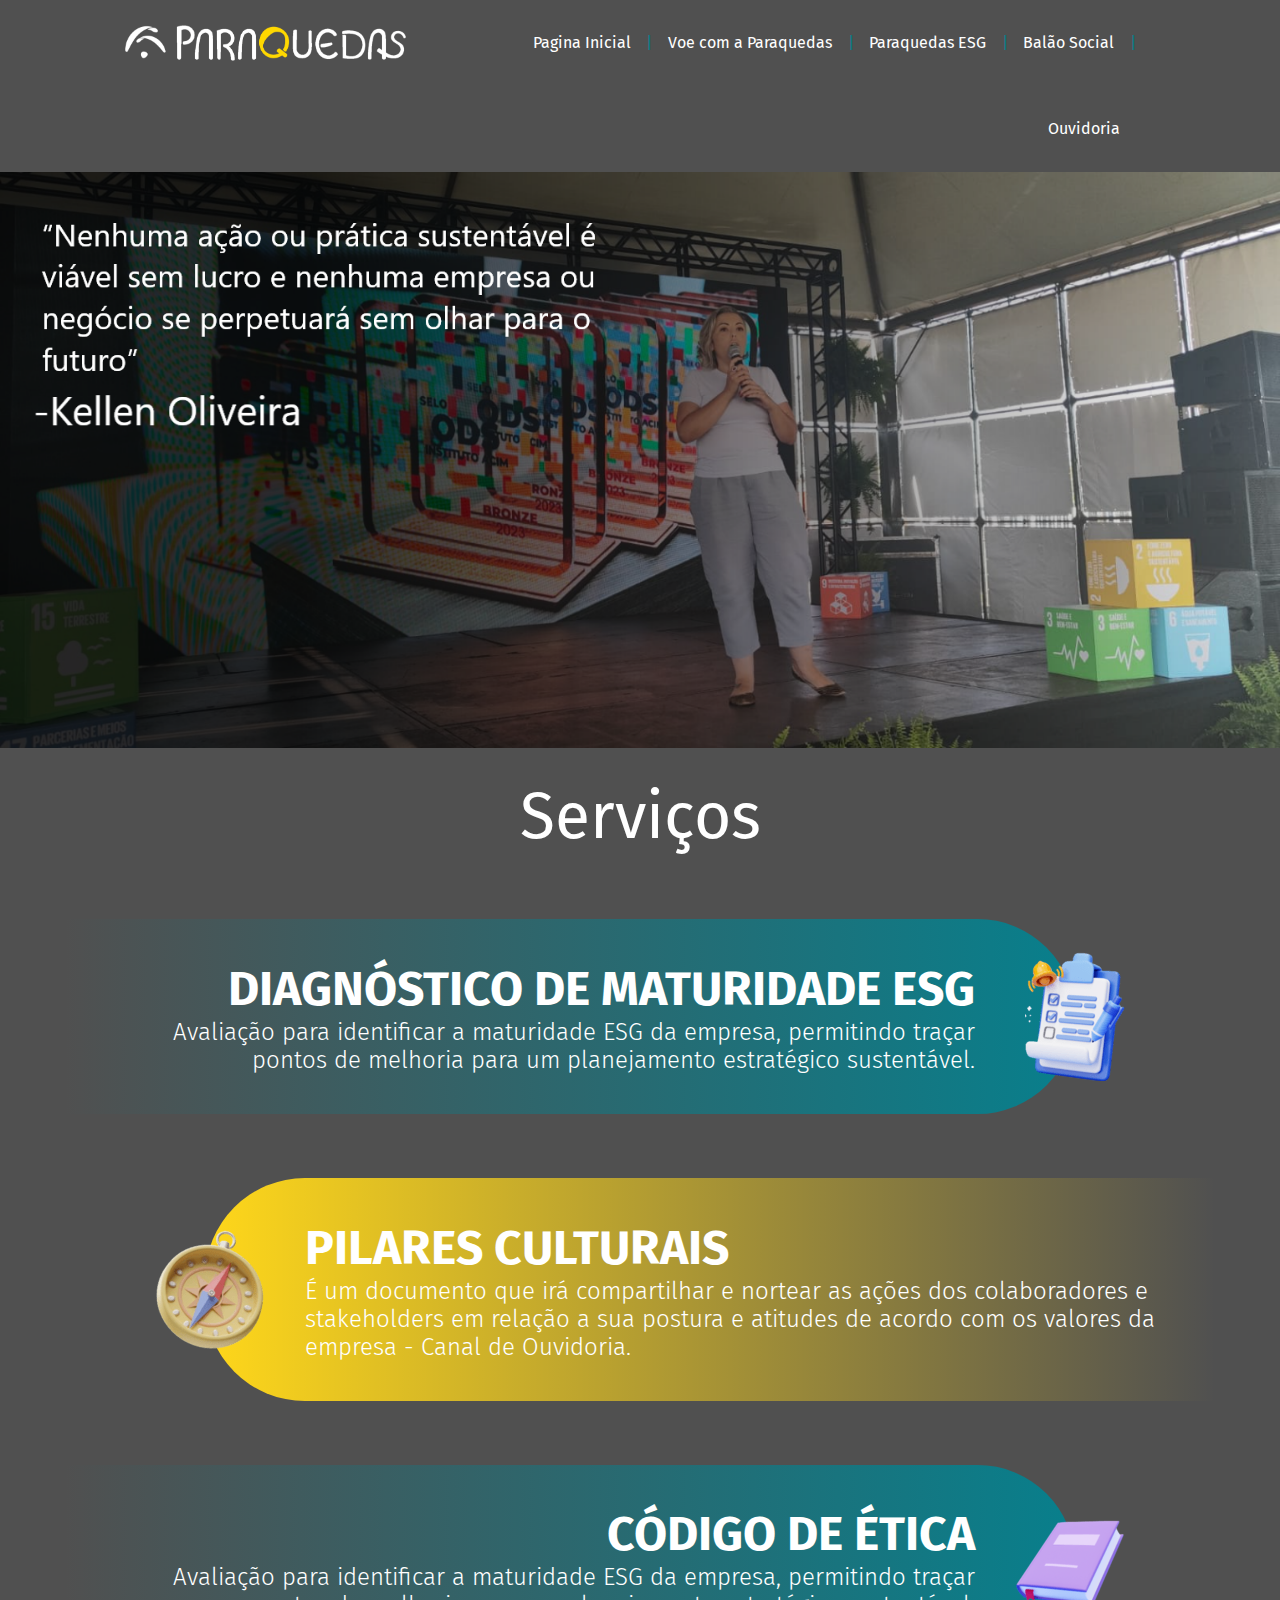
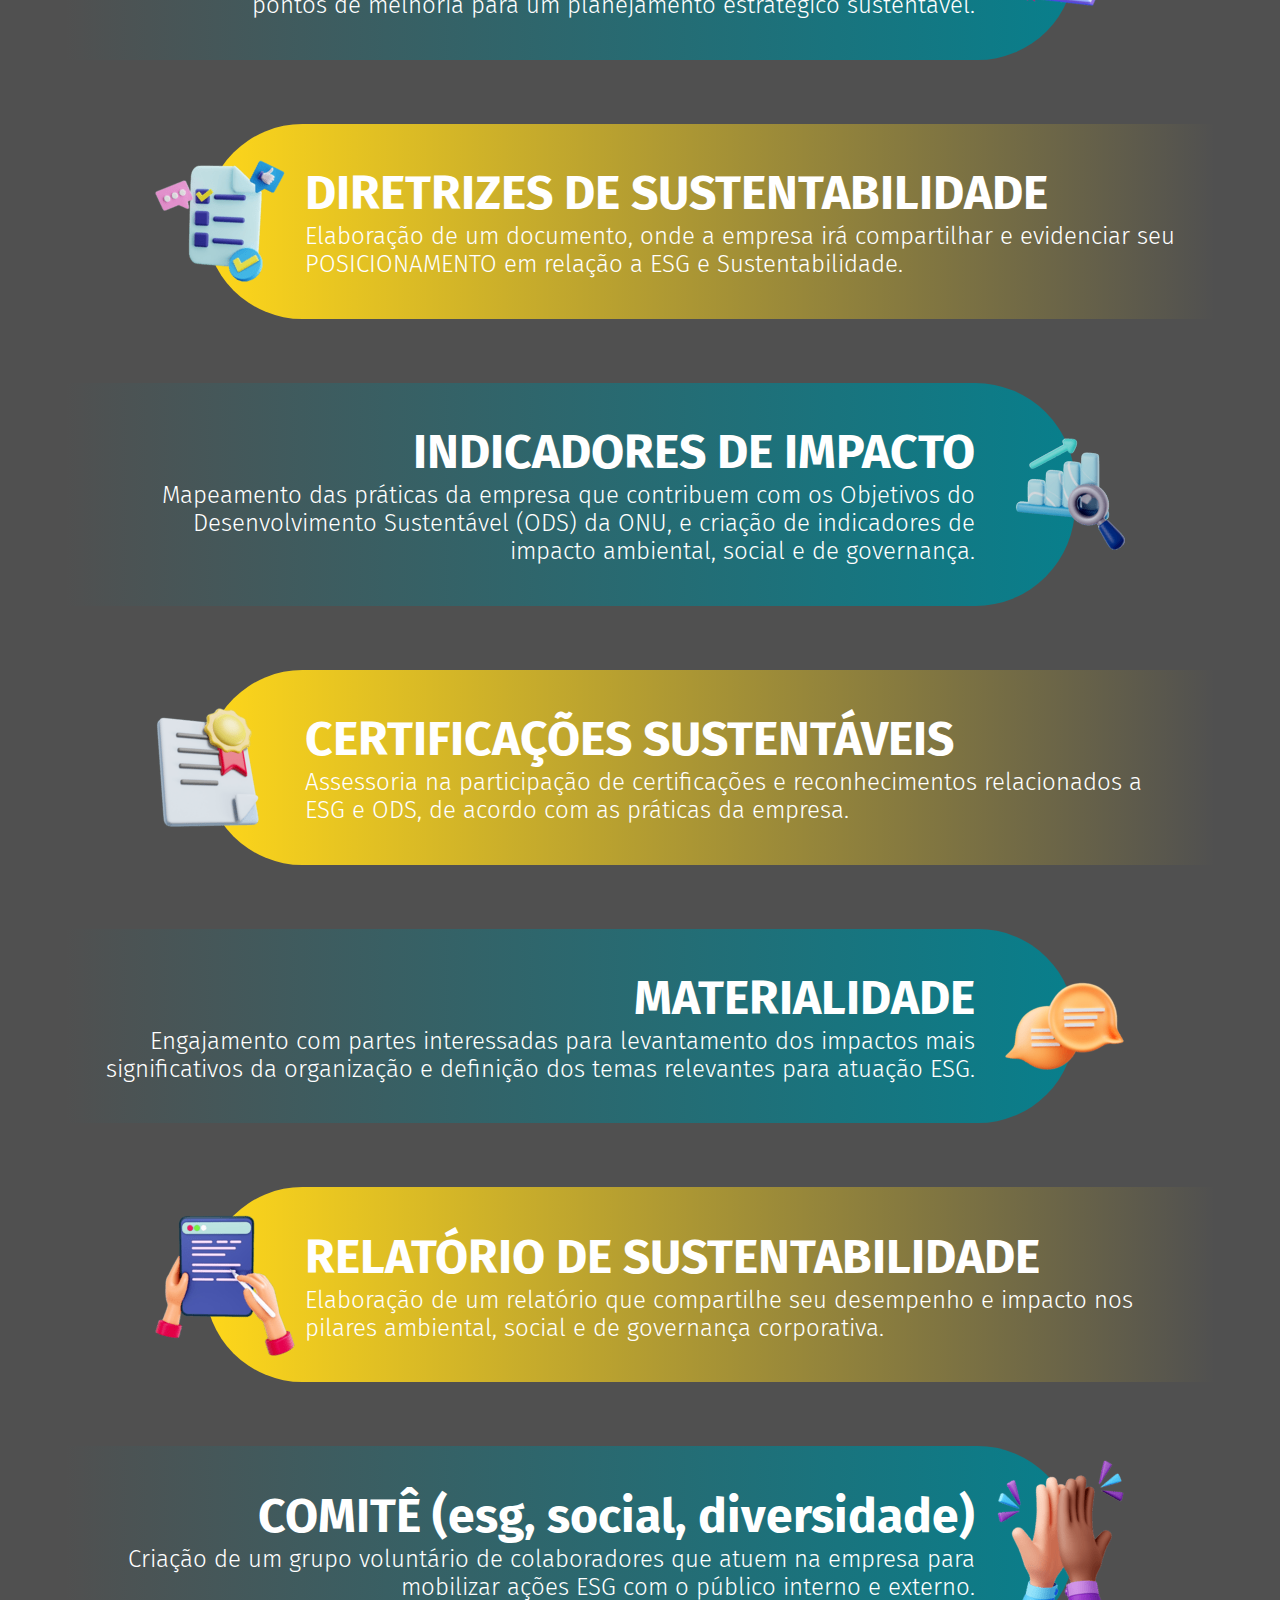
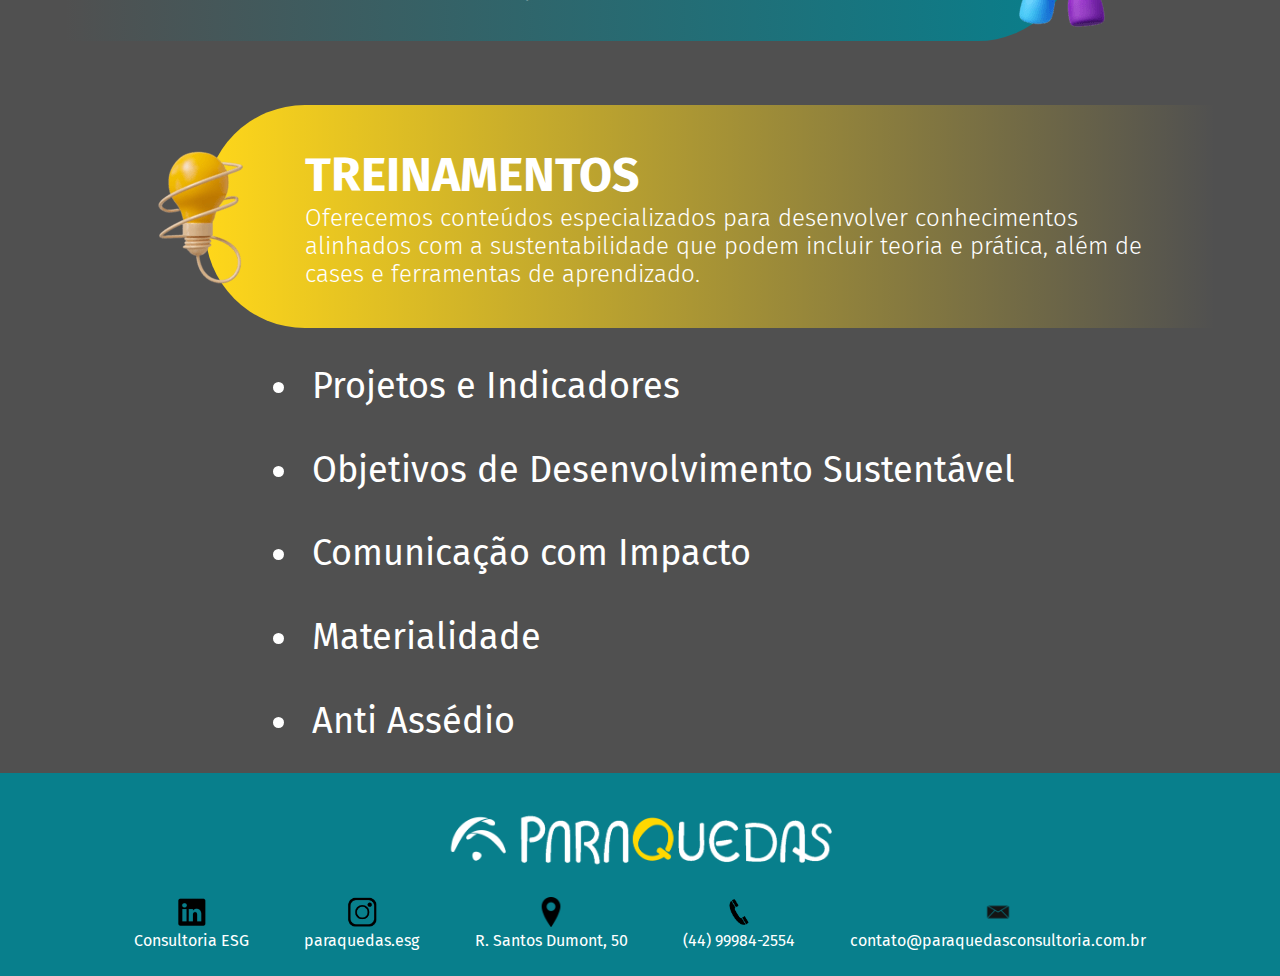
<file: script/html/VoeComAParaquedas.html>
<!DOCTYPE html>
<html lang="en">
  <head>
    <meta charset="UTF-8" />
    <meta name="viewport" content="width=device-width, initial-scale=1.0" />
    <title>Voe com a Paraquedas</title>
    <link
      rel="icon"
      type="image/x-icon"
      href="/img/teste-removebg-preview.png"
    />
    <link rel="stylesheet" type="text/css" href="/script/css/style.css" />
    <link
      href="https://fonts.googleapis.com/css?family=Fira+Sans"
      rel="stylesheet"
    />
  </head>

  <body>
    <header id="header">
      <nav>
        <img src="/img/prqds.png" />
        <a href="/index.html">Pagina Inicial</a>
        |
        <a href="/script/html/VoeComAParaquedas.html">Voe com a Paraquedas</a>
        |
        <a href="/script/html/ParaquedasESG.html">Paraquedas ESG</a>
        |
        <a href="/script/html/BalaoSocial.html">Balão Social</a>
        |
        <a
          href="https://sites.google.com/view/ouvidoriaparaquedasesg/in%C3%ADcio"
          target="_blank"
          rel="noopener noreferrer"
          >Ouvidoria</a
        >
      </nav>
    </header>

    <div class="imgKellenODS">
      <img src="/img/kellenVoeParaq.png" />
    </div>

    <p class="servicos">Serviços</p>

    <div class="retaVerde">
      <div class="imgRetaVerde">
        <img src="/img/imgDiagnostico.png" />
      </div>
      <div class="textosServicosVerde">
        <p class="fonteTopicoTipoServico">
          <b>DIAGNÓSTICO DE MATURIDADE ESG</b>
        </p>
        <p class="descricaoTipoServico">
          Avaliação para identificar a maturidade ESG da empresa, permitindo
          traçar pontos de melhoria para um planejamento estratégico
          sustentável.
        </p>
      </div>
    </div>

    <div class="retaAmarela">
      <div class="imgRetaAmarela">
        <img src="/img/imgPilares.png" />
      </div>
      <div class="textosServicosAmarela">
        <p class="fonteTopicoTipoServico">
          <b>PILARES CULTURAIS</b>
        </p>
        <p class="descricaoTipoServico">
          É um documento que irá compartilhar e nortear as ações dos
          colaboradores e stakeholders em relação a sua postura e atitudes de
          acordo com os valores da empresa - Canal de Ouvidoria.
        </p>
      </div>
    </div>

    <div class="retaVerde">
      <div class="imgRetaVerde">
        <img src="/img/imgCodigo.png" />
      </div>
      <div class="textosServicosVerde">
        <p class="fonteTopicoTipoServico">
          <b>CÓDIGO DE ÉTICA</b>
        </p>
        <p class="descricaoTipoServico">
          Avaliação para identificar a maturidade ESG da empresa, permitindo
          traçar pontos de melhoria para um planejamento estratégico
          sustentável.
        </p>
      </div>
    </div>

    <div class="retaAmarela">
      <div class="imgRetaAmarela">
        <img src="/img/imgDiretrizes.png" />
      </div>
      <div class="textosServicosAmarela">
        <p class="fonteTopicoTipoServico">
          <b>DIRETRIZES DE SUSTENTABILIDADE</b>
        </p>
        <p class="descricaoTipoServico">
          Elaboração de um documento, onde a empresa irá compartilhar e
          evidenciar seu POSICIONAMENTO em relação a ESG e Sustentabilidade.
        </p>
      </div>
    </div>

    <div class="retaVerde">
      <div class="imgRetaVerde">
        <img src="/img/imgIndicadores.png" />
      </div>
      <div class="imgRetaVerde">
        <img src="/img/imgIndicadores.png" />
      </div>
      <div class="textosServicosVerde">
        <p class="fonteTopicoTipoServico">
          <b>INDICADORES DE IMPACTO</b>
        </p>
        <p class="descricaoTipoServico">
          Mapeamento das práticas da empresa que contribuem com os Objetivos do
          Desenvolvimento Sustentável (ODS) da ONU, e criação de indicadores de
          impacto ambiental, social e de governança.
        </p>
      </div>
    </div>

    <div class="retaAmarela">
      <div class="imgRetaAmarela">
        <img src="/img/imgCertificacao.png" />
      </div>
      <div class="textosServicosAmarela">
        <p class="fonteTopicoTipoServico">
          <b>CERTIFICAÇÕES SUSTENTÁVEIS</b>
        </p>
        <p class="descricaoTipoServico">
          Assessoria na participação de certificações e reconhecimentos
          relacionados a ESG e ODS, de acordo com as práticas da empresa.
        </p>
      </div>
    </div>

    <div class="retaVerde">
      <div class="imgRetaVerde">
        <img src="/img/imgMaterialidade.png" />
      </div>
      <div class="textosServicosVerde">
        <p class="fonteTopicoTipoServico">
          <b>MATERIALIDADE</b>
        </p>
        <p class="descricaoTipoServico">
          Engajamento com partes interessadas para levantamento dos impactos
          mais significativos da organização e definição dos temas relevantes
          para atuação ESG.
        </p>
      </div>
    </div>

    <div class="retaAmarela">
      <div class="imgRetaAmarela">
        <img src="/img/imgRelatorio.png" />
      </div>
      <div class="textosServicosAmarela">
        <p class="fonteTopicoTipoServico">
          <b>RELATÓRIO DE SUSTENTABILIDADE</b>
        </p>
        <p class="descricaoTipoServico">
          Elaboração de um relatório que compartilhe seu desempenho e impacto
          nos pilares ambiental, social e de governança corporativa.
        </p>
      </div>
    </div>

    <div class="retaVerde">
      <div class="imgRetaVerde">
        <img src="/img/imgComite.png" />
      </div>
      <div class="textosServicosVerde">
        <p class="fonteTopicoTipoServico">
          <b>COMITÊ (esg, social, diversidade)</b>
        </p>
        <p class="descricaoTipoServico">
          Criação de um grupo voluntário de colaboradores que atuem na empresa
          para mobilizar ações ESG com o público interno e externo.
        </p>
      </div>
    </div>

    <div class="retaAmarela">
      <div class="imgRetaAmarela">
        <img src="/img/imgTreinamento.png" />
      </div>
      <div class="textosServicosAmarela">
        <p class="fonteTopicoTipoServico">
          <b>TREINAMENTOS </b>
        </p>
        <p class="descricaoTipoServico">
          Oferecemos conteúdos especializados para desenvolver conhecimentos
          alinhados com a sustentabilidade que podem incluir teoria e prática,
          além de cases e ferramentas de aprendizado.
        </p>
      </div>
    </div>

    <div class="topicosTreinameno">
      <tr>
        <li>Projetos e Indicadores</li>
        <li>Objetivos de Desenvolvimento Sustentável</li>
        <li>Comunicação com Impacto</li>
        <li>Materialidade</li>
        <li>Anti Assédio</li>
      </tr>
    </div>

    <footer>
      <img class="imgParaquedas" src="/img/prqds.png" />
      <div>
        <div class="imgNavFooter">
          <img src="/img/linkedlinLogo.png" alt="" />
          <p>
            <a
              href="https://br.linkedin.com/company/paraquedas-consultoria-esg"
              target="_blank"
              >Consultoria ESG</a
            >
          </p>
        </div>

        <div class="imgNavFooter">
          <img src="/img/insta logo.png" />
          <p>
            <a href="https://www.instagram.com/paraquedas.esg/" target="_blank"
              >paraquedas.esg</a
            >
          </p>
        </div>

        <div class="imgNavFooter">
          <img src="/img/pin.png" alt="" />
          <p>
            <a
              href="https://www.google.com/maps/place/Paraquedas+Consultoria+ESG/@-23.4269682,-51.9167619,17z/data=!3m1!4b1!4m6!3m5!1s0x94ecd1f101180ca1:0x60d6db1c7d8b6fd7!8m2!3d-23.4269682!4d-51.9141816!16s%2Fg%2F11t6zf7pcv?entry=ttu"
              target="_blank"
              >R. Santos Dumont, 50</a
            >
          </p>
        </div>

        <div class="imgNavFooter">
          <img src="/img/phoneImg.png" alt="" />
          <p>
            <a href="tel:+5544999842554"> (44) 99984-2554</a>
          </p>
        </div>

        <div class="imgNavFooter">
          <img src="/img/email.png" alt="" />
          <p>
            <a href="mailto:contato@paraquedasconsultoria.com.br"
              >contato@paraquedasconsultoria.com.br</a
            >
          </p>
        </div>
      </div>
    </footer>
  </body>
</html>
</file>
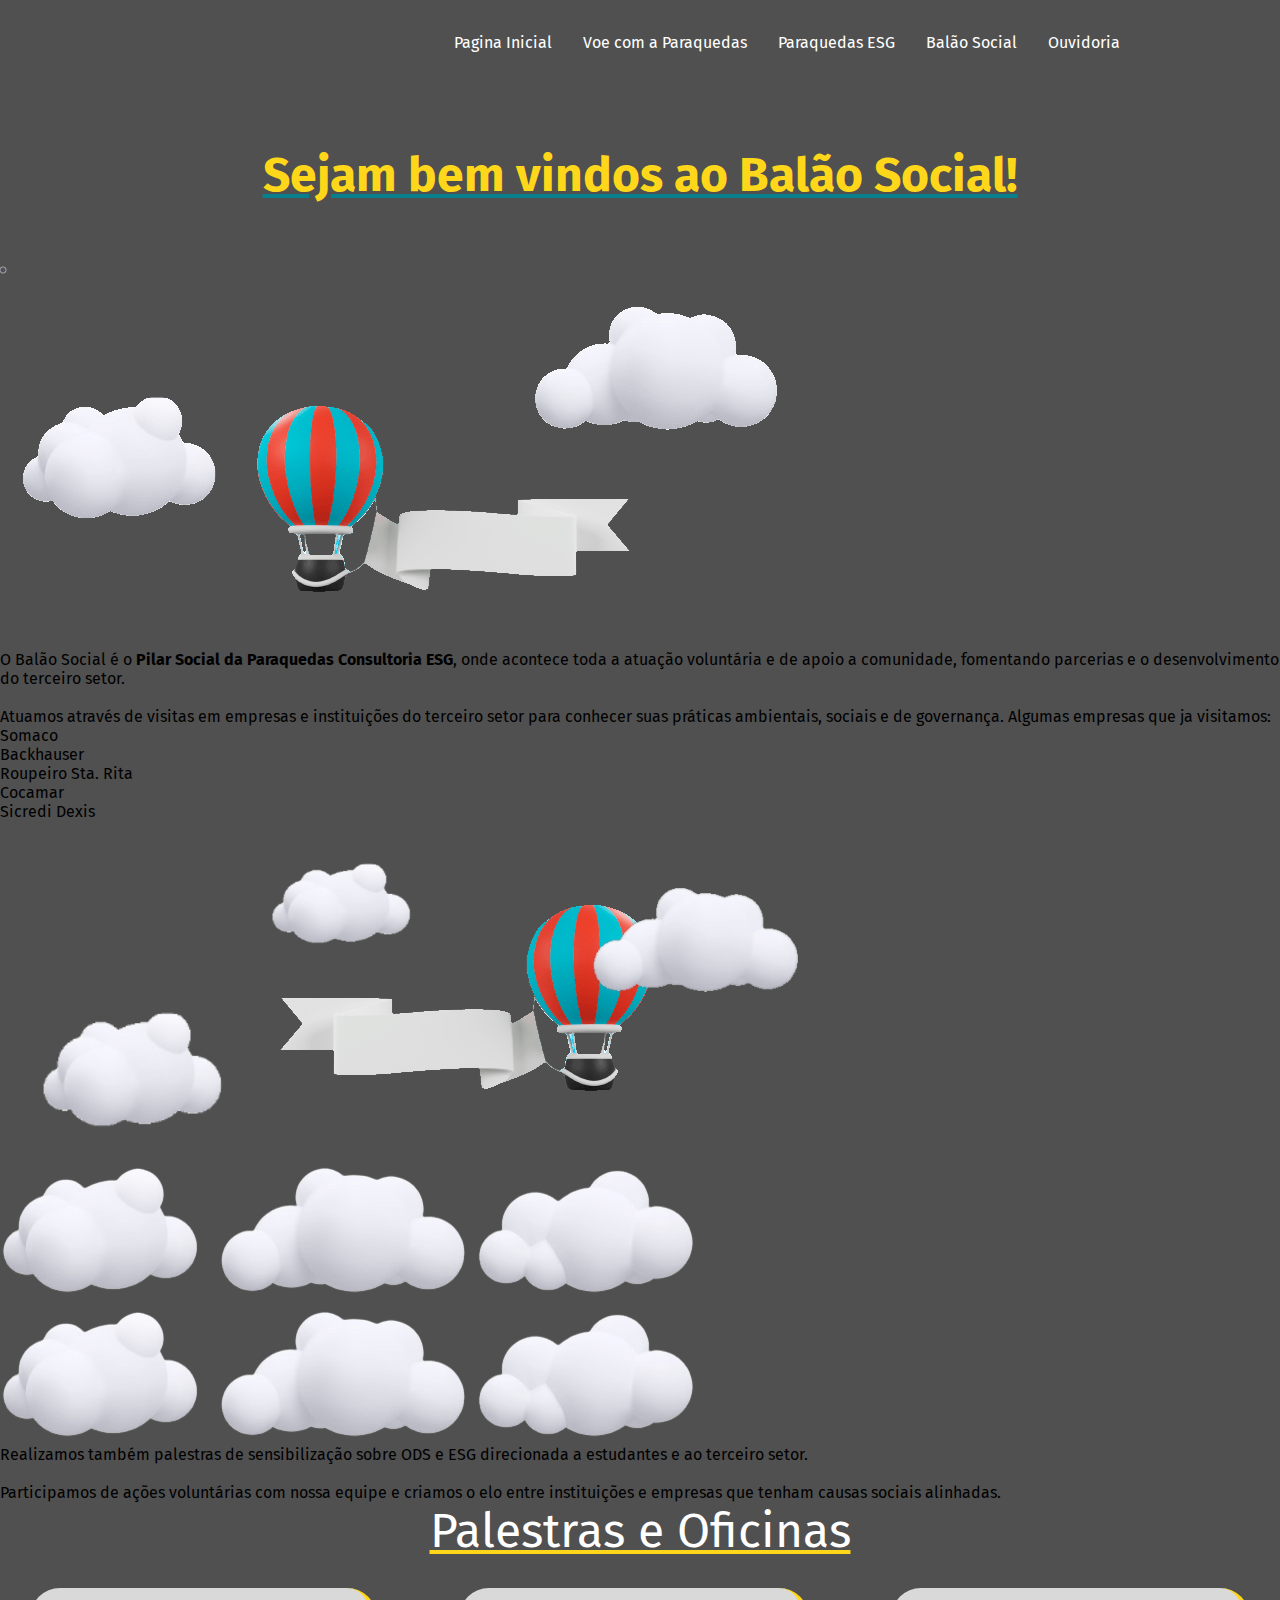
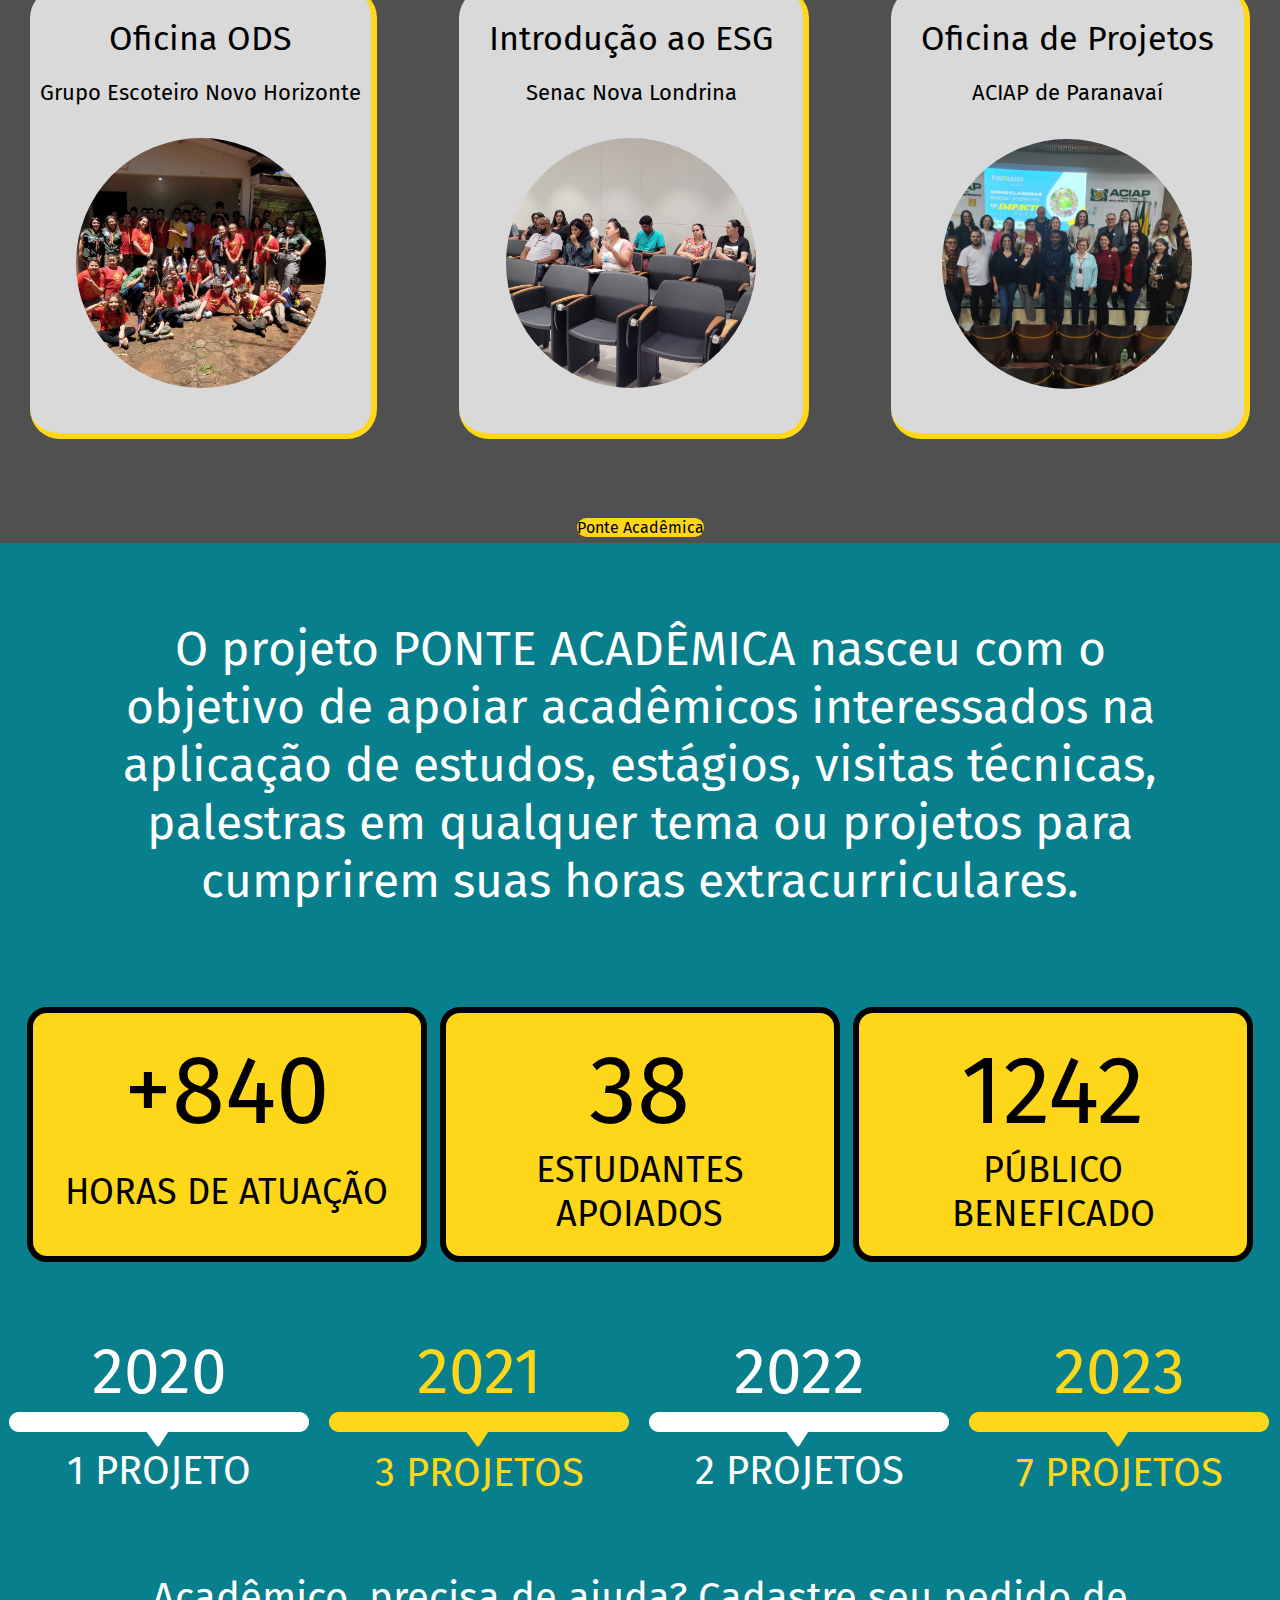
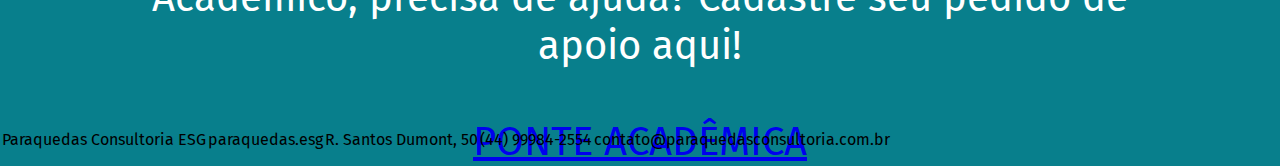
<file: SiteParaquedasV1/script/html/BalaoSocial.html>
<html lang="en">
  <head>
    <meta charset="UTF-8" />
    <meta name="viewport" content="width=device-width, initial-scale=1.0" />
    <title>Balão Social</title>
    <link
      rel="icon"
      type="images/x-icon"
      href="/img/teste-removebg-preview.png"
    />
    <link rel="stylesheet" type="text/css" href="/script/css/style.css" />
    <link
      href="https://fonts.googleapis.com/css?family=Fira Sans"
      rel="stylesheet"
    />
  </head>

  <body>
    <!-- <script src="/script/js/script.js"></script> -->
    <header>
      <nav class="nav">
        <a href="/index.html">Pagina Inicial</a>
        <a href="/script/html/VoeComAParaquedas.html">Voe com a Paraquedas</a>
        <a href="/script/html/ParaquedasESG.html">Paraquedas ESG</a>
        <a href="/script/html/BalaoSocial.html">Balão Social</a>
        <a
          href="https://sites.google.com/view/ouvidoriaparaquedasesg/in%C3%ADcio"
          target="_blank"
          rel="noopener noreferrer"
          >Ouvidoria</a
        >
      </nav>
    </header>
    <div class="espacadorBalao"></div>
    <div class="topicoBalao">Sejam bem vindos ao Balão Social!</div>
    <div class="elementosBalao1">
      <img src="/img/balaoEsq.png" class="balaoEsq" />
      <div class="textoBalao1">
        O Balão Social é o <b> Pilar Social da Paraquedas Consultoria ESG</b>,
        onde acontece toda a atuação voluntária e de apoio a comunidade,
        fomentando parcerias e o desenvolvimento do terceiro setor.<br />
      </div>
    </div>
    <div class="textoBalao2">
      <br />
      Atuamos através de visitas em empresas e instituições do terceiro setor
      para conhecer suas práticas ambientais, sociais e de governança. Algumas
      empresas que ja visitamos:
      <div class="continerBalao">
        <ul class="listaBalao">
          <li>Somaco</li>
          <li>Backhauser</li>
          <li>Roupeiro Sta. Rita</li>
          <li>Cocamar</li>
          <li>Sicredi Dexis</li>
        </ul>
        <img src="/img/balaoDir.png" alt="" />
      </div>
    </div>
    <div class="nuvem1"><img src="/img/nuvens.png" /></div>
    <div class="nuvem2"><img src="/img/nuvens.png" /></div>

    <div class="textoBalao3">
      Realizamos também palestras de sensibilização sobre ODS e ESG direcionada
      a estudantes e ao terceiro setor.<br /><br />Participamos de ações
      voluntárias com nossa equipe e criamos o elo entre instituições e empresas
      que tenham causas sociais alinhadas.
    </div>

    <div class="palestrasEoficinas">Palestras e Oficinas</div>
    <div class="eventos">
      <div class="oficinaODS">
        <span class="tipoPalestra">Oficina ODS<br /></span>
        <span class="localPalestra">Grupo Escoteiro Novo Horizonte</span>
        <img src="/img/imgGENH.jpeg" class="imgGENH" />
      </div>
      <div class="introducaoESG">
        <span class="tipoPalestra">Introdução ao ESG<br /></span>
        <span class="localPalestra">Senac Nova Londrina</span>
        <img src="/img/imgSENAC.jpeg" alt="" class="imgSENAC" />
      </div>
      <div class="oficinaProjetos">
        <span class="tipoPalestra">Oficina de Projetos<br /></span>
        <span class="localPalestra">ACIAP de Paranavaí</span>
        <img src="/img/imgACIAP.jpeg" class="imgACIAP" />
      </div>
    </div>

    <div class="ponteAcademica">
      <div class="fundoTituloPonteAcad">
        <div class="tituloPonteAcad">Ponte Acadêmica</div>
      </div>
      <!-- arrumar css "textoPonteAcad", nao esta igual ao prototipo -->
      <div class="textoPonteAcad">
        O projeto PONTE ACADÊMICA nasceu com o objetivo de apoiar acadêmicos
        interessados na aplicação de estudos, estágios, visitas técnicas,
        palestras em qualquer tema ou projetos para cumprirem suas horas
        extracurriculares.
      </div>
      <div class="containerBalao">
        <div class="retaAmareloBalao1">
          <span class="fonteMaior">+840</span>
          <span class="fonteMenor">HORAS DE ATUAÇÃO</span>
        </div>
        <div class="retaAmareloBalao2">
          <span class="fonteMaior">38</span>
          <span class="fonteMenor">ESTUDANTES APOIADOS</span>
        </div>
        <div class="retaAmareloBalao3">
          <span class="fonteMaior">1242</span>
          <span class="fonteMenor">PÚBLICO BENEFICADO</span>
        </div>
      </div>

      <div class="qtdeProjetos">
        <div class="qtdeProjetos2020">
          2020
          <img src="/img/timelineBranca.png" class="timelineBranca" />
          <span class="qtdeTempo">1 PROJETO</span>
        </div>
        <div class="qtdeProjetos2021">
          2021
          <img src="/img/timelineAmarela2.png" class="timelineAmarela" />
          <span class="qtdeTempo">3 PROJETOS</span>
        </div>
        <div class="qtdeProjetos2022">
          2022
          <img src="/img/timelineBranca.png" class="timelineBranca" />
          <span class="qtdeTempo">2 PROJETOS</span>
        </div>
        <div class="qtdeProjetos2023">
          2023
          <img src="/img/timelineAmarela2.png" class="timelineAmarela" />
          <span class="qtdeTempo">7 PROJETOS</span>
        </div>
      </div>

      <div class="cadPonteAcad">
        <p class="txtCadPonteAcad">
          Acadêmico, precisa de ajuda? Cadastre seu pedido de apoio aqui!<br /><br />
          <a
            href="https://docs.google.com/forms/d/e/1FAIpQLSdahSA8i58gfruIrD8tXeSfwWBL6SV7IwZl3ocS_x4lAUPEDQ/viewform"
            target="_blank"
            rel="noopener noreferrer"
            >PONTE ACADÊMICA</a
          >
        </p>
      </div>
    </div>

    <footer id="footer">
      <table>
        <tr>
          <td>Paraquedas Consultoria ESG</td>
          <td>paraquedas.esg</td>
          <td>R. Santos Dumont, 50</td>
          <td>(44) 99984-2554</td>
          <td>contato@paraquedasconsultoria.com.br</td>
        </tr>
      </table>
    </footer>
  </body>
</html>
</file>
<file: css/style.css>
@import url("https://fonts.googleapis.com/css2?family=Fira+Sans:wght@300;400&display=swap");

* {
  margin: 0;
  padding: 0;
  font-family: Fira Sans;
  box-sizing: border-box;
}

html {
  background-color: #505050;
}

#header nav {
  color: #087f8c;
}

header {
  background-color: #505050;
  align-items: center;
  justify-content: space-between;
  padding: 0 20px;
}

header nav {
  flex-wrap: wrap;
  margin-right: 10%;
}

nav {
  display: flex;
  align-items: center;
  justify-content: flex-end;
}

nav a {
  padding: 2% 0.4%;
  margin: 1%;
  color: white;
  text-decoration: none;
  transition: color 0.1s ease;
}

nav img {
  height: 60px;
  width: auto;
  margin-right: 10%;
}

nav a:hover {
  color: #ffd71a;
}

/* ------------------>> STYLE index <<------------------*/

.imgParaq2 {
  width: 100%;
  overflow: hidden;
}

.imgParaq2 img {
  width: 100%;
  height: auto;
  display: block;
}

.oqSignificaEsg,
.oqEUmaConsuloriaESG,
.pqDevemNosContratar {
  display: flex;
  align-items: center;
}

.oqSignificaEsg img,
.pqDevemNosContratar img {
  margin-right: -10%;
}

.oqEUmaConsuloriaESG img {
  margin-left: -9%;
}

.topicoTextoAmarelo {
  text-align: center;
  color: #fff;
  font-size: 40px;
  margin-top: 4%;
  text-decoration: underline;
  text-decoration-color: #ffd71a;
}

.topicoTextoVerde {
  text-align: center;
  color: #fff;
  font-size: 40px;
  margin-top: 4%;
  text-decoration: underline;
  text-decoration-color: #087f8c;
}

.textoTopico {
  text-align: center;
  color: #fff;
  font-size: 36px;
  padding: 4% 10%;
}

hr {
  background: #1d1d1d;
  height: 4px;
  border-radius: 90px;
  margin-left: 10%;
  margin-right: 10%;
  border-style: none;
}

.impactos {
  background: #087f8c;
  justify-content: center;
  text-align: center;
  padding: 4%;
}

.numerosImpacos div {
  display: inline-block;
  margin: 0 20px;
}

.fundoTitulo {
  background: #ffd71a;
  border-radius: 20px;
  display: inline-block;
}

.fundoTitulo p {
  text-align: center;
  font-size: 40px;
  margin: 30px;
}

.impactos hr {
  background-color: #ffd71a;
  height: 10px;
  align-items: center;
  margin: 0 auto;
  width: auto;
}

.numImpacto {
  font-size: 96px;
  color: #ffffff;
}

.textoImpacto {
  font-size: 48px;
  color: #ffffff;
}

.descProjetos {
  font-size: 32px;
  color: #ffffff;
}

.avaliacoes {
  display: flex;
  flex-wrap: wrap;
  justify-content: space-around;
}

.avaliacoes img {
  max-width: 100%;
  height: auto;
  margin: 10px;
}

.nossosClientes {
  margin: 6% 2%;
  display: flex;
  justify-content: center;
  align-items: center;
  height: 90%;
}

.nossosClientes img {
  max-width: 100%;
  max-height: 100%;
}

/* ------------------>> STYLE VOE COM A PARAQUEDAS <<------------------*/

.imgKellenODS {
  width: 100%;
  overflow: hidden;
}

.imgKellenODS img {
  width: 100%;
  height: auto;
  display: block;
}

.servicos {
  font-size: 64px;
  color: #fff;
  text-align: center;
  margin: 30px;
}

.retaAmarela {
  position: relative;
  width: auto;
  height: 100%;
  background: linear-gradient(270deg, rgba(255, 215, 26, 0) 0%, #ffd71a 100%);
  margin: 5%;
  margin-left: 16%;
  border-radius: 100px 0px 0px 100px;
}

.imgRetaAmarela {
  position: absolute;
  left: -50px;
  height: 100%;
  align-items: center;
  display: flex;
}

.textosServicosAmarela p {
  max-width: 100%;
  word-wrap: break-word;
}

.textosServicosAmarela {
  text-align: left;
  margin-left: 60px;
  padding: 4%;
  box-sizing: border-box;
  max-width: 1094px;
}
.textosServicosVerde {
  text-align: right;
  margin-right: 60px;
  padding: 4%;
  box-sizing: border-box;
}

.fonteTopicoTipoServico {
  color: #fff;
  font-size: 48px;
}

.retaVerde {
  position: relative;
  width: auto;
  height: 100%;
  background: linear-gradient(270deg, #087f8c 0%, rgba(8, 127, 140, 0) 100%);
  margin: 5%;
  margin-right: 16%;
  border-radius: 0px 100px 100px 0px;
}

.descricaoTipoServico {
  color: #fff;
  font-size: 24px;
  font-weight: 300;
}

.topicosTreinameno {
  color: #fff;
  font-size: 36px;
  margin-top: -3%;
  margin-left: 22%;
}

.topicosTreinameno li {
  margin: 20px;
  padding: 1%;
}

.imgRetaVerde {
  position: absolute;
  right: -50px;
  height: 100%;
  align-items: center;
  display: flex;
}

/* ------------------>> STYLE PARAQUEDAS ESG <<------------------*/

.imgKellenParaquedasESG {
  width: 100%;
  overflow: hidden;
}

.imgKellenParaquedasESG img {
  width: 100%;
  height: auto;
  display: block;
}

.pqSomosDiferentes p {
  margin: 5%;
  font-size: 36px;
  color: white;
  text-align: center;
  text-decoration: underline;
  text-decoration-color: #087f8c;
}

.caixas {
  display: flex;
  flex-wrap: wrap;
}

.caixaAmarela1,
.caixaAmarela2 {
  display: flex;
  flex-wrap: wrap;
  align-items: center;
}

.caixaAmarela1 img {
  margin-left: 14%;
}

.caixaVerde {
  align-items: center;
  display: flex;
  flex-wrap: wrap;
  flex-direction: row-reverse;
}

.caixaVerde img {
  margin-right: 16%;
}

.retaAmarelo1 {
  width: 38%;
  height: auto;
  border-radius: 20px;
  border: 9px solid #ffd71a;
  background: #d9d9d9;
  padding: 2%;
  margin-left: 10%;
}

.retaVerde1 {
  width: 38%;
  height: auto;
  border-radius: 20px;
  border: 9px solid #087f8c;
  background: #d9d9d9;
  padding: 2%;
  position: relative;
  margin-right: 10%;
}

.retaAmarelo2 {
  width: 38%;
  height: auto;
  border-radius: 20px;
  border: 9px solid #ffd71a;
  background: #d9d9d9;
  padding: 2%;
  margin-left: 10%;
}

.textoRetaAmarelo1,
.textoRetaAmarelo2,
.textoRetaVerde1 {
  justify-content: flex-end;
  box-sizing: border-box;
  text-align: center;
  font-size: 36px;
}

.imgCaixaAmarela1 {
  display: flex;
}

.significadoFontes {
  width: auto;
  margin: 10%;
  color: #fff;
  text-align: center;
  font-size: 32px;
}

.fontesPalavras {
  margin: -3% 0 5% 0;
  display: flex;
  flex-wrap: wrap;
  justify-content: center;
}
.fontesPalavras img {
  max-width: 280px;
  height: auto;
  margin: 2%;
}

.qmSomosNos {
  justify-content: center;
  text-align: center;
  padding: 4% 4% 0 4%;
}

.fundoQmsomos {
  background: #087f8c;
  border-radius: 20px;
  display: inline-block;
}

.fundoQmsomos p {
  color: white;
  text-align: center;
  font-size: 40px;
  padding: 30px;
}

.setaQmSomos {
  display: flex;
  justify-content: center;
}

.setaQmSomos img {
  width: 10%;
  height: auto;
}

.txtQmSomos {
  padding: 20px;
  border-radius: 20px;
  border-bottom: 9px solid #ffd71a;
  border-left: 9px solid #ffd71a;
  background: #d9d9d9;
  margin: 0 20% 6% 20%;
}

.txtQmSomos p {
  text-align: center;
  font-size: 48px;
}

/* --------------------------------------------------------------- */

.conhecaNossaJornada {
  background: #087f8c;
  text-align: center;
}

.fundoConhecaNossaJornada {
  border-radius: 0px 0px 20px 20px;
  background: #ffd71a;
  display: inline-block;
}

.fundoConhecaNossaJornada p {
  text-align: center;
  font-size: 40px;
  margin: 30px;
}

.topicos {
  display: flex;
  flex-wrap: wrap;
}

.topico1,
.topico3,
.topico2 {
  position: relative;
  margin: 1px 6%;
  align-items: center;
  display: flex;
}

.topico1 img {
  width: 300px;
  height: 400px;
  border-radius: 20px;
}

.imgTopico2 {
  width: 300px;
  height: 400px;
  border-radius: 20px;
}

.txtJornadaEsq1 {
  margin-right: 1%;
  color: #fff;
  font-size: 40px;
  text-align: left;
}

.topico2 {
  display: flex;
  padding: 45px;
}

.txtJornadaDir {
  color: #fff;
  font-size: 40px;
  text-align: right;
}

.topico3 {
  display: flex;
  padding: 45px;
}

.txtJornadaEsq2 {
  color: #fff;
  font-size: 40px;
  text-align: left;
}

.topico3 img {
  height: 400px;
}

/* --------------------------------------------------------------- */

.tempoDeFirma {
  color: #fff;
  text-align: center;
  text-decoration: underline;
  text-decoration-color: #ffd71a;
  text-decoration-thickness: 6px;
  margin: 6%;
}

.tempo {
  font-size: 96px;
  font-style: normal;
  font-weight: 700;
}

.ANO {
  font-size: 40px;
  font-style: normal;
  font-weight: 400;
}

.DEPARAQUEDASESG {
  font-size: 64px;
  font-style: normal;
  font-weight: 400;
}

.imgTempo {
  height: 60px;
  width: auto;
}

/* ------------------>> STYLE BALÃO SOCIAL <<------------------*/

.topicoBalao {
  text-align: center;
  color: #ffd71a;
  font-weight: 700;
  font-size: 48px;
  text-decoration: underline;
  text-decoration-color: #087f8c;
  margin: 60px;
}

.textBalao1,
.textBalao2 {
  color: white;
  font-size: 48px;
  padding: 0 58px;
  text-align: center;
  overflow: hidden;
}

.textBalao2 p {
  margin: 6%;
  text-align: left;
}

.textBalao1 img {
  margin-left: -10%;
  float: left;
}

.textBalao2 img {
  margin-top: -14%;

  margin-right: -10%;
  float: right;
}

.textBalao2 ul {
  margin: -4% 10%;
  text-align: left;
}

.nuvens {
  height: 60%;
}

.nuvemEsq {
  margin-left: -4%;
}

.nuvemDir {
  float: right;
  margin-top: 10%;
}

.textNuvem {
  color: white;
  font-size: 48px;
  margin: -2% 10% 4% 10%;
}

/* ---------------------------------------------------------- */

.palestrasEoficinas {
  color: #fff;
  font-size: 48px;
  text-align: center;
  text-decoration: underline;
  text-decoration-color: #ffd71a;
}

.eventos {
  display: flex;
  flex-wrap: wrap;
  justify-content: center;
  gap: 2%;
}

.eventos div {
  margin: 28px;
  width: auto;
  border-radius: 30px;
  border-right: 6px solid #ffd71a;
  border-bottom: 6px solid #ffd71a;
  background: #d9d9d9;
}

.eventos img {
  margin: 10% auto;
  display: block;
}

.eventosPalestras {
  margin: 28px 8% 6% 8%;
}

.tipoPalestra {
  font-size: 34px;
  margin: 20px;
  display: block;
}

.oficinaProjetos,
.introducaoESG,
.oficinaODS {
  text-align: center;
  padding: 10px;
}

.localPalestra {
  font-size: 22px;
}

.imgGENH,
.imgSENAC,
.imgACIAP {
  width: 250px;
  height: 250px;
  border-radius: 50%;
  object-fit: cover;
}

/* ---------------------------------------------------------- */

.ponteAcademica {
  margin-top: 6%;
  background: #087f8c;
  justify-content: center;
  text-align: center;
}

.fundoTituloPonteAcad {
  border-radius: 20px;
  background: #ffd71a;
  display: inline-block;
  margin-top: -2%;
}

.fundoTituloPonteAcad p {
  text-align: center;
  font-size: 48px;
  margin: 30px;
}

.textoPonteAcad {
  text-align: center;
  color: #fff;
  font-size: 48px;
  padding: 6% 8%;
}

/* ---------------------------------------------------------- */

.containerBalao {
  display: flex;
  display: flex;
  flex-wrap: wrap;
  justify-content: space-around;
  padding: 20px;
}

.fonteMaior {
  font-size: 96px;
}

.fonteMenor {
  font-size: 36px;
}

.retaAmareloBalao1,
.retaAmareloBalao2,
.retaAmareloBalao3 {
  display: flex;
  flex-wrap: wrap;
  justify-content: center;
  background-color: #ffd71a;
  border: 6px solid #000000;
  border-radius: 20px;
  padding: 20px;
  width: 400px;
  text-align: center;
}

@media screen and (max-width: 768px) {
  .retaAmareloBalao1,
  .retaAmareloBalao2,
  .retaAmareloBalao3 {
    margin-bottom: 20px;
  }
}

/* ---------------------------------------------------------------- */

.qtdeProjetos {
  display: flex;
  flex-wrap: wrap;
  justify-content: space-around;
  margin-top: 4%;
}

.qtdeProjetos2020,
.qtdeProjetos2021,
.qtdeProjetos2022,
.qtdeProjetos2023 {
  color: #fff;
  font-size: 64px;
  display: flex;
  flex-direction: column;
  align-items: center;
}

.qtdeProjetos2021,
.qtdeProjetos2023 {
  color: #ffd71a;
}

.qtdeTempo {
  font-size: 40px;
}

/* -------------------------------------- */

.cadPonteAcad {
  color: #fff;
  text-align: center;
  font-size: 40px;
  margin: 6% 11% -3% 11%;
}

.linkForms {
  padding: 4%;
}

.linkForms a {
  color: white;
  font-size: 40px;
}

/* ------------------>> STYLE FOOTER <<------------------*/

footer {
  text-align: center;
  background-color: #087f8c;
  width: 100%;
  height: auto;
}

.imgParaquedas {
  width: 30%;
  height: auto;
  margin: 2%;
  margin-bottom: -1%;
}

.imgNavFooter {
  display: inline-block;
  margin: 2%;
}

.imgNavFooter img {
  display: inline-block;
  height: 30px;
}

.imgNavFooter p a {
  color: #ffffff;
  text-decoration: none;
}
</file>
<file: script/css/style.css>
@import url("https://fonts.googleapis.com/css2?family=Fira+Sans:wght@300;400&display=swap");

* {
  margin: 0;
  padding: 0;
  font-family: Fira Sans;
  box-sizing: border-box;
}

html {
  background-color: #505050;
}

#header nav {
  color: #087f8c;
}

header {
  background-color: #505050;
  align-items: center;
  justify-content: space-between;
  padding: 0 20px;
}

header nav {
  flex-wrap: wrap;
  margin-right: 10%;
}

nav {
  display: flex;
  align-items: center;
  justify-content: flex-end;
}

nav a {
  padding: 2% 0.4%;
  margin: 1%;
  color: white;
  text-decoration: none;
  transition: color 0.1s ease;
}

nav img {
  height: 60px;
  width: auto;
  margin-right: 10%;
}

nav a:hover {
  color: #ffd71a;
}

/* ------------------>> STYLE index <<------------------*/

.imgParaq2 {
  width: 100%;
  overflow: hidden;
}

.imgParaq2 img {
  width: 100%;
  height: auto;
  display: block;
}

.oqSignificaEsg,
.oqEUmaConsuloriaESG,
.pqDevemNosContratar {
  display: flex;
  align-items: center;
}

.oqSignificaEsg img,
.pqDevemNosContratar img {
  margin-right: -10%;
}

.oqEUmaConsuloriaESG img {
  margin-left: -9%;
}

.topicoTextoAmarelo {
  text-align: center;
  color: #fff;
  font-size: 40px;
  margin-top: 4%;
  text-decoration: underline;
  text-decoration-color: #ffd71a;
}

.topicoTextoVerde {
  text-align: center;
  color: #fff;
  font-size: 40px;
  margin-top: 4%;
  text-decoration: underline;
  text-decoration-color: #087f8c;
}

.textoTopico {
  text-align: center;
  color: #fff;
  font-size: 36px;
  padding: 4% 10%;
}

hr {
  background: #1d1d1d;
  height: 4px;
  border-radius: 90px;
  margin-left: 10%;
  margin-right: 10%;
  border-style: none;
}

.impactos {
  background: #087f8c;
  justify-content: center;
  text-align: center;
  padding: 4%;
}

.numerosImpacos div {
  display: inline-block;
  margin: 0 20px;
}

.fundoTitulo {
  background: #ffd71a;
  border-radius: 20px;
  display: inline-block;
}

.fundoTitulo p {
  text-align: center;
  font-size: 40px;
  margin: 30px;
}

.impactos hr {
  background-color: #ffd71a;
  height: 10px;
  align-items: center;
  margin: 0 auto;
  width: auto;
}

.numImpacto {
  font-size: 96px;
  color: #ffffff;
}

.textoImpacto {
  font-size: 48px;
  color: #ffffff;
}

.descProjetos {
  font-size: 32px;
  color: #ffffff;
}

.avaliacoes {
  display: flex;
  flex-wrap: wrap;
  justify-content: space-around;
}

.avaliacoes img {
  max-width: 100%;
  height: auto;
  margin: 10px;
}

.nossosClientes {
  margin: 6% 2%;
  display: flex;
  justify-content: center;
  align-items: center;
  height: 90%;
}

.nossosClientes img {
  max-width: 100%;
  max-height: 100%;
}

/* ------------------>> STYLE VOE COM A PARAQUEDAS <<------------------*/

.imgKellenODS {
  width: 100%;
  overflow: hidden;
}

.imgKellenODS img {
  width: 100%;
  height: auto;
  display: block;
}

.servicos {
  font-size: 64px;
  color: #fff;
  text-align: center;
  margin: 30px;
}

.retaAmarela {
  position: relative;
  width: auto;
  height: 100%;
  background: linear-gradient(270deg, rgba(255, 215, 26, 0) 0%, #ffd71a 100%);
  margin: 5%;
  margin-left: 16%;
  border-radius: 100px 0px 0px 100px;
}

.imgRetaAmarela {
  position: absolute;
  left: -50px;
  height: 100%;
  align-items: center;
  display: flex;
}

.textosServicosAmarela p {
  max-width: 100%;
  word-wrap: break-word;
}

.textosServicosAmarela {
  text-align: left;
  margin-left: 60px;
  padding: 4%;
  box-sizing: border-box;
  max-width: 1094px;
}
.textosServicosVerde {
  text-align: right;
  margin-right: 60px;
  padding: 4%;
  box-sizing: border-box;
}

.fonteTopicoTipoServico {
  color: #fff;
  font-size: 48px;
}

.retaVerde {
  position: relative;
  width: auto;
  height: 100%;
  background: linear-gradient(270deg, #087f8c 0%, rgba(8, 127, 140, 0) 100%);
  margin: 5%;
  margin-right: 16%;
  border-radius: 0px 100px 100px 0px;
}

.descricaoTipoServico {
  color: #fff;
  font-size: 24px;
  font-weight: 300;
}

.topicosTreinameno {
  color: #fff;
  font-size: 36px;
  margin-top: -3%;
  margin-left: 22%;
}

.topicosTreinameno li {
  margin: 20px;
  padding: 1%;
}

.imgRetaVerde {
  position: absolute;
  right: -50px;
  height: 100%;
  align-items: center;
  display: flex;
}

/* ------------------>> STYLE PARAQUEDAS ESG <<------------------*/

.imgKellenParaquedasESG {
  width: 100%;
  overflow: hidden;
}

.imgKellenParaquedasESG img {
  width: 100%;
  height: auto;
  display: block;
}

.pqSomosDiferentes p {
  margin: 5%;
  font-size: 36px;
  color: white;
  text-align: center;
  text-decoration: underline;
  text-decoration-color: #087f8c;
}

.caixas {
  display: flex;
  flex-wrap: wrap;
}

.caixaAmarela1,
.caixaAmarela2 {
  display: flex;
  flex-wrap: wrap;
  align-items: center;
}

.caixaAmarela1 img {
  margin-left: 14%;
}

.caixaVerde {
  align-items: center;
  display: flex;
  flex-wrap: wrap;
  flex-direction: row-reverse;
}

.caixaVerde img {
  margin-right: 16%;
}

.retaAmarelo1 {
  width: 38%;
  height: auto;
  border-radius: 20px;
  border: 9px solid #ffd71a;
  background: #d9d9d9;
  padding: 2%;
  margin-left: 10%;
}

.retaVerde1 {
  width: 38%;
  height: auto;
  border-radius: 20px;
  border: 9px solid #087f8c;
  background: #d9d9d9;
  padding: 2%;
  position: relative;
  margin-right: 10%;
}

.retaAmarelo2 {
  width: 38%;
  height: auto;
  border-radius: 20px;
  border: 9px solid #ffd71a;
  background: #d9d9d9;
  padding: 2%;
  margin-left: 10%;
}

.textoRetaAmarelo1,
.textoRetaAmarelo2,
.textoRetaVerde1 {
  justify-content: flex-end;
  box-sizing: border-box;
  text-align: center;
  font-size: 36px;
}

.imgCaixaAmarela1 {
  display: flex;
}

.significadoFontes {
  width: auto;
  margin: 10%;
  color: #fff;
  text-align: center;
  font-size: 32px;
}

.fontesPalavras {
  margin: -3% 0 5% 0;
  display: flex;
  flex-wrap: wrap;
  justify-content: center;
}
.fontesPalavras img {
  max-width: 280px;
  height: auto;
  margin: 2%;
}

.qmSomosNos {
  justify-content: center;
  text-align: center;
  padding: 4% 4% 0 4%;
}

.fundoQmsomos {
  background: #087f8c;
  border-radius: 20px;
  display: inline-block;
}

.fundoQmsomos p {
  color: white;
  text-align: center;
  font-size: 40px;
  padding: 30px;
}

.setaQmSomos {
  display: flex;
  justify-content: center;
}

.setaQmSomos img {
  width: 10%;
  height: auto;
}

.txtQmSomos {
  padding: 20px;
  border-radius: 20px;
  border-bottom: 9px solid #ffd71a;
  border-left: 9px solid #ffd71a;
  background: #d9d9d9;
  margin: 0 20% 6% 20%;
}

.txtQmSomos p {
  text-align: center;
  font-size: 48px;
}

/* --------------------------------------------------------------- */

.conhecaNossaJornada {
  background: #087f8c;
  text-align: center;
}

.fundoConhecaNossaJornada {
  border-radius: 0px 0px 20px 20px;
  background: #ffd71a;
  display: inline-block;
}

.fundoConhecaNossaJornada p {
  text-align: center;
  font-size: 40px;
  margin: 30px;
}

.topicos {
  display: flex;
  flex-wrap: wrap;
}

.topico1,
.topico3,
.topico2 {
  position: relative;
  margin: 1px 6%;
  align-items: center;
  display: flex;
}

.topico1 img {
  width: 300px;
  height: 400px;
  border-radius: 20px;
}

.imgTopico2 {
  width: 300px;
  height: 400px;
  border-radius: 20px;
}

.txtJornadaEsq1 {
  margin-right: 1%;
  color: #fff;
  font-size: 40px;
  text-align: left;
}

.topico2 {
  display: flex;
  padding: 45px;
}

.txtJornadaDir {
  color: #fff;
  font-size: 40px;
  text-align: right;
}

.topico3 {
  display: flex;
  padding: 45px;
}

.txtJornadaEsq2 {
  color: #fff;
  font-size: 40px;
  text-align: left;
}

.topico3 img {
  height: 400px;
}

/* --------------------------------------------------------------- */

.tempoDeFirma {
  color: #fff;
  text-align: center;
  text-decoration: underline;
  text-decoration-color: #ffd71a;
  text-decoration-thickness: 6px;
  margin: 6%;
}

.tempo {
  font-size: 96px;
  font-style: normal;
  font-weight: 700;
}

.ANO {
  font-size: 40px;
  font-style: normal;
  font-weight: 400;
}

.DEPARAQUEDASESG {
  font-size: 64px;
  font-style: normal;
  font-weight: 400;
}

.imgTempo {
  height: 60px;
  width: auto;
}

/* ------------------>> STYLE BALÃO SOCIAL <<------------------*/

.topicoBalao {
  text-align: center;
  color: #ffd71a;
  font-weight: 700;
  font-size: 48px;
  text-decoration: underline;
  text-decoration-color: #087f8c;
  margin: 60px;
}

.textBalao1,
.textBalao2 {
  color: white;
  font-size: 48px;
  padding: 0 58px;
  text-align: center;
  overflow: hidden;
}

.textBalao2 p {
  margin: 6%;
  text-align: left;
}

.textBalao1 img {
  margin-left: -10%;
  float: left;
}

.textBalao2 img {
  margin-top: -14%;

  margin-right: -10%;
  float: right;
}

.textBalao2 ul {
  margin: -4% 10%;
  text-align: left;
}

.nuvens {
  height: 60%;
}

.nuvemEsq {
  margin-left: -4%;
}

.nuvemDir {
  float: right;
  margin-top: 10%;
}

.textNuvem {
  color: white;
  font-size: 48px;
  margin: -2% 10% 4% 10%;
}

/* ---------------------------------------------------------- */

.palestrasEoficinas {
  color: #fff;
  font-size: 48px;
  text-align: center;
  text-decoration: underline;
  text-decoration-color: #ffd71a;
}

.eventos {
  display: flex;
  flex-wrap: wrap;
  justify-content: center;
  gap: 2%;
}

.eventos div {
  margin: 28px;
  width: auto;
  border-radius: 30px;
  border-right: 6px solid #ffd71a;
  border-bottom: 6px solid #ffd71a;
  background: #d9d9d9;
}

.eventos img {
  margin: 10% auto;
  display: block;
}

.eventosPalestras {
  margin: 28px 8% 6% 8%;
}

.tipoPalestra {
  font-size: 34px;
  margin: 20px;
  display: block;
}

.oficinaProjetos,
.introducaoESG,
.oficinaODS {
  text-align: center;
  padding: 10px;
}

.localPalestra {
  font-size: 22px;
}

.imgGENH,
.imgSENAC,
.imgACIAP {
  width: 250px;
  height: 250px;
  border-radius: 50%;
  object-fit: cover;
}

/* ---------------------------------------------------------- */

.ponteAcademica {
  margin-top: 6%;
  background: #087f8c;
  justify-content: center;
  text-align: center;
}

.fundoTituloPonteAcad {
  border-radius: 20px;
  background: #ffd71a;
  display: inline-block;
  margin-top: -2%;
}

.fundoTituloPonteAcad p {
  text-align: center;
  font-size: 48px;
  margin: 30px;
}

.textoPonteAcad {
  text-align: center;
  color: #fff;
  font-size: 48px;
  padding: 6% 8%;
}

/* ---------------------------------------------------------- */

.containerBalao {
  display: flex;
  display: flex;
  flex-wrap: wrap;
  justify-content: space-around;
  padding: 20px;
}

.fonteMaior {
  font-size: 96px;
}

.fonteMenor {
  font-size: 36px;
}

.retaAmareloBalao1,
.retaAmareloBalao2,
.retaAmareloBalao3 {
  display: flex;
  flex-wrap: wrap;
  justify-content: center;
  background-color: #ffd71a;
  border: 6px solid #000000;
  border-radius: 20px;
  padding: 20px;
  width: 400px;
  text-align: center;
}

@media screen and (max-width: 768px) {
  .retaAmareloBalao1,
  .retaAmareloBalao2,
  .retaAmareloBalao3 {
    margin-bottom: 20px;
  }
}

/* ---------------------------------------------------------------- */

.qtdeProjetos {
  display: flex;
  flex-wrap: wrap;
  justify-content: space-around;
  margin-top: 4%;
}

.qtdeProjetos2020,
.qtdeProjetos2021,
.qtdeProjetos2022,
.qtdeProjetos2023 {
  color: #fff;
  font-size: 64px;
  display: flex;
  flex-direction: column;
  align-items: center;
}

.qtdeProjetos2021,
.qtdeProjetos2023 {
  color: #ffd71a;
}

.qtdeTempo {
  font-size: 40px;
}

/* -------------------------------------- */

.cadPonteAcad {
  color: #fff;
  text-align: center;
  font-size: 40px;
  margin: 6% 11% -3% 11%;
}

.linkForms {
  padding: 4%;
}

.linkForms a {
  color: white;
  font-size: 40px;
}

/* ------------------>> STYLE FOOTER <<------------------*/

footer {
  text-align: center;
  background-color: #087f8c;
  width: 100%;
  height: auto;
}

.imgParaquedas {
  width: 30%;
  height: auto;
  margin: 2%;
  margin-bottom: -1%;
}

.imgNavFooter {
  display: inline-block;
  margin: 2%;
}

.imgNavFooter img {
  display: inline-block;
  height: 30px;
}

.imgNavFooter p a {
  color: #ffffff;
  text-decoration: none;
}
</file>
